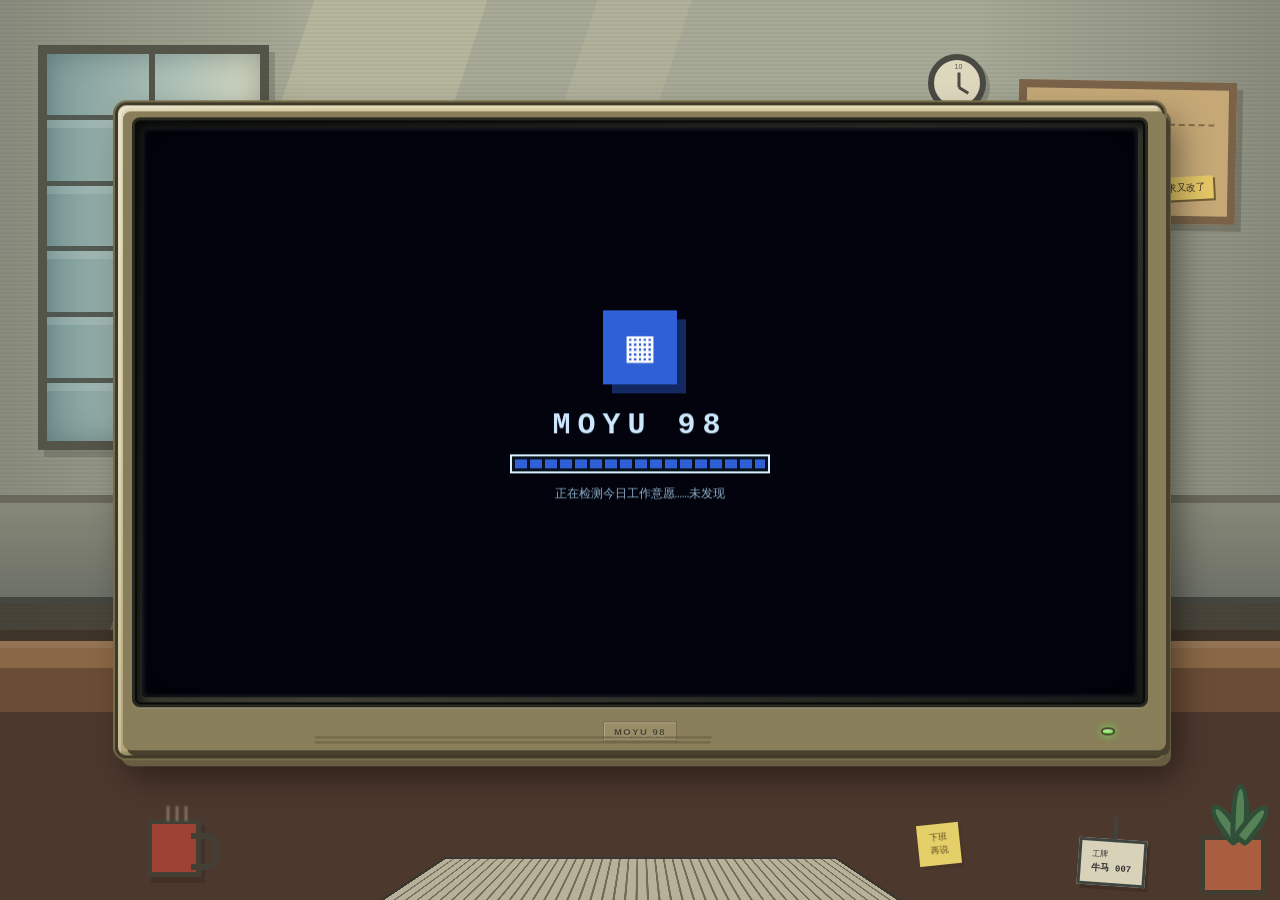
<file: index.html>
<!DOCTYPE html><!--XPNlA7Tbql2imHaYIxSzi--><html lang="zh-CN"><head><meta charSet="utf-8"/><meta name="viewport" content="width=device-width, initial-scale=1"/><link rel="stylesheet" href="./_next/static/css/c7b8a4b1f36f063d.css" data-precedence="next"/><link rel="preload" as="script" fetchPriority="low" href="./_next/static/chunks/webpack-c042ca735a68d6ec.js"/><script src="./_next/static/chunks/4bd1b696-c023c6e3521b1417.js" async=""></script><script src="./_next/static/chunks/255-3a91f01e1c0f613e.js" async=""></script><script src="./_next/static/chunks/main-app-e1e6aab9faa670de.js" async=""></script><script src="./_next/static/chunks/app/page-0497a647db8a2586.js" async=""></script><title>MOYU 98 · 牛马第二人生模拟器</title><meta name="description" content="藏在复古办公电脑里的第二人生：上班种田、偷偷计划旅行、幻想度假，并把生活做成像素回忆。"/><meta property="og:title" content="MOYU 98 · 牛马第二人生模拟器"/><meta property="og:description" content="藏在复古办公电脑里的第二人生：上班种田、偷偷计划旅行、幻想度假，并把生活做成像素回忆。"/><meta property="og:image" content="http://localhost:3000/og.png"/><meta property="og:image:width" content="1536"/><meta property="og:image:height" content="1024"/><meta property="og:image:alt" content="MOYU 98 · 牛马第二人生模拟器"/><meta property="og:type" content="website"/><meta name="twitter:card" content="summary_large_image"/><meta name="twitter:title" content="MOYU 98 · 牛马第二人生模拟器"/><meta name="twitter:description" content="藏在复古办公电脑里的第二人生：上班种田、偷偷计划旅行、幻想度假，并把生活做成像素回忆。"/><meta name="twitter:image" content="http://localhost:3000/og.png"/><link rel="icon" href="./icon.svg?75d29203cb8f8055" type="image/svg+xml" sizes="any"/><script src="./_next/static/chunks/polyfills-42372ed130431b0a.js" noModule=""></script></head><body><div hidden=""><!--$--><!--/$--></div><main class="crt-stage office-mode"><div class="office-scene" aria-hidden="true"><div class="office-wall-light"></div><div class="office-window"><i></i><i></i><i></i><i></i><i></i></div><div class="office-board"><strong>今日事项</strong><span>□ 假装很忙</span><span>□ 准时摸鱼</span><b>需求又改了</b></div><div class="office-clock"><span>10</span><i></i><b></b></div><div class="office-cubicle-line"></div><div class="office-desk"><span class="desk-keyboard"></span><span class="desk-mug"><i></i></span><span class="desk-id-card">工牌<br/><b>牛马 007</b></span><span class="desk-note">下班<br/>再说</span><span class="desk-plant"><i></i><i></i><i></i></span></div></div><section class="crt-monitor " aria-label="MOYU 98 复古电脑"><div class="crt-screen-shell"><div class="crt-glass"><div class="boot-screen"><div class="boot-logo">▦</div><h1>MOYU 98</h1><div class="boot-progress"><i></i></div><p>正在检测今日工作意愿……未发现</p></div></div></div><footer class="crt-body" aria-hidden="true"><span class="crt-speaker"></span><strong>MOYU 98</strong><span class="crt-power-light"></span></footer></section></main><!--$--><!--/$--><script src="./_next/static/chunks/webpack-c042ca735a68d6ec.js" id="_R_" async=""></script><script>(self.__next_f=self.__next_f||[]).push([0])</script><script>self.__next_f.push([1,"1:\"$Sreact.fragment\"\n2:I[9766,[],\"\"]\n3:I[8924,[],\"\"]\n4:I[1959,[],\"ClientPageRoot\"]\n5:I[7544,[\"974\",\"static/chunks/app/page-0497a647db8a2586.js\"],\"default\"]\n8:I[4431,[],\"OutletBoundary\"]\na:I[5278,[],\"AsyncMetadataOutlet\"]\nc:I[4431,[],\"ViewportBoundary\"]\ne:I[4431,[],\"MetadataBoundary\"]\nf:\"$Sreact.suspense\"\n11:I[7150,[],\"\"]\n:HL[\"./_next/static/css/c7b8a4b1f36f063d.css\",\"style\"]\n"])</script><script>self.__next_f.push([1,"0:{\"P\":null,\"b\":\"XPNlA7Tbql2imHaYIxSzi\",\"p\":\"\",\"c\":[\"\",\"\"],\"i\":false,\"f\":[[[\"\",{\"children\":[\"__PAGE__\",{}]},\"$undefined\",\"$undefined\",true],[\"\",[\"$\",\"$1\",\"c\",{\"children\":[[[\"$\",\"link\",\"0\",{\"rel\":\"stylesheet\",\"href\":\"./_next/static/css/c7b8a4b1f36f063d.css\",\"precedence\":\"next\",\"crossOrigin\":\"$undefined\",\"nonce\":\"$undefined\"}]],[\"$\",\"html\",null,{\"lang\":\"zh-CN\",\"children\":[\"$\",\"body\",null,{\"children\":[\"$\",\"$L2\",null,{\"parallelRouterKey\":\"children\",\"error\":\"$undefined\",\"errorStyles\":\"$undefined\",\"errorScripts\":\"$undefined\",\"template\":[\"$\",\"$L3\",null,{}],\"templateStyles\":\"$undefined\",\"templateScripts\":\"$undefined\",\"notFound\":[[[\"$\",\"title\",null,{\"children\":\"404: This page could not be found.\"}],[\"$\",\"div\",null,{\"style\":{\"fontFamily\":\"system-ui,\\\"Segoe UI\\\",Roboto,Helvetica,Arial,sans-serif,\\\"Apple Color Emoji\\\",\\\"Segoe UI Emoji\\\"\",\"height\":\"100vh\",\"textAlign\":\"center\",\"display\":\"flex\",\"flexDirection\":\"column\",\"alignItems\":\"center\",\"justifyContent\":\"center\"},\"children\":[\"$\",\"div\",null,{\"children\":[[\"$\",\"style\",null,{\"dangerouslySetInnerHTML\":{\"__html\":\"body{color:#000;background:#fff;margin:0}.next-error-h1{border-right:1px solid rgba(0,0,0,.3)}@media (prefers-color-scheme:dark){body{color:#fff;background:#000}.next-error-h1{border-right:1px solid rgba(255,255,255,.3)}}\"}}],[\"$\",\"h1\",null,{\"className\":\"next-error-h1\",\"style\":{\"display\":\"inline-block\",\"margin\":\"0 20px 0 0\",\"padding\":\"0 23px 0 0\",\"fontSize\":24,\"fontWeight\":500,\"verticalAlign\":\"top\",\"lineHeight\":\"49px\"},\"children\":404}],[\"$\",\"div\",null,{\"style\":{\"display\":\"inline-block\"},\"children\":[\"$\",\"h2\",null,{\"style\":{\"fontSize\":14,\"fontWeight\":400,\"lineHeight\":\"49px\",\"margin\":0},\"children\":\"This page could not be found.\"}]}]]}]}]],[]],\"forbidden\":\"$undefined\",\"unauthorized\":\"$undefined\"}]}]}]]}],{\"children\":[\"__PAGE__\",[\"$\",\"$1\",\"c\",{\"children\":[[\"$\",\"$L4\",null,{\"Component\":\"$5\",\"searchParams\":{},\"params\":{},\"promises\":[\"$@6\",\"$@7\"]}],null,[\"$\",\"$L8\",null,{\"children\":[\"$L9\",[\"$\",\"$La\",null,{\"promise\":\"$@b\"}]]}]]}],{},null,false]},null,false],[\"$\",\"$1\",\"h\",{\"children\":[null,[[\"$\",\"$Lc\",null,{\"children\":\"$Ld\"}],null],[\"$\",\"$Le\",null,{\"children\":[\"$\",\"div\",null,{\"hidden\":true,\"children\":[\"$\",\"$f\",null,{\"fallback\":null,\"children\":\"$L10\"}]}]}]]}],false]],\"m\":\"$undefined\",\"G\":[\"$11\",[]],\"s\":false,\"S\":true}\n"])</script><script>self.__next_f.push([1,"6:{}\n7:\"$0:f:0:1:2:children:1:props:children:0:props:params\"\n"])</script><script>self.__next_f.push([1,"d:[[\"$\",\"meta\",\"0\",{\"charSet\":\"utf-8\"}],[\"$\",\"meta\",\"1\",{\"name\":\"viewport\",\"content\":\"width=device-width, initial-scale=1\"}]]\n9:null\n"])</script><script>self.__next_f.push([1,"12:I[622,[],\"IconMark\"]\n"])</script><script>self.__next_f.push([1,"b:{\"metadata\":[[\"$\",\"title\",\"0\",{\"children\":\"MOYU 98 · 牛马第二人生模拟器\"}],[\"$\",\"meta\",\"1\",{\"name\":\"description\",\"content\":\"藏在复古办公电脑里的第二人生：上班种田、偷偷计划旅行、幻想度假，并把生活做成像素回忆。\"}],[\"$\",\"meta\",\"2\",{\"property\":\"og:title\",\"content\":\"MOYU 98 · 牛马第二人生模拟器\"}],[\"$\",\"meta\",\"3\",{\"property\":\"og:description\",\"content\":\"藏在复古办公电脑里的第二人生：上班种田、偷偷计划旅行、幻想度假，并把生活做成像素回忆。\"}],[\"$\",\"meta\",\"4\",{\"property\":\"og:image\",\"content\":\"http://localhost:3000/og.png\"}],[\"$\",\"meta\",\"5\",{\"property\":\"og:image:width\",\"content\":\"1536\"}],[\"$\",\"meta\",\"6\",{\"property\":\"og:image:height\",\"content\":\"1024\"}],[\"$\",\"meta\",\"7\",{\"property\":\"og:image:alt\",\"content\":\"MOYU 98 · 牛马第二人生模拟器\"}],[\"$\",\"meta\",\"8\",{\"property\":\"og:type\",\"content\":\"website\"}],[\"$\",\"meta\",\"9\",{\"name\":\"twitter:card\",\"content\":\"summary_large_image\"}],[\"$\",\"meta\",\"10\",{\"name\":\"twitter:title\",\"content\":\"MOYU 98 · 牛马第二人生模拟器\"}],[\"$\",\"meta\",\"11\",{\"name\":\"twitter:description\",\"content\":\"藏在复古办公电脑里的第二人生：上班种田、偷偷计划旅行、幻想度假，并把生活做成像素回忆。\"}],[\"$\",\"meta\",\"12\",{\"name\":\"twitter:image\",\"content\":\"http://localhost:3000/og.png\"}],[\"$\",\"link\",\"13\",{\"rel\":\"icon\",\"href\":\"./icon.svg?75d29203cb8f8055\",\"type\":\"image/svg+xml\",\"sizes\":\"any\"}],[\"$\",\"$L12\",\"14\",{}]],\"error\":null,\"digest\":\"$undefined\"}\n"])</script><script>self.__next_f.push([1,"10:\"$b:metadata\"\n"])</script></body></html>
</file>
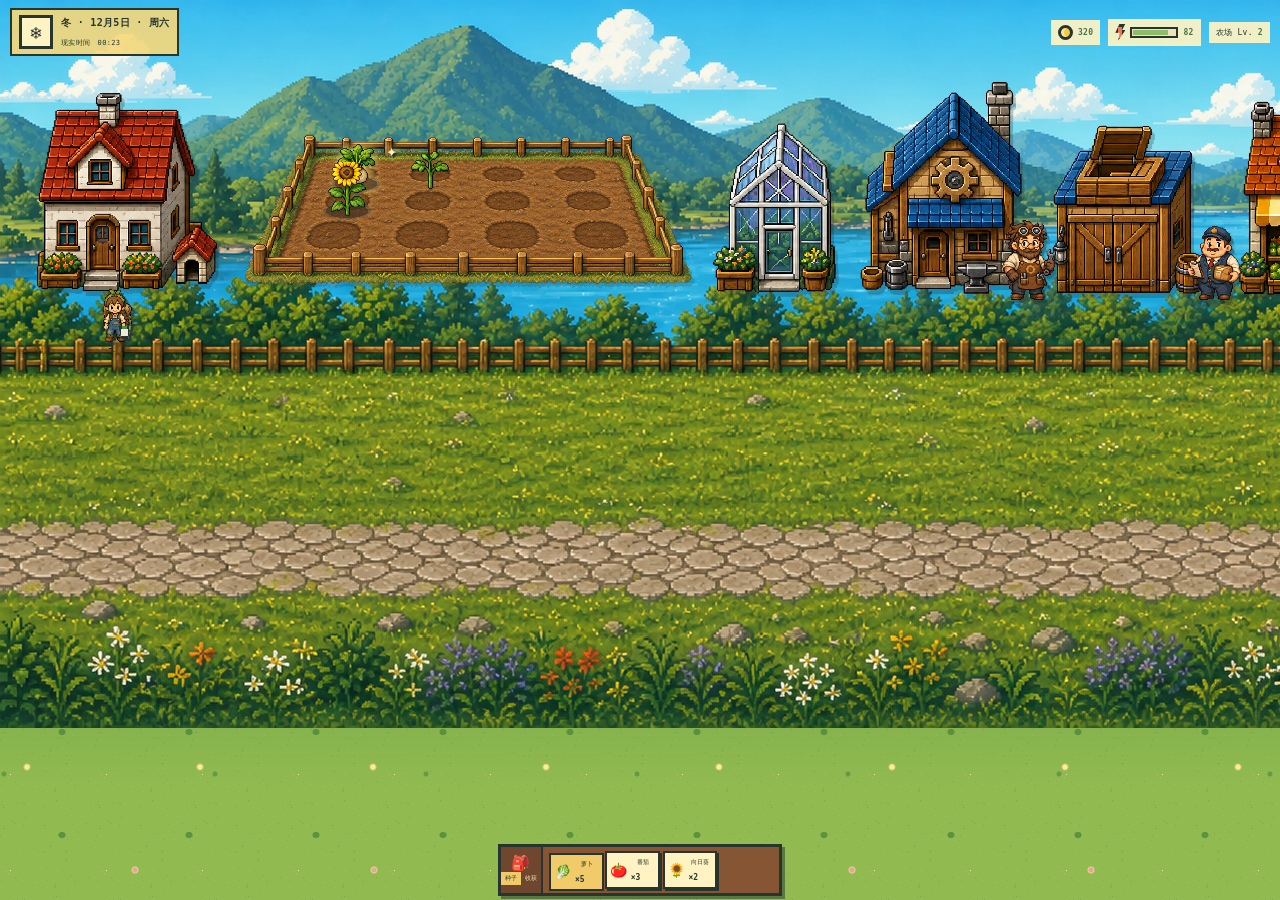
<file: game/index.html>
<!doctype html>
<html lang="zh-CN">
<head>
  <meta charset="utf-8">
  <meta name="viewport" content="width=device-width,initial-scale=1">
  <title>共栖田园 · 像素模拟经营 Demo</title>
  <style>
    :root{
      --ink:#27322e;--muted:#7b8781;--paper:#f6f8f5;--card:#fff;--line:#e6ebe7;
      --sage:#557564;--sage2:#7fa08e;--soft:#eaf2ed;--peach:#f47f6a;--peach2:#fff0ec;
      --blue:#6d9fbd;--blue2:#eaf4f8;--gold:#d5a64b;--gold2:#fff6dc;--purple:#8b7bc0;
      --shadow:0 18px 50px rgba(48,68,58,.09)
    }
    *{box-sizing:border-box}html{background:var(--paper)}body{margin:0;background:var(--paper);color:var(--ink);font-family:"PingFang SC","Microsoft YaHei",system-ui,sans-serif}
    button,textarea{font:inherit}button{color:inherit}.shell{min-height:100vh;display:flex}.side{width:230px;position:fixed;inset:0 auto 0 0;background:#eef2ee;border-right:1px solid var(--line);padding:28px 20px;display:flex;flex-direction:column;z-index:5}
    .brand{display:flex;align-items:center;gap:11px;padding:0 8px}.mark{width:39px;height:39px;display:grid;place-items:center;border-radius:14px 14px 14px 5px;background:var(--sage);color:#fff;font-weight:700}.brand div{display:grid}.brand small{color:var(--muted);font-size:10px;margin-top:2px}
    .nav{display:grid;gap:8px;margin-top:52px}.nav button{border:0;background:transparent;border-radius:14px;padding:13px 15px;text-align:left;cursor:pointer;color:#65716b;display:flex;gap:13px;align-items:center}.nav button.active{background:#fff;color:var(--sage);box-shadow:var(--shadow);font-weight:600}.nav .ico{width:20px;text-align:center}
    .couple{margin-top:auto;padding:12px 7px;display:flex;align-items:center;gap:10px}.avatars{display:flex}.avatars i{font-style:normal;width:31px;height:31px;border-radius:50%;display:grid;place-items:center;background:#ffd5c8;border:2px solid #eef2ee;font-size:11px}.avatars i+i{margin-left:-8px;background:#d8ebf2}.couple div:last-child{display:grid;font-size:11px}.couple small{font-size:9px;color:var(--muted)}
    main{margin-left:230px;width:calc(100% - 230px)}header{height:92px;padding:0 4.5vw;display:flex;justify-content:space-between;align-items:center;position:sticky;top:0;background:rgba(246,248,245,.94);backdrop-filter:blur(12px);z-index:4}header small{font-size:10px;color:var(--muted)}header h1{font-size:22px;margin:4px 0 0}.head-right{display:flex;align-items:center;gap:12px}.bell,.avatar{width:39px;height:39px;border-radius:13px;border:1px solid var(--line);background:white;display:grid;place-items:center}.avatar{border:0;border-radius:50%;background:#ffd5c8;color:#7b4b41;font-weight:700}
    .page{padding:10px 4.5vw 65px;max-width:1280px;margin:0 auto}.view{display:none}.view.active{display:block}
    .hero{min-height:340px;border-radius:27px;background:linear-gradient(130deg,#e5f0e9,#f5eee8);display:grid;grid-template-columns:1fr 1.1fr .7fr;align-items:center;padding:38px 42px;overflow:hidden;position:relative}.hero:before{content:"";position:absolute;width:330px;height:330px;border:1px solid rgba(255,255,255,.75);border-radius:50%;right:11%;top:-150px;box-shadow:0 0 0 48px rgba(255,255,255,.12)}
    .copy,.petbox,.statbox{position:relative;z-index:1}.presence{display:inline-flex;gap:6px;align-items:center;background:rgba(255,255,255,.75);padding:7px 10px;border-radius:99px;color:#637169;font-size:10px}.presence:before{content:"";width:7px;height:7px;border-radius:50%;background:#70ad7a}.copy h2{font-size:clamp(28px,3vw,39px);line-height:1.2;margin:18px 0 8px;letter-spacing:-.04em}.copy p{font-size:12px;color:#6e7b74;margin:0 0 23px}.soft,.primary,.small{border:0;border-radius:12px;padding:11px 15px;cursor:pointer;font-weight:600}.soft{background:rgba(255,255,255,.88)}.primary{background:var(--sage);color:#fff}.small{background:var(--soft);color:var(--sage);padding:8px 11px}
    .petbox{display:grid;place-items:center}.petstage{width:240px;height:210px;position:relative;display:grid;place-items:center}.pet{width:145px;height:120px;background:#fffdf8;border-radius:53% 48% 44% 51%;position:relative;box-shadow:inset -12px -12px 24px rgba(110,140,124,.08),0 18px 34px rgba(60,83,71,.12);animation:breathe 3.2s ease-in-out infinite}.pet:before,.pet:after{content:"";position:absolute;width:41px;height:53px;background:#fffdf8;border-radius:50% 50% 35% 35%;top:-24px;z-index:-1}.pet:before{left:20px;transform:rotate(-21deg)}.pet:after{right:20px;transform:rotate(21deg)}.eyes:before,.eyes:after{content:"";position:absolute;width:9px;height:12px;background:#485750;border-radius:50%;top:52px}.eyes:before{left:44px}.eyes:after{right:44px}.mouth{position:absolute;width:14px;height:8px;border-bottom:2px solid #485750;border-radius:50%;left:calc(50% - 7px);top:67px}.star{position:absolute;top:15px;left:calc(50% - 7px);color:var(--gold)}.shadow{position:absolute;width:115px;height:20px;bottom:21px;border-radius:50%;background:rgba(45,66,55,.11);filter:blur(7px)}.petname{margin-top:-18px;background:rgba(255,255,255,.75);padding:6px 11px;border-radius:99px;color:#65736c;font-size:10px}.petstage.hop .pet{animation:hop .65s ease}.petstage.hop .eyes:before,.petstage.hop .eyes:after{height:7px;background:transparent;border-top:2px solid #485750;border-radius:50% 50% 0 0}
    .statbox{display:grid;justify-items:center;gap:24px}.ring{width:102px;height:102px;border-radius:50%;padding:8px;background:conic-gradient(var(--sage) calc(var(--bond)*3.6deg),rgba(255,255,255,.68) 0)}.ring>div{width:100%;height:100%;border-radius:50%;background:#faf8f2;display:grid;place-content:center;text-align:center}.ring strong{font-size:24px}.ring span{font-size:9px;color:var(--muted)}.energy{width:130px;font-size:10px}.energy strong{float:right}.bar{height:6px;border-radius:99px;background:rgba(255,255,255,.78);margin-top:8px;overflow:hidden}.bar i{display:block;height:100%;width:72%;border-radius:inherit;background:var(--peach);transition:.3s}
    .quick{display:grid;grid-template-columns:repeat(4,1fr);gap:13px;margin:17px 0}.quick button{border:1px solid var(--line);background:white;border-radius:18px;padding:15px;display:grid;grid-template-columns:auto 1fr;gap:2px 11px;text-align:left;cursor:pointer}.quick button:hover{transform:translateY(-2px);box-shadow:var(--shadow)}.action{grid-row:1/3;width:42px;height:42px;border-radius:13px;display:grid;place-items:center;font-size:18px}.a1{background:var(--peach2)}.a2{background:#f1eefb}.a3{background:var(--blue2)}.a4{background:var(--gold2)}.quick strong{font-size:12px;align-self:end}.quick small{font-size:9px;color:var(--muted)}
    .cols{display:grid;grid-template-columns:1.05fr .95fr;gap:17px;margin-bottom:17px}.card{background:white;border:1px solid var(--line);border-radius:20px;padding:23px}.heading{display:flex;justify-content:space-between;gap:10px}.eyebrow{display:block;font-size:9px;color:var(--sage);font-weight:700;letter-spacing:.06em;margin-bottom:5px}.heading h3,.trip h3{margin:0;font-size:16px}.chip{font-size:9px;padding:5px 8px;border-radius:99px;background:var(--gold2);color:#94702c;height:max-content}.question{display:flex;gap:13px;background:var(--paper);border-radius:14px;padding:16px;margin:18px 0;align-items:center}.question b{font-size:28px}.question small{font-size:9px;color:var(--muted)}.question p{font-size:12px;font-weight:600;margin:2px 0 0}.wide{width:100%}.taskline{display:flex;justify-content:center;gap:18px;color:var(--muted);font-size:9px;margin-top:12px}.letter blockquote{font-size:15px;line-height:1.8;margin:31px 4px 25px;font-weight:500}.letterfoot{border-top:1px solid var(--line);padding-top:14px;font-size:9px;color:var(--muted);display:flex;align-items:center}.letterfoot button{margin-left:auto;border:0;background:transparent;color:var(--sage);cursor:pointer}
    .trip{min-height:158px;border-radius:20px;background:#dce9ed;display:grid;grid-template-columns:210px 1fr auto;align-items:center;overflow:hidden;cursor:pointer}.scene{height:100%;position:relative;overflow:hidden}.scene .sun{position:absolute;width:50px;height:50px;border-radius:50%;background:#f0c876;left:32px;top:25px}.hill{position:absolute;width:180px;height:140px;background:#9bbeb0;transform:rotate(45deg);border-radius:35px;bottom:-90px}.hill.h1{left:-10px}.hill.h2{left:90px;background:#78a08f;bottom:-105px}.cloudpet{position:absolute;right:16px;bottom:17px;font-size:38px}.tripcopy{padding:23px 30px}.tripcopy p{font-size:10px;color:#647873}.pills{display:flex;gap:7px}.pills span{font-size:8px;background:rgba(255,255,255,.68);padding:5px 8px;border-radius:99px}.arrow{margin-right:25px;width:40px;height:40px;border-radius:50%;border:0;background:rgba(255,255,255,.75);cursor:pointer}
    .triphero{min-height:245px;border-radius:25px;background:linear-gradient(135deg,#6d9584,#8cb1a3);color:white;padding:35px 40px;position:relative;overflow:hidden}.triphero h2{font-size:32px;margin:8px 0}.triphero p{font-size:11px;opacity:.82}.count strong{font-size:37px}.count span{font-size:10px;margin-left:7px}.bigart{position:absolute;inset:0 0 0 48%;overflow:hidden}.bigart:before{content:"";position:absolute;width:70px;height:70px;border-radius:50%;background:#f4ce88;right:20%;top:24px}.bigart:after{content:"";position:absolute;width:400px;height:270px;border-radius:50%;background:#597f6e;right:-8%;bottom:-190px;transform:rotate(-10deg)}.bigart span{position:absolute;right:25%;bottom:35px;font-size:55px;z-index:2}
    .tabs{display:flex;gap:28px;border-bottom:1px solid var(--line);margin:20px 0 16px}.tabs button{border:0;border-bottom:2px solid transparent;background:transparent;padding:10px 2px;color:var(--muted);font-size:11px;cursor:pointer}.tabs button.active{border-color:var(--sage);color:var(--sage);font-weight:700}.sub{display:none}.sub.active{display:block}.travelgrid{display:grid;grid-template-columns:1fr 300px;gap:16px}.timeline{margin-top:18px}.event{display:grid;grid-template-columns:48px 23px 1fr;min-height:73px;position:relative}.event:not(:last-child):after{content:"";position:absolute;left:58px;top:22px;bottom:-2px;width:1px;background:var(--line)}.event time{font-size:9px;color:var(--muted)}.dot{width:16px;height:16px;border-radius:50%;border:2px solid #b9c4be;background:#fff;z-index:1}.dot.done{background:var(--sage);border-color:var(--sage)}.event strong{font-size:12px}.event p{font-size:9px;color:var(--muted);margin:4px 0}.prep button{width:100%;border:0;border-top:1px solid var(--line);background:transparent;display:flex;justify-content:space-between;padding:12px 0;cursor:pointer;font-size:10px}.tip{margin-top:15px;background:var(--soft);border:0;display:flex;gap:10px;font-size:10px}.tip b{font-size:30px}.tip p{color:#62736b;line-height:1.6}.tip button{border:0;background:transparent;color:var(--sage);padding:0;font-size:9px;font-weight:700;cursor:pointer}
    .wishgrid{display:grid;grid-template-columns:repeat(3,1fr);gap:14px}.wish{min-height:150px;background:white;border:1px solid var(--line);border-radius:18px;padding:18px;position:relative}.wish .emoji{font-size:29px}.wish span:last-of-type{position:absolute;right:12px;top:12px;background:var(--soft);color:var(--sage);font-size:8px;padding:5px 7px;border-radius:99px}.wish h3{font-size:13px;margin:17px 0 4px}.wish p{font-size:9px;color:var(--muted)}.album{text-align:center;min-height:315px;display:grid;place-content:center;justify-items:center}.album .pics{font-size:40px;letter-spacing:-12px;margin-bottom:17px}.album h3{margin:0}.album p{font-size:10px;color:var(--muted);margin:8px 0 17px}
    .memoryhead{display:flex;justify-content:space-between;align-items:end;padding:17px 3px 25px}.memoryhead h2{font-size:30px;margin:4px 0}.memoryhead p{font-size:10px;color:var(--muted);margin:0}.feature{display:none;grid-template-columns:.9fr 1.1fr;background:#6d8077;color:white;border-radius:23px;overflow:hidden;margin-bottom:18px}.feature.show{display:grid}.featureart{min-height:270px;background:linear-gradient(145deg,#b9cbbf,#849e90);display:grid;place-items:center;font-size:80px}.featurecopy{padding:38px}.featurecopy h2{font-size:25px;margin:5px 0 10px}.featurecopy p{font-size:10px;line-height:1.8;color:rgba(255,255,255,.76)}.memorygrid{display:grid;grid-template-columns:1fr 320px;gap:17px}.memlist article{display:grid;grid-template-columns:43px 1fr;gap:13px;min-height:93px}.micon{width:39px;height:39px;border-radius:13px;display:grid;place-items:center;background:var(--blue2)}.memlist small,.memlist p{font-size:9px;color:var(--muted);margin:0}.memlist h3{font-size:12px;margin:2px 0 3px}.summarygrid{display:grid;grid-template-columns:1fr 1fr;gap:9px;margin-top:16px}.summarygrid div{background:var(--paper);border-radius:11px;padding:12px;display:grid}.summarygrid strong{font-size:19px}.summarygrid span{font-size:8px;color:var(--muted)}
    .profilehero{min-height:170px;border-bottom:1px solid var(--line);display:flex;align-items:center;gap:18px}.bigavatar{width:75px;height:75px;border-radius:50%;display:grid;place-items:center;background:#ffd5c8;font-size:22px;font-weight:700}.profilehero h2{margin:3px 0}.profilehero p{font-size:10px;color:var(--muted)}.profilehero button{margin-left:auto}.profilegrid{display:grid;grid-template-columns:.8fr 1.2fr;gap:17px;margin-top:19px}.relationship{text-align:center}.coupleline{font-size:37px;letter-spacing:13px}.relationship p{font-size:9px;color:var(--muted)}.distance{background:var(--paper);border-radius:11px;padding:12px;font-size:10px;display:flex;justify-content:space-between}.settings button{width:100%;border:0;border-bottom:1px solid var(--line);background:transparent;text-align:left;padding:14px 0;cursor:pointer;display:grid;grid-template-columns:36px 1fr auto;align-items:center}.settings button:last-child{border:0}.setico{width:34px;height:34px;border-radius:10px;background:var(--soft);display:grid;place-items:center}.settings strong{font-size:10px}.settings small{font-size:8px;color:var(--muted)}
    .mobilebar{display:none}.modal{position:fixed;inset:0;background:rgba(28,39,33,.48);z-index:20;display:none;place-items:center;padding:20px}.modal.show{display:grid}.sheet{width:min(430px,100%);background:white;border-radius:24px;padding:32px;position:relative;text-align:center}.close{position:absolute;right:15px;top:15px;border:0;background:var(--paper);width:35px;height:35px;border-radius:11px;cursor:pointer}.sheet .petemoji{font-size:46px}.sheet h2{font-size:21px;margin:4px 0 6px}.sheet p{font-size:9px;color:var(--muted)}.sheet textarea{width:100%;min-height:115px;border:1px solid var(--line);background:var(--paper);border-radius:14px;padding:13px;resize:none;margin:12px 0}.toast{position:fixed;left:50%;bottom:27px;transform:translateX(-50%);background:#34443c;color:white;border-radius:99px;padding:11px 15px;font-size:10px;z-index:30;display:none;white-space:nowrap}.toast.show{display:block;animation:toast .2s ease}
    @keyframes breathe{50%{transform:translateY(-5px) rotate(1deg)}}@keyframes hop{30%{transform:translateY(-25px) rotate(-4deg)}65%{transform:translateY(0) rotate(3deg)}}@keyframes toast{from{opacity:0;transform:translate(-50%,10px)}}
    @media(max-width:980px){.side{width:195px}main{margin-left:195px;width:calc(100% - 195px)}.hero{grid-template-columns:1fr 1fr}.statbox{display:none}.travelgrid,.memorygrid{grid-template-columns:1fr}}
    @media(max-width:720px){.side{display:none}main{margin:0;width:100%;padding-bottom:65px}header{height:68px;padding:0 17px}header>div:first-child small{display:none}header h1{font-size:17px;margin:0}header h1:before{content:"共 · ";color:var(--sage)}.avatar{display:none}.page{padding:7px 13px 30px}.hero{min-height:450px;padding:24px 21px;grid-template-columns:1fr;align-content:start}.copy h2{font-size:26px}.copy p{margin-bottom:0}.copy .soft{display:none}.petstage{height:195px}.pet{width:133px;height:109px}.statbox{display:flex;justify-content:center;gap:28px}.ring{width:70px;height:70px}.ring strong{font-size:17px}.quick{gap:7px}.quick button{display:flex;flex-direction:column;align-items:center;text-align:center;padding:10px 4px;gap:4px}.quick small{display:none}.action{width:37px;height:37px}.quick strong{font-size:9px}.cols{grid-template-columns:1fr}.card{padding:18px}.trip{grid-template-columns:105px 1fr}.tripcopy{padding:16px 13px}.pills,.arrow{display:none}.triphero{min-height:220px;padding:26px 23px}.bigart{left:34%;opacity:.72}.travelgrid,.memorygrid{grid-template-columns:1fr}.wishgrid{grid-template-columns:1fr 1fr}.memoryhead{align-items:start}.feature{grid-template-columns:1fr}.featureart{min-height:190px}.featurecopy{padding:25px}.profilehero{flex-wrap:wrap;padding:17px 0}.profilehero button{width:100%;margin:0}.profilegrid{grid-template-columns:1fr}.mobilebar{position:fixed;display:grid;grid-template-columns:repeat(4,1fr);left:0;right:0;bottom:0;height:64px;background:rgba(255,255,255,.95);border-top:1px solid var(--line);z-index:10}.mobilebar button{border:0;background:transparent;color:#949e99;font-size:18px;display:grid;place-content:center;justify-items:center;cursor:pointer}.mobilebar small{font-size:8px}.mobilebar button.active{color:var(--sage)}.toast{bottom:76px}}
    @media(max-width:380px){.wishgrid{grid-template-columns:1fr}}

    /* Pixel game skin */
    :root{
      --ink:#26352e;--muted:#66756e;--paper:#f4f0dc;--card:#fffbed;--line:#26352e;
      --sage:#3f7359;--sage2:#72a06f;--soft:#dce8c4;--peach:#e96852;--peach2:#ffd5bd;
      --blue:#4f86a1;--blue2:#c9e4e7;--gold:#d8953c;--gold2:#ffe69a;--purple:#765f9c;
      --shadow:5px 5px 0 rgba(38,53,46,.9)
    }
    html{
      background-color:var(--paper);
      background-image:linear-gradient(rgba(63,115,89,.05) 1px,transparent 1px),linear-gradient(90deg,rgba(63,115,89,.05) 1px,transparent 1px);
      background-size:8px 8px;
      image-rendering:pixelated
    }
    body{
      font-family:"SimSun","宋体","Microsoft YaHei",monospace;
      background:transparent;
      letter-spacing:.02em
    }
    button{font-family:inherit}
    .side{background:#dce8c4;border-right:4px solid var(--ink);box-shadow:4px 0 0 #7da27a}
    .mark,.brand-mark{border-radius:0;box-shadow:4px 4px 0 var(--ink);border:3px solid var(--ink);background:#66a06f}
    .nav button{border-radius:0;border:3px solid transparent}
    .nav button.active{border-color:var(--ink);box-shadow:4px 4px 0 var(--ink);background:#fffbed}
    .avatars i,.avatar,.bigavatar{border-radius:0;border:3px solid var(--ink);box-shadow:3px 3px 0 var(--ink)}
    header{background:rgba(244,240,220,.96);border-bottom:3px solid var(--ink)}
    .bell{border:3px solid var(--ink);border-radius:0;box-shadow:3px 3px 0 var(--ink);background:#fffbed}
    .hero{
      border:4px solid var(--ink);border-radius:0;box-shadow:7px 7px 0 var(--ink);
      background-color:#cfe1c8;
      background-image:linear-gradient(90deg,rgba(255,255,255,.22) 50%,transparent 50%),linear-gradient(rgba(255,255,255,.22) 50%,transparent 50%);
      background-size:16px 16px
    }
    .hero:before{border-radius:0;border:0;box-shadow:none;width:170px;height:120px;right:5%;top:20px;background:linear-gradient(135deg,transparent 20%,rgba(255,255,255,.38) 21% 42%,transparent 43% 58%,rgba(255,255,255,.28) 59% 78%,transparent 79%);clip-path:polygon(0 66%,16% 66%,16% 47%,33% 47%,33% 28%,67% 28%,67% 47%,84% 47%,84% 66%,100% 66%,100% 82%,0 82%)}
    .presence,.petname,.chip,.pills span,.wish span:last-of-type{border:2px solid var(--ink);border-radius:0;box-shadow:2px 2px 0 var(--ink);background:#fffbed}
    .copy h2,.triphero h2,.memoryhead h2,.featurecopy h2{font-family:"SimSun","宋体",monospace;text-shadow:2px 2px 0 rgba(255,255,255,.6)}
    .petstage{filter:none}
    .pet{
      width:144px;height:112px;border-radius:0;border:4px solid var(--ink);box-shadow:8px 8px 0 rgba(38,53,46,.25);
      background:#fffbed;clip-path:polygon(8% 23%,21% 23%,21% 0,38% 0,38% 17%,62% 17%,62% 0,79% 0,79% 23%,92% 23%,92% 36%,100% 36%,100% 78%,92% 78%,92% 91%,71% 91%,71% 100%,29% 100%,29% 91%,8% 91%,8% 78%,0 78%,0 36%,8% 36%)
    }
    .pet:before,.pet:after{display:none}
    .eyes:before,.eyes:after{width:10px;height:12px;border-radius:0;background:var(--ink);top:50px}
    .eyes:before{left:42px}.eyes:after{right:42px}
    .mouth{width:16px;height:8px;border:0;border-bottom:4px solid var(--ink);border-radius:0;top:68px}
    .star{background:var(--gold);color:var(--gold);width:10px;height:10px;top:19px;left:calc(50% - 5px);font-size:0;clip-path:polygon(40% 0,60% 0,60% 40%,100% 40%,100% 60%,60% 60%,60% 100%,40% 100%,40% 60%,0 60%,0 40%,40% 40%)}
    .shadow{border-radius:0;filter:none;height:12px;background:rgba(38,53,46,.22);clip-path:polygon(9% 0,91% 0,91% 33%,100% 33%,100% 67%,91% 67%,91% 100%,9% 100%,9% 67%,0 67%,0 33%,9% 33%)}
    .ring{border-radius:0;border:4px solid var(--ink);padding:7px;box-shadow:4px 4px 0 var(--ink);clip-path:polygon(14% 0,86% 0,86% 7%,93% 7%,93% 14%,100% 14%,100% 86%,93% 86%,93% 93%,86% 93%,86% 100%,14% 100%,14% 93%,7% 93%,7% 86%,0 86%,0 14%,7% 14%,7% 7%,14% 7%)}
    .ring>div{border-radius:0;background:#fffbed}
    .bar{height:11px;border:3px solid var(--ink);border-radius:0;background:#fffbed}.bar i{border-radius:0}
    .quick button,.card,.wish,.trip,.triphero,.feature,.sheet{
      border:3px solid var(--ink);border-radius:0;box-shadow:5px 5px 0 var(--ink);background:#fffbed
    }
    .quick button:hover{transform:translate(-2px,-2px);box-shadow:7px 7px 0 var(--ink)}
    .quick button:active,.soft:active,.primary:active,.small:active{transform:translate(3px,3px);box-shadow:0 0 0 var(--ink)}
    .action,.question,.summarygrid div,.distance,.setico{border-radius:0;border:2px solid var(--ink);box-shadow:2px 2px 0 var(--ink)}
    .a1{background:var(--peach2)}.a2{background:#ddd3f1}.a3{background:var(--blue2)}.a4{background:var(--gold2)}
    .soft,.primary,.small,.arrow,.close{
      border:3px solid var(--ink);border-radius:0;box-shadow:4px 4px 0 var(--ink)
    }
    .primary{background:#5b9468}.soft{background:#fffbed}.small{background:#dce8c4}
    .question{background:#edf0d3}
    .letter blockquote{border-left:5px solid var(--gold);padding-left:14px}
    .letterfoot,.settings button,.prep button,.tabs{border-color:var(--ink)}
    .trip{background:#c9e4e7}.scene{background:linear-gradient(#9bc9cc 0 55%,#83ac78 55%)}
    .scene .sun{border-radius:0;border:3px solid var(--ink);box-shadow:3px 3px 0 var(--ink);clip-path:polygon(25% 0,75% 0,75% 10%,90% 10%,90% 25%,100% 25%,100% 75%,90% 75%,90% 90%,75% 90%,75% 100%,25% 100%,25% 90%,10% 90%,10% 75%,0 75%,0 25%,10% 25%,10% 10%,25% 10%)}
    .hill{border-radius:0;border:3px solid var(--ink);clip-path:polygon(0 100%,0 75%,20% 75%,20% 50%,40% 50%,40% 25%,60% 25%,60% 50%,80% 50%,80% 75%,100% 75%,100% 100%)}
    .triphero{background:#5d9275}.bigart:before{border-radius:0;border:4px solid var(--ink);box-shadow:5px 5px 0 rgba(38,53,46,.55);clip-path:polygon(20% 0,80% 0,80% 10%,90% 10%,90% 20%,100% 20%,100% 80%,90% 80%,90% 90%,80% 90%,80% 100%,20% 100%,20% 90%,10% 90%,10% 80%,0 80%,0 20%,10% 20%,10% 10%,20% 10%)}
    .bigart:after{border-radius:0;clip-path:polygon(0 100%,0 70%,12% 70%,12% 55%,25% 55%,25% 40%,40% 40%,40% 55%,55% 55%,55% 30%,70% 30%,70% 45%,85% 45%,85% 65%,100% 65%,100% 100%)}
    .tabs button{font-family:inherit}.tabs button.active{background:var(--gold2);border:3px solid var(--ink);border-bottom:3px solid var(--ink);box-shadow:3px -3px 0 var(--ink)}
    .event:not(:last-child):after{width:3px;background:var(--ink)}.dot{border-radius:0;border:3px solid var(--ink)}.dot.done{background:#5b9468}
    .tip{background:#dce8c4}.micon{border-radius:0;border:2px solid var(--ink);box-shadow:2px 2px 0 var(--ink)}
    .featureart{background:repeating-linear-gradient(45deg,#759e78 0 12px,#8eb38d 12px 24px);border-right:3px solid var(--ink)}
    .settings button:hover,.prep button:hover{background:#edf0d3}
    .modal{background:rgba(38,53,46,.68);backdrop-filter:none}.toast{border:3px solid #fffbed;border-radius:0;box-shadow:5px 5px 0 var(--ink);background:var(--ink)}
    .mobilebar{background:#fffbed;border-top:4px solid var(--ink);box-shadow:0 -4px 0 #7da27a}.mobilebar button.active{background:var(--gold2);color:var(--ink)}
    @media(max-width:720px){
      header{border-bottom:3px solid var(--ink)}
      .hero{box-shadow:5px 5px 0 var(--ink)}
      .quick button,.card,.wish,.trip,.triphero,.feature{box-shadow:4px 4px 0 var(--ink)}
      .pet{width:132px;height:104px}
      .featureart{border-right:0;border-bottom:3px solid var(--ink)}
    }
    .profilegrid{grid-template-columns:1fr}
    @media(max-width:720px){.mobilebar{grid-template-columns:repeat(3,1fr)}}
    .rooms-card{text-align:left}
    .rooms-title{display:flex;justify-content:space-between;align-items:flex-end;margin-bottom:14px}
    .rooms-title h3{margin:0}.rooms-title small{color:var(--muted);font-size:9px}
    .home-name-editor{display:grid;grid-template-columns:1fr auto;gap:8px;align-items:end;margin:0 0 12px;padding:10px;background:#eee2b8;border:3px solid var(--ink)}
    .home-name-editor label{display:grid;gap:4px;font-size:9px}.home-name-editor label small{font-size:7px;color:var(--muted)}
    .home-name-editor input{width:100%;min-width:0;border:3px solid var(--ink);background:#fffbed;padding:9px;font-family:inherit;font-size:10px;color:var(--ink)}
    .home-name-editor button{border:3px solid var(--ink);background:#f1ca69;padding:9px 11px;box-shadow:3px 3px 0 var(--ink);font-family:inherit;font-size:9px;cursor:pointer}.home-name-editor button:active{transform:translate(3px,3px);box-shadow:none}
    .room-list{display:grid;gap:10px}
    .room-row{width:100%;display:grid;grid-template-columns:48px 1fr auto;align-items:center;gap:13px;padding:12px;border:3px solid var(--ink);background:#fffbed;text-align:left;cursor:pointer;box-shadow:3px 3px 0 var(--ink)}
    .room-row:hover{transform:translate(-1px,-1px);box-shadow:4px 4px 0 var(--ink)}
    .room-row.active{background:var(--gold2);box-shadow:inset 5px 0 0 var(--sage),3px 3px 0 var(--ink)}
    .room-pixel{width:45px;height:45px;display:grid;place-items:center;border:3px solid var(--ink);background:var(--blue2);font-weight:700}
    .room-row:nth-child(2) .room-pixel{background:#ddd3f1}.room-row:nth-child(3) .room-pixel{background:var(--peach2)}
    .room-copy{display:grid;gap:3px}.room-copy strong{font-size:11px}.room-copy small{font-size:9px;color:var(--muted)}
    .room-meta{display:grid;justify-items:end;gap:4px}.room-meta b{font-size:8px;background:var(--soft);border:2px solid var(--ink);padding:3px 5px}.room-meta small{font-size:8px;color:var(--muted)}
    .create-room{width:100%;margin-top:11px;border:3px dashed var(--ink);background:transparent;padding:11px;cursor:pointer;font-family:inherit;color:var(--sage)}
    .current-room-card{cursor:pointer}.current-room-card:hover{color:var(--sage)}
    @media(max-width:720px){
      .room-row{grid-template-columns:43px 1fr auto;padding:10px}.room-pixel{width:40px;height:40px}
      .profilegrid{grid-template-columns:1fr;gap:14px}
    }
    .game-status{position:absolute;z-index:3;right:18px;top:16px;display:flex;gap:7px}
    .game-status span{border:2px solid var(--ink);background:#fffbed;padding:5px 8px;box-shadow:2px 2px 0 var(--ink);font-size:9px}
    .game-status b{color:var(--sage)}
    .snack-sheet{width:min(520px,100%)}
    .snack-hud{display:flex;justify-content:space-between;margin:12px 0 8px;font-size:11px}
    .snack-hud span{border:2px solid var(--ink);padding:5px 8px;background:var(--gold2)}
    .snack-board{height:260px;position:relative;overflow:hidden;border:4px solid var(--ink);background-color:#c9e4e7;background-image:linear-gradient(90deg,transparent 32%,rgba(38,53,46,.18) 32% 34%,transparent 34% 65%,rgba(38,53,46,.18) 65% 67%,transparent 67%),linear-gradient(#fffbed 1px,transparent 1px);background-size:100% 100%,8px 8px}
    .catcher{position:absolute;bottom:10px;left:50%;transform:translateX(-50%);width:54px;height:40px;border:3px solid var(--ink);background:#fffbed;display:grid;place-items:center;font-size:24px;transition:left .12s steps(2)}
    .snack-item{position:absolute;top:-35px;transform:translateX(-50%);font-size:28px;transition:top .72s linear;filter:drop-shadow(2px 2px 0 var(--ink))}
    .snack-item.fall{top:205px}
    .game-controls{display:grid;grid-template-columns:1fr 1fr;gap:10px;margin:10px 0}
    .game-controls button{min-height:43px}.game-start{width:100%}
    @media(max-width:720px){
      .game-status{right:10px;top:10px}.game-status span{padding:4px 6px;font-size:8px}
      .snack-board{height:230px}.snack-item.fall{top:175px}
    }

    /* 田园模拟经营 */
    :root{--grass:#82ad62;--grass2:#91bd70;--soil:#9d6845;--soil2:#b67b50;--wood:#865634;--cream:#fff3c4;--sky:#8fc9d4;--water:#65a8bb}
    .farm-dashboard{display:grid;gap:16px}
    .farm-hud{display:flex;justify-content:space-between;gap:12px;align-items:center;background:#f7d77b;border:4px solid var(--ink);box-shadow:5px 5px 0 var(--ink);padding:10px 14px}
    .calendar{display:flex;align-items:center;gap:12px}.season-icon{width:45px;height:45px;display:grid;place-items:center;background:#fff3c4;border:3px solid var(--ink);font-size:23px}.calendar strong{display:block;font-size:15px}.calendar small{font-size:9px;color:#5f4b32}
    .resources{display:flex;gap:8px;flex-wrap:wrap;justify-content:flex-end}.resource{min-width:78px;background:#fff3c4;border:3px solid var(--ink);padding:7px 9px;box-shadow:2px 2px 0 var(--ink);font-size:10px}.resource b{float:right;color:#4a7347}
    .farm-layout{display:grid;grid-template-columns:minmax(0,1fr) 292px;gap:16px}
    .pixel-window{border:4px solid var(--ink);box-shadow:6px 6px 0 var(--ink);background:#fff3c4}
    .window-title{min-height:48px;background:#875a38;color:#fff3c4;border-bottom:4px solid var(--ink);display:flex;justify-content:space-between;align-items:center;padding:9px 13px}.window-title h2,.window-title h3{font-size:14px;margin:0}.window-title span{font-size:9px}
    .farm-map{height:405px;position:relative;overflow:hidden;background-color:var(--grass);background-image:linear-gradient(45deg,rgba(255,255,255,.08) 25%,transparent 25% 75%,rgba(255,255,255,.08) 75%),linear-gradient(45deg,rgba(255,255,255,.08) 25%,transparent 25% 75%,rgba(255,255,255,.08) 75%);background-position:0 0,8px 8px;background-size:16px 16px}
    .farm-map:before{content:"";position:absolute;left:0;right:0;bottom:0;height:58px;background:#77a65a;border-top:3px dashed rgba(38,53,46,.34)}
    .farm-house{position:absolute;width:132px;height:112px;left:26px;top:34px;background:#e1a65b;border:4px solid var(--ink);box-shadow:6px 6px 0 rgba(38,53,46,.45);cursor:pointer;padding:0;color:var(--ink)}
    .farm-house:hover{transform:translate(-2px,-2px);box-shadow:8px 8px 0 rgba(38,53,46,.45)}.farm-house:active{transform:translate(4px,4px);box-shadow:2px 2px 0 rgba(38,53,46,.45)}
    .farm-house:before{content:"";position:absolute;left:-15px;top:-34px;width:154px;height:48px;background:#b7553f;border:4px solid var(--ink);clip-path:polygon(10% 35%,45% 35%,45% 0,62% 0,62% 35%,90% 35%,100% 100%,0 100%)}
    .farm-house:after{content:"";position:absolute;width:35px;height:54px;left:47px;bottom:0;background:#72462f;border:4px solid var(--ink)}
    .house-sign{position:absolute;left:17px;top:26px;background:#fff3c4;border:3px solid var(--ink);padding:4px 6px;font-size:9px}
    .pond{position:absolute;width:132px;height:78px;right:25px;bottom:37px;background:var(--water);border:4px solid var(--ink);clip-path:polygon(12% 0,88% 0,88% 8%,100% 8%,100% 85%,88% 85%,88% 100%,12% 100%,12% 92%,0 92%,0 15%,12% 15%)}
    .pond:after{content:"≈  ≈";position:absolute;color:#c7edf0;font-size:18px;left:30px;top:24px;letter-spacing:15px}
    .tree{position:absolute;width:55px;height:65px}.tree:before{content:"";position:absolute;width:51px;height:47px;background:#367447;border:4px solid var(--ink);clip-path:polygon(20% 0,80% 0,80% 12%,100% 12%,100% 75%,82% 75%,82% 92%,18% 92%,18% 75%,0 75%,0 12%,20% 12%)}.tree:after{content:"";position:absolute;width:14px;height:28px;background:#805133;border:3px solid var(--ink);left:19px;bottom:0}.tree.t1{right:38px;top:30px}.tree.t2{left:180px;bottom:25px;transform:scale(.8)}
    .plots{position:absolute;left:190px;top:54px;display:grid;grid-template-columns:repeat(4,58px);gap:7px;padding:10px;background:#74472f;border:4px solid var(--ink);box-shadow:5px 5px 0 rgba(38,53,46,.4)}
    .plot{width:58px;height:58px;border:3px solid #563724;background:var(--soil);cursor:pointer;position:relative;display:grid;place-items:center;font-size:25px;box-shadow:inset 0 5px 0 rgba(255,255,255,.08)}
    .plot:hover{background:var(--soil2)}.plot.watered{background:#704a39}.plot.empty:after{content:"";position:absolute;left:7px;right:7px;top:17px;height:3px;background:#805238;box-shadow:0 10px 0 #805238}.plot.watered:after{background:#513c35;box-shadow:0 10px 0 #513c35}
    .crop{filter:drop-shadow(2px 2px 0 rgba(38,53,46,.65));transform-origin:bottom}.stage-0{transform:scale(.5)}.stage-1{transform:scale(.72)}.stage-2{transform:scale(.9)}.stage-3{animation:crop-ready .8s steps(2) infinite}
    .crop-progress{position:absolute;left:-8px;right:-8px;bottom:-24px;z-index:8;height:18px;background:#fff3c4;border:3px solid var(--ink);box-shadow:3px 3px 0 var(--ink);display:none;padding:3px}.plot.show-progress .crop-progress{display:block}.crop-progress i{display:block;height:100%;background:#8fbd67}.crop-progress b{position:absolute;inset:0;display:grid;place-items:center;font-size:7px;color:var(--ink)}.plot.mature{border-color:#f4d96f;box-shadow:0 0 0 3px var(--ink),0 0 0 7px #f4d96f}.plot.mature:before{content:"✦";position:absolute;z-index:5;right:-8px;top:-12px;color:#fff3c4;text-shadow:2px 2px 0 var(--ink);font-size:18px;animation:harvest-spark .7s steps(2) infinite}.plot.mature .crop{animation:harvest-bounce .55s steps(2) infinite}@keyframes harvest-bounce{50%{transform:translateY(-7px) rotate(3deg)}}@keyframes harvest-spark{50%{transform:translate(-4px,4px) scale(.8);opacity:.55}}
    @keyframes crop-ready{50%{transform:translateY(-3px)}}.rain-drop{position:absolute;top:-10px;color:#e1f6f4;animation:rain .8s linear infinite}@keyframes rain{to{transform:translateY(430px)}}
    .seed-bar{display:flex;align-items:center;gap:8px;padding:11px;background:#e4bd72;border-top:4px solid var(--ink);overflow-x:auto}.seed-bar>span{font-size:9px;font-weight:700;white-space:nowrap}.seed-button{border:3px solid var(--ink);background:#fff3c4;padding:7px 9px;cursor:pointer;box-shadow:2px 2px 0 var(--ink);white-space:nowrap;font-size:10px}.seed-button.active{background:#9bc66d;transform:translate(2px,2px);box-shadow:none}.seed-button b{margin-left:4px}
    .sim-side{display:grid;gap:16px;align-content:start}.sim-card{border:4px solid var(--ink);box-shadow:5px 5px 0 var(--ink);background:#fff3c4}.sim-card .body{padding:13px}.spirit-row{display:grid;grid-template-columns:74px 1fr;gap:12px;align-items:center}.spirit-sprite{height:72px;background:#b9d9a3;border:3px solid var(--ink);display:grid;place-items:center;font-size:38px}.spirit-row h3{font-size:12px;margin:0 0 7px}.mini-meter{font-size:8px;margin-top:6px}.mini-meter span{display:block;height:8px;border:2px solid var(--ink);background:#eee0af;margin-top:3px}.mini-meter i{display:block;height:100%;background:#e46c56}.mini-actions{display:grid;grid-template-columns:1fr 1fr;gap:7px;margin-top:11px}.mini-actions button,.biz-action{border:3px solid var(--ink);background:#dce8c4;padding:8px;cursor:pointer;box-shadow:2px 2px 0 var(--ink);font-size:9px}.mini-actions button:active,.biz-action:active{transform:translate(2px,2px);box-shadow:none}
    .order{border-bottom:2px dashed #8f7150;padding:9px 0}.order:last-child{border:0}.order strong{font-size:10px}.order p{font-size:8px;margin:4px 0;color:#725c43}.order-foot{display:flex;justify-content:space-between;align-items:center;font-size:9px}.order-foot button{border:2px solid var(--ink);background:#f1ca69;padding:4px 7px;cursor:pointer}
    .business-grid{display:grid;grid-template-columns:1.05fr .9fr 1.05fr;gap:16px}.business-card{border:4px solid var(--ink);box-shadow:5px 5px 0 var(--ink);background:#fff3c4}.business-card .body{padding:13px}.business-card h3{font-size:12px;margin:0 0 11px}.action-grid{display:grid;grid-template-columns:1fr 1fr;gap:8px}.action-grid button:first-child{grid-column:1/-1;background:#f1ca69}
    .inventory-grid{display:grid;grid-template-columns:repeat(4,1fr);gap:6px}.slot{min-height:54px;border:3px solid var(--ink);background:#eee2b8;display:grid;place-items:center;position:relative;font-size:24px}.slot b{position:absolute;right:3px;bottom:2px;background:#fff3c4;border:2px solid var(--ink);font-size:8px;padding:1px 3px}.slot.empty{font-size:10px;color:#8f8066}
    .craft-line{display:grid;grid-template-columns:45px 1fr auto;gap:9px;align-items:center}.craft-icon{width:44px;height:44px;border:3px solid var(--ink);display:grid;place-items:center;background:#f1ca69;font-size:23px}.craft-line strong{font-size:10px}.craft-line p{font-size:8px;margin:3px 0;color:#725c43}
    .notice{font-size:9px;padding:9px 11px;border:3px solid var(--ink);background:#d7e7c1;box-shadow:3px 3px 0 var(--ink)}
    .shop-grid{display:grid;gap:9px;margin:14px 0}.shop-item{display:grid;grid-template-columns:42px 1fr auto;gap:10px;align-items:center;border:3px solid var(--ink);background:#eee2b8;padding:8px;text-align:left}.shop-item span:first-child{font-size:25px}.shop-item strong{font-size:10px}.shop-item small{display:block;font-size:8px;color:#725c43}.shop-item button{border:2px solid var(--ink);background:#f1ca69;padding:6px 8px;cursor:pointer;font-size:9px}
    .pet-home-sheet{width:min(560px,100%);padding:0;text-align:left;overflow:hidden}.pet-home-head{background:#875a38;color:#fff3c4;border-bottom:4px solid var(--ink);padding:13px 18px}.pet-home-head h2{margin:0;font-size:15px}.pet-home-head p{margin:4px 0 0;color:#f5d9a5}.pet-room{height:245px;position:relative;background-color:#e7c58b;background-image:linear-gradient(90deg,rgba(119,79,44,.12) 1px,transparent 1px),linear-gradient(rgba(119,79,44,.12) 1px,transparent 1px);background-size:16px 16px;border-bottom:4px solid var(--ink);overflow:hidden}
    .pet-room:after{content:"";position:absolute;left:0;right:0;bottom:0;height:54px;background:#a46d43;border-top:4px solid var(--ink)}
    .pixel-window-view{position:absolute;width:90px;height:75px;left:30px;top:28px;background:#92ced5;border:5px solid var(--ink);box-shadow:inset 0 -25px 0 #82ad62}.pixel-window-view:before{content:"";position:absolute;left:41px;top:0;bottom:0;width:4px;background:var(--ink)}
    .pet-bed{position:absolute;width:110px;height:48px;right:27px;bottom:35px;background:#d76f5d;border:4px solid var(--ink);z-index:2}.pet-bed:before{content:"";position:absolute;width:39px;height:27px;left:8px;top:-14px;background:#fff3c4;border:3px solid var(--ink)}
    .food-bowl{position:absolute;left:34px;bottom:28px;width:48px;height:25px;background:#65a8bb;border:4px solid var(--ink);z-index:2;clip-path:polygon(0 0,100% 0,85% 100%,15% 100%)}.food-bowl:after{content:"•••";position:absolute;left:7px;top:-13px;color:#70452f}
    .home-spirit{position:absolute;left:50%;bottom:39px;transform:translateX(-50%);font-size:65px;z-index:3;filter:drop-shadow(4px 4px 0 rgba(38,53,46,.35));animation:breathe 2.5s steps(2) infinite}.home-spark{position:absolute;left:calc(50% + 46px);bottom:105px;z-index:3;color:#fff3c4;font-size:23px}
    .pet-home-panel{padding:14px 17px 18px}.pet-home-stats{display:grid;grid-template-columns:1fr 1fr;gap:10px;margin-bottom:12px}.home-stat{border:3px solid var(--ink);background:#eee2b8;padding:8px;font-size:9px}.home-stat b{float:right}.pet-home-actions{display:grid;grid-template-columns:repeat(3,1fr);gap:8px}.pet-home-actions button{border:3px solid var(--ink);background:#dce8c4;padding:10px 5px;box-shadow:3px 3px 0 var(--ink);cursor:pointer;font-size:9px}.pet-home-actions button:active{transform:translate(3px,3px);box-shadow:none}
    .indoor-home-board{background:#fff3c4;border:3px solid var(--ink);box-shadow:4px 4px 0 var(--ink);padding:10px;margin-bottom:14px}.indoor-home-board h3{font-size:10px;margin:0 0 8px}.indoor-home-board .scene-home-stats{grid-template-columns:repeat(3,1fr)}.indoor-home-board .scene-home-stats div{padding:7px}.indoor-home-board .chore-row{margin-top:8px}.indoor-home-board .chore-row button{padding:7px 8px}
    .family-strip{display:grid;grid-template-columns:1fr 1.15fr;gap:16px}.family-panel{border:4px solid var(--ink);box-shadow:5px 5px 0 var(--ink);background:#fff3c4;padding:13px}.family-panel h3{font-size:12px;margin:0 0 9px}.family-stats{display:grid;grid-template-columns:repeat(3,1fr);gap:7px}.family-stats div{border:3px solid var(--ink);background:#eee2b8;padding:8px;font-size:8px}.family-stats b{display:block;font-size:13px;margin-top:3px}.chore-row{display:flex;gap:7px;margin-top:9px;flex-wrap:wrap}.chore-row button{border:3px solid var(--ink);background:#dce8c4;padding:7px 9px;box-shadow:2px 2px 0 var(--ink);cursor:pointer;font-size:8px}.chore-row button.done{background:#9bc66d;text-decoration:line-through;box-shadow:none;transform:translate(2px,2px)}
    .russia-card{display:grid;grid-template-columns:74px 1fr auto;align-items:center;gap:12px;background:#c4d9e3}.russia-art{height:70px;border:3px solid var(--ink);display:grid;place-items:center;background:linear-gradient(#d7ecf2 50%,#f4d9c3 50%);font-size:35px}.russia-card h3{margin:0 0 4px}.russia-card p{font-size:8px;margin:0;color:#56686e}.russia-card strong{font-size:10px;display:block;margin-top:7px}.russia-card button{border:3px solid var(--ink);background:#fff3c4;padding:8px;cursor:pointer;box-shadow:2px 2px 0 var(--ink);font-size:8px}
    .office-dashboard{display:none;gap:16px}.office-dashboard.active{display:grid}.office-hud{background:#b8cad0}.office-layout{display:grid;grid-template-columns:minmax(0,1fr) 292px;gap:16px}.office-map{height:430px;position:relative;overflow:hidden;border:4px solid var(--ink);box-shadow:6px 6px 0 var(--ink);background-color:#a9c2c8;background-image:linear-gradient(90deg,rgba(255,255,255,.15) 50%,transparent 50%),linear-gradient(rgba(255,255,255,.15) 50%,transparent 50%);background-size:18px 18px}.office-map:after{content:"";position:absolute;left:0;right:0;bottom:0;height:70px;background:#b98b62;border-top:4px solid var(--ink)}
    .office-window{position:absolute;left:28px;top:27px;width:155px;height:92px;background:#86bdce;border:5px solid var(--ink);box-shadow:inset 0 -25px 0 #b9d7dc}.office-window:after{content:"";position:absolute;left:72px;top:0;bottom:0;width:4px;background:var(--ink)}
    .boss-door{position:absolute;right:28px;top:25px;width:104px;height:145px;background:#886044;border:4px solid var(--ink)}.boss-door:before{content:"老板办公室";position:absolute;left:8px;right:8px;top:14px;background:#fff3c4;border:3px solid var(--ink);padding:5px 2px;text-align:center;font-size:8px}.boss-door:after{content:"●";position:absolute;right:12px;top:75px;color:#f1ca69}
    .desk{position:absolute;width:170px;height:75px;background:#a66d43;border:4px solid var(--ink);z-index:2}.desk:after{content:"";position:absolute;width:70px;height:46px;left:48px;top:-43px;background:#53696e;border:4px solid var(--ink);box-shadow:inset 0 -8px 0 #7c989e}.desk.d1{left:45px;bottom:55px}.desk.d2{right:55px;bottom:55px}.office-worker{position:absolute;z-index:3;font-size:43px;bottom:95px}.office-worker.w1{left:99px}.office-worker.w2{right:111px}.copier{position:absolute;left:242px;top:69px;width:75px;height:82px;background:#e9e4d2;border:4px solid var(--ink)}.copier:before{content:"▤";position:absolute;left:17px;top:12px;font-size:32px}
    .office-banner{position:absolute;left:50%;top:176px;transform:translateX(-50%);background:#fff3c4;border:4px solid var(--ink);box-shadow:4px 4px 0 var(--ink);padding:10px 15px;text-align:center;z-index:4}.office-banner strong{font-size:12px}.office-banner small{display:block;font-size:8px;margin-top:4px;color:#765d48}.office-actions{position:absolute;left:50%;bottom:18px;transform:translateX(-50%);z-index:5;display:flex;gap:8px}.office-actions button{border:3px solid var(--ink);background:#f1ca69;padding:9px 12px;box-shadow:3px 3px 0 var(--ink);cursor:pointer;font-size:9px;white-space:nowrap}
    .alert-meter{margin-top:8px;height:15px;border:3px solid var(--ink);background:#eee2b8}.alert-meter i{display:block;height:100%;background:#e45d4d;transition:width .2s}.office-task{border-bottom:2px dashed #8f7150;padding:9px 0}.office-task:last-child{border:0}.office-task button{width:100%;display:flex;justify-content:space-between;border:0;background:transparent;cursor:pointer;text-align:left;font-size:9px}.office-task button.done{text-decoration:line-through;color:#5c7d56}.office-task small{display:block;color:#806d59;margin-top:4px}
    .slack-sheet{width:min(520px,100%)}.slack-screen{border:4px solid var(--ink);background:#27352f;color:#b9e7b2;padding:15px;text-align:left;margin:12px 0}.slack-screen strong{font-size:15px}.slack-screen p{font-size:9px;color:#b9e7b2;margin:6px 0 0}.slack-game-stats{display:grid;grid-template-columns:repeat(3,1fr);gap:7px}.slack-game-stats span{border:3px solid var(--ink);background:#eee2b8;padding:7px;font-size:9px}.slack-game-actions{display:grid;grid-template-columns:1.2fr .8fr;gap:9px;margin-top:10px}.slack-game-actions button{border:3px solid var(--ink);padding:12px 6px;box-shadow:3px 3px 0 var(--ink);cursor:pointer}.slack-game-actions button:first-child{background:#f1ca69}.slack-game-actions button:last-child{background:#b9d7dc}
    .gossip-launch{border:4px solid var(--ink);background:#e6c6da;box-shadow:5px 5px 0 var(--ink);padding:12px 14px;display:flex;align-items:center;gap:12px;text-align:left;cursor:pointer}.gossip-launch:hover{transform:translate(-2px,-2px);box-shadow:7px 7px 0 var(--ink)}.gossip-launch span:first-child{font-size:30px}.gossip-launch strong{display:block;font-size:11px}.gossip-launch small{font-size:8px;color:#695467}.gossip-launch b{margin-left:auto;border:3px solid var(--ink);background:#fff3c4;padding:6px;font-size:8px}
    .gossip-sheet{width:min(620px,100%);text-align:left}.gossip-compose{display:grid;grid-template-columns:1fr 1.5fr auto;gap:7px;margin:12px 0}.gossip-compose input,.gossip-compose textarea{border:3px solid var(--ink);background:#fffdf0;padding:9px;font-family:inherit;font-size:9px;resize:none}.gossip-compose button{border:3px solid var(--ink);background:#f1ca69;box-shadow:3px 3px 0 var(--ink);cursor:pointer;padding:8px}.gossip-feed{display:grid;gap:9px;max-height:330px;overflow:auto;padding:2px 5px 5px 2px}.gossip-post{border:3px solid var(--ink);background:#eee2b8;padding:10px}.gossip-post header{height:auto;position:static;background:transparent;border:0;padding:0;display:flex}.gossip-post h3{font-size:10px;margin:0}.gossip-post time{margin-left:auto;font-size:8px;color:#786878}.gossip-post p{font-size:9px;line-height:1.6;margin:7px 0}.gossip-post footer{display:flex;align-items:center;font-size:8px;color:#786878}.gossip-post button{margin-left:auto;border:2px solid var(--ink);background:#dce8c4;padding:5px 7px;cursor:pointer;font-size:8px}.gossip-post button:disabled{background:#b7b4a4;color:#6e6b61}
    .decor-layer{position:absolute;inset:0;pointer-events:none;z-index:4}.field-decor{position:absolute;font-size:37px;filter:drop-shadow(3px 3px 0 rgba(38,53,46,.5))}.field-decor.scarecrow{left:145px;bottom:80px}.field-decor.fence{right:15px;top:185px;font-size:28px;writing-mode:vertical-rl}.room-decor{position:absolute;z-index:2;font-size:38px;filter:drop-shadow(3px 3px 0 rgba(38,53,46,.35))}.room-decor.chair{right:145px;top:92px}.room-decor.rug{left:50%;bottom:25px;transform:translateX(-50%);font-size:55px}.room-decor.lamp{left:125px;top:72px}.outfit-badge{position:absolute;z-index:5;font-size:25px;left:50%;top:-18px;transform:translateX(-50%);filter:drop-shadow(2px 2px 0 var(--ink))}.home-spirit-wrap{position:absolute;left:50%;bottom:39px;transform:translateX(-50%);z-index:3}.home-spirit-wrap .home-spirit{position:static;transform:none}.home-spirit-wrap .outfit-badge{top:-14px}
    .store-section{margin:13px 0 5px;border-top:3px dashed var(--ink);padding-top:11px}.store-section h3{font-size:10px;margin:0 0 8px}.decor-grid{display:grid;grid-template-columns:1fr 1fr;gap:8px}.decor-item{border:3px solid var(--ink);background:#eee2b8;padding:8px;display:grid;grid-template-columns:34px 1fr auto;gap:7px;align-items:center}.decor-item>span{font-size:23px}.decor-item strong{font-size:9px}.decor-item small{display:block;font-size:7px;color:#786878}.decor-item button{border:2px solid var(--ink);background:#f1ca69;padding:5px 6px;cursor:pointer;font-size:8px}.decor-item button:disabled{background:#b7b4a4}
    @media(max-width:720px){.gossip-compose{grid-template-columns:1fr}.decor-grid{grid-template-columns:1fr}.gossip-feed{max-height:270px}}
    .spirit-sprite{position:relative}
    .scene-game-hud{position:absolute;left:12px;right:12px;top:10px;z-index:7;display:grid;grid-template-columns:1fr auto;align-items:center;gap:10px;pointer-events:none}.scene-clock{display:flex;align-items:center;gap:8px;background:#f7d77b;border:3px solid var(--ink);box-shadow:3px 3px 0 var(--ink);padding:6px 9px;width:max-content}.scene-clock .season-icon{width:34px;height:34px;font-size:18px}.scene-clock strong{font-size:10px;display:block}.scene-clock small{font-size:7px}.scene-resources{display:flex;gap:6px}.scene-resources .resource{min-width:67px;padding:6px 7px;font-size:8px;box-shadow:2px 2px 0 var(--ink)}
    .scene-home-board{position:absolute;left:15px;bottom:14px;z-index:8;width:255px;background:#fff3c4;border:4px solid var(--ink);box-shadow:5px 5px 0 rgba(38,53,46,.55);padding:9px}.scene-home-board h3{font-size:9px;margin:0 0 7px}.scene-home-stats{display:grid;grid-template-columns:repeat(3,1fr);gap:5px}.scene-home-stats div{border:2px solid var(--ink);background:#eee2b8;padding:5px;font-size:7px}.scene-home-stats b{display:block;font-size:9px;margin-top:2px}.scene-home-board .chore-row{margin-top:6px;gap:5px}.scene-home-board .chore-row button{padding:5px 6px;font-size:7px;border-width:2px;box-shadow:2px 2px 0 var(--ink)}
    #family-mode .farm-map{height:485px}#family-mode .farm-house{top:94px}#family-mode .plots{top:91px}#family-mode .tree.t1{top:92px}#family-mode .tree.t2{display:none}#couple-family-strip{grid-template-columns:1fr}
    @media(max-width:1050px){.farm-layout{grid-template-columns:1fr}.sim-side{grid-template-columns:1fr 1fr}.business-grid{grid-template-columns:1fr 1fr}.business-card:last-child{grid-column:1/-1}.office-layout{grid-template-columns:1fr}.family-strip{grid-template-columns:1fr}.office-layout .sim-side{grid-template-columns:1fr 1fr}}
    @media(max-width:720px){.farm-hud{align-items:flex-start}.resources{gap:5px}.resource{min-width:66px;font-size:8px}.farm-map{height:430px}.farm-house{transform:scale(.82);transform-origin:top left}.plots{left:50%;top:150px;transform:translateX(-50%);grid-template-columns:repeat(4,52px)}.plot{width:52px;height:52px}.tree.t2{display:none}.pond{right:16px;bottom:25px}.sim-side,.business-grid{grid-template-columns:1fr}.business-card:last-child{grid-column:auto}.farm-hud{flex-direction:column}.resources{width:100%;justify-content:stretch}.resource{flex:1}.seed-bar{padding-bottom:13px}.window-title span{display:none}.office-map{height:450px}.office-layout .sim-side{grid-template-columns:1fr}.desk.d1{left:22px}.desk.d2{right:22px}.office-worker.w1{left:75px}.office-worker.w2{right:78px}.copier{left:50%;transform:translateX(-50%)}.office-banner{top:176px}.russia-card{grid-template-columns:64px 1fr}.russia-card button{grid-column:1/-1}.family-stats{grid-template-columns:repeat(3,1fr)}}
    @media(max-width:380px){.plots{grid-template-columns:repeat(4,48px);gap:5px;padding:7px}.plot{width:48px;height:48px}.farm-map{height:405px}}
    @media(max-width:720px){#family-mode .farm-map{height:620px}#family-mode .farm-house{top:105px}#family-mode .plots{top:230px}.scene-game-hud{grid-template-columns:1fr;gap:5px}.scene-clock{width:100%}.scene-resources{width:100%}.scene-resources .resource{flex:1}.scene-home-board{left:12px;right:12px;bottom:12px;width:auto}.pond{bottom:128px}.scene-home-stats{grid-template-columns:repeat(3,1fr)}} 
    /* 竖屏场景模式 */
    #family-mode .farm-layout,#friend-mode .office-layout{display:block}
    #family-mode .pixel-window,#friend-mode .office-map{width:min(560px,100%);margin:0 auto}
    #family-mode .farm-layout>.sim-side,#friend-mode .office-layout>.sim-side,#family-mode>.family-strip,#family-mode>.gossip-launch,#family-mode>.business-grid,#family-mode>#game-tip,#friend-mode>.gossip-launch,#friend-mode>.notice{display:none!important}
    #family-mode .farm-map{height:1040px}#family-mode .farm-house{top:100px;left:35px}#family-mode .plots{top:365px;left:50%;transform:translateX(-50%)}#family-mode .scene-home-board{top:228px;bottom:auto;left:22px;width:250px}#family-mode .tree.t1{top:210px;right:30px}#family-mode .pond{top:620px;bottom:auto;right:28px}#family-mode .seed-bar{position:absolute;z-index:9;left:50%;top:575px;transform:translateX(-50%);width:calc(100% - 28px);border:4px solid var(--ink);box-shadow:4px 4px 0 rgba(38,53,46,.55)}
    .scene-zone-title{position:absolute;z-index:5;background:#fff3c4;border:3px solid var(--ink);box-shadow:3px 3px 0 var(--ink);padding:5px 8px;font-size:8px;pointer-events:none}.field-title{top:330px;left:18px}.village-title{top:700px;left:18px}
    .map-object{position:absolute;z-index:8;border:4px solid var(--ink);box-shadow:5px 5px 0 rgba(38,53,46,.55);cursor:pointer;font-family:inherit;color:var(--ink);display:grid;place-items:center;text-align:center}.map-object:hover{transform:translate(-2px,-2px);box-shadow:7px 7px 0 rgba(38,53,46,.55)}.map-object:active{transform:translate(3px,3px);box-shadow:2px 2px 0 rgba(38,53,46,.55)}.map-object .object-icon{font-size:38px}.map-object strong{display:block;font-size:9px;background:#fff3c4;border:2px solid var(--ink);padding:4px 6px;margin-top:4px}
    .gossip-object{width:112px;height:98px;right:28px;top:245px;background:#e6c6da}.quest-object{width:105px;height:90px;left:30px;top:700px;background:#d9bf78}.workshop-object{width:148px;height:118px;left:50%;top:690px;transform:translateX(-50%);background:#b97949;clip-path:polygon(12% 18%,36% 18%,36% 0,63% 0,63% 18%,88% 18%,100% 43%,100% 100%,0 100%,0 43%)}.workshop-object:hover{transform:translate(calc(-50% - 2px),-2px)}.workshop-object:active{transform:translate(calc(-50% + 3px),3px)}.merchant-object{width:112px;height:100px;right:28px;top:700px;background:#f0c56d}.travel-object{width:145px;height:108px;left:32px;top:855px;background:#a9cbd5}.shipping-bin-object{width:100px;height:88px;right:24px;top:465px;background:#a87542}.scene-player-object{--walk-ms:520ms;position:absolute;z-index:12;left:50%;top:850px;transform:translate(-50%,-50%);border:0;background:transparent;cursor:pointer;padding:5px;transition:left var(--walk-ms) steps(8),top var(--walk-ms) steps(8);filter:drop-shadow(3px 3px 0 rgba(38,53,46,.45))}.scene-player-object small{display:block;white-space:nowrap;background:#fff3c4;border:3px solid var(--ink);font-size:8px;padding:4px;margin-top:3px}.scene-player-object:hover{filter:drop-shadow(4px 4px 0 rgba(38,53,46,.6))}.pixel-person{display:block;position:relative;width:38px;height:50px;margin:0 auto;image-rendering:pixelated}.pixel-person i{position:absolute;display:block}.pixel-hair{left:8px;top:0;width:22px;height:9px;background:#493323;box-shadow:-4px 4px 0 #493323,18px 4px 0 #493323}.pixel-face{left:9px;top:7px;width:20px;height:15px;background:#efb47e;border:3px solid #493323}.pixel-face:after{content:"";position:absolute;left:3px;top:5px;width:3px;height:3px;background:#26352e;box-shadow:8px 0 0 #26352e}.pixel-body{left:7px;top:23px;width:24px;height:17px;background:#6f976f;border:3px solid #26352e}.pixel-arm.left{left:2px;top:25px;width:6px;height:15px;background:#efb47e;border:2px solid #26352e}.pixel-arm.right{right:2px;top:25px;width:6px;height:15px;background:#efb47e;border:2px solid #26352e}.pixel-leg.left{left:9px;top:40px;width:8px;height:10px;background:#5a5f79;border:2px solid #26352e}.pixel-leg.right{right:9px;top:40px;width:8px;height:10px;background:#5a5f79;border:2px solid #26352e}.scene-player-object.walking .pixel-person{animation:pixel-bob .18s steps(2) infinite}.scene-player-object.walking .pixel-leg.left{transform:translateY(-3px)}.scene-player-object.walking .pixel-leg.right{transform:translateY(2px)}@keyframes pixel-bob{50%{transform:translateY(-2px)}}@media(prefers-reduced-motion:reduce){.scene-player-object{transition:none}.scene-player-object.walking .pixel-person{animation:none}}
    .scene-path{position:absolute;z-index:1;background:#d9bd82;border:3px dashed rgba(93,70,42,.45)}.path-a{left:50%;top:605px;width:38px;height:410px;transform:translateX(-50%)}.path-b{left:70px;right:70px;top:805px;height:34px}
    #friend-mode .office-map{height:920px}#friend-mode .office-window{top:92px}#friend-mode .boss-door{top:90px}#friend-mode .copier{top:305px;left:60px}#friend-mode .desk.d1{left:30px;bottom:auto;top:490px}#friend-mode .desk.d2{right:30px;bottom:auto;top:490px}#friend-mode .office-worker{bottom:auto;top:445px}#friend-mode .office-worker.w1{left:84px}#friend-mode .office-worker.w2{right:86px}#friend-mode .office-banner{top:265px}#friend-mode .office-actions{bottom:auto;top:615px}
    .office-scene-hud{position:absolute;left:12px;right:12px;top:10px;z-index:8}.office-scene-hud .farm-hud{padding:7px 9px}.office-gossip-object{left:30px;top:710px;background:#e6c6da;width:118px;height:100px}.office-task-object{left:50%;top:700px;transform:translateX(-50%);background:#d9bf78;width:120px;height:108px}.office-task-object:hover{transform:translate(calc(-50% - 2px),-2px)}.office-task-object:active{transform:translate(calc(-50% + 3px),3px)}.office-tea-object{right:30px;top:710px;background:#c7dfd2;width:112px;height:100px}.office-elevator-object{left:50%;top:830px;transform:translateX(-50%);background:#9eb0b4;width:135px;height:72px}.office-elevator-object:hover{transform:translate(calc(-50% - 2px),-2px)}
    .scene-menu-sheet{width:min(520px,100%);text-align:left}.scene-menu-sheet h2{margin-bottom:12px}.scene-menu-actions{display:grid;grid-template-columns:repeat(2,1fr);gap:8px;margin-top:12px}.scene-menu-actions button{border:3px solid var(--ink);background:#dce8c4;padding:10px 6px;box-shadow:3px 3px 0 var(--ink);cursor:pointer;font-size:9px}.scene-menu-actions button:active{transform:translate(3px,3px);box-shadow:none}.bag-seed-picker{margin:12px 0}.bag-seed-picker h3{font-size:10px;margin:0 0 7px}.bag-seed-grid{display:grid;grid-template-columns:repeat(3,1fr);gap:7px}.bag-seed-grid button{border:3px solid var(--ink);background:#eee2b8;padding:9px 4px;cursor:pointer;font-family:inherit}.bag-seed-grid button.active{background:#f1ca69;box-shadow:3px 3px 0 var(--ink)}.shipping-copy{margin:8px 0 12px}.scene-quest-list{display:grid;gap:9px}.scene-quest{border:3px solid var(--ink);background:#eee2b8;padding:10px}.scene-quest strong{font-size:10px}.scene-quest p{font-size:8px}.scene-quest button{border:2px solid var(--ink);background:#f1ca69;padding:5px 8px;cursor:pointer;float:right}
    @media(max-width:720px){#family-mode .farm-map{height:1040px}#family-mode .farm-house{top:142px;left:20px}#family-mode .scene-home-board{top:278px;left:14px;right:14px;width:auto}#family-mode .plots{top:420px}#family-mode .tree.t1{top:250px}#family-mode .pond{top:684px;right:16px}.field-title{top:385px}.village-title{top:755px}.gossip-object{top:142px;right:18px}.shipping-bin-object{top:655px;right:18px}.quest-object{top:760px;left:18px}.workshop-object{top:750px}.merchant-object{top:760px;right:18px}.travel-object{top:895px;left:18px}.scene-player-object{top:870px}.path-a{top:660px;height:360px}.path-b{top:850px;left:45px;right:45px}.scene-game-hud{grid-template-columns:1fr}.scene-menu-actions,.bag-seed-grid{grid-template-columns:1fr}#friend-mode .office-map{height:930px}.office-scene-hud .resources{display:flex}.office-gossip-object{left:18px}.office-tea-object{right:18px}}

    /* 像素村庄视觉升级 */
    #family-mode .pixel-window>.window-title{display:none}
    #family-mode .level-resource{display:none}
    #family-mode .farm-map{background-color:#82b85f;background-image:linear-gradient(90deg,rgba(255,255,255,.07) 1px,transparent 1px),linear-gradient(rgba(255,255,255,.07) 1px,transparent 1px),radial-gradient(circle at 14% 31%,#f3dd79 0 2px,transparent 3px),radial-gradient(circle at 82% 58%,#f2b0a0 0 2px,transparent 3px);background-size:16px 16px,16px 16px,74px 74px,93px 93px}
    #family-mode .scene-path{background:#d4b57b;border:0;box-shadow:inset 4px 0 rgba(255,243,196,.28),inset -4px 0 rgba(112,82,48,.16)}
    #family-mode .path-a{width:44px}
    #family-mode .path-b{height:38px;box-shadow:inset 0 4px rgba(255,243,196,.28),inset 0 -4px rgba(112,82,48,.16)}
    #family-mode .scene-zone-title{background:#8b5d38;color:#fff3c4;border-width:3px;box-shadow:3px 3px 0 rgba(38,53,46,.45);padding:5px 7px}
    #family-mode .farm-house{box-shadow:0 7px 0 #6c4935,6px 11px 0 rgba(38,53,46,.35)}
    #family-mode .farm-house .house-sign{left:50%;top:auto;bottom:-31px;transform:translateX(-50%);white-space:nowrap;opacity:0;pointer-events:none;transition:opacity .15s}
    #family-mode .farm-house:hover .house-sign,#family-mode .farm-house:focus-visible .house-sign{opacity:1}
    .house-smoke{position:absolute;z-index:4;left:73px;top:-56px;width:9px;height:9px;background:#e9e1d1;box-shadow:9px -8px 0 #f5efe3,13px -19px 0 rgba(245,239,227,.75);animation:chimney-puff 2.4s steps(3) infinite}
    @keyframes chimney-puff{50%{transform:translate(4px,-5px);opacity:.55}}
    .map-object.village-building{border:0;background:transparent;box-shadow:none;clip-path:none;overflow:visible;padding:0;display:block}
    .map-object.village-building:hover,.map-object.village-building:active{box-shadow:none}
    .map-object.village-building:hover .pixel-structure,.map-object.village-building:focus-visible .pixel-structure{transform:translateY(-3px);filter:brightness(1.06)}
    .map-object.village-building strong{position:absolute;left:50%;top:calc(100% + 5px);transform:translateX(-50%);z-index:20;margin:0;white-space:nowrap;background:#fff3c4;border:3px solid var(--ink);box-shadow:3px 3px 0 var(--ink);padding:4px 6px;font-size:8px;opacity:0;pointer-events:none;transition:opacity .15s}
    .map-object.village-building:hover strong,.map-object.village-building:focus-visible strong{opacity:1}
    .pixel-structure{position:relative;display:block;width:100%;height:100%;transition:transform .15s;image-rendering:pixelated;filter:drop-shadow(4px 5px 0 rgba(38,53,46,.35))}
    .pixel-structure i{position:absolute;display:block}

    .gossip-object{background:transparent}.gossip-tree .tree-crown{left:13px;top:4px;width:82px;height:58px;background:#3e7d45;border:4px solid var(--ink);clip-path:polygon(16% 0,84% 0,84% 10%,100% 10%,100% 77%,86% 77%,86% 92%,14% 92%,14% 79%,0 79%,0 13%,16% 13%);box-shadow:inset 0 -12px #31693a}.gossip-tree .tree-trunk{left:46px;top:54px;width:22px;height:40px;background:#875636;border:4px solid var(--ink)}.gossip-tree .chat-bubble{right:4px;top:0;background:#fff3c4;border:3px solid var(--ink);padding:2px 5px;font-style:normal;font-size:10px;animation:bubble-wiggle 1.8s steps(2) infinite}
    @keyframes bubble-wiggle{50%{transform:translateY(-3px)}}
    .pixel-shipping-bin .bin-body{left:12px;top:25px;width:76px;height:55px;background:#a96f3e;border:4px solid var(--ink);box-shadow:inset 0 -10px #89552f}.pixel-shipping-bin .bin-body:after{content:"";position:absolute;left:13px;right:13px;top:16px;height:4px;background:#d89a58;box-shadow:0 12px #d89a58}.pixel-shipping-bin .bin-lid{left:5px;top:11px;width:90px;height:20px;background:#c68b4e;border:4px solid var(--ink);transform:skewX(-8deg);transform-origin:left bottom}.pixel-shipping-bin .bin-arrow{z-index:2;left:42px;top:38px;color:#fff3c4;background:#875636;border:2px solid var(--ink);font-style:normal;font-size:14px;padding:1px 4px}
    .notice-board .notice-roof{left:4px;top:2px;width:96px;height:17px;background:#8c5636;border:4px solid var(--ink)}.notice-board:before{content:"";position:absolute;left:12px;top:18px;width:82px;height:55px;background:#d3a963;border:4px solid var(--ink);box-shadow:inset 0 0 0 5px #b87945}.notice-board .notice-paper{z-index:2;background:#fff3c4;border:2px solid var(--ink)}.notice-board .notice-paper.p1{left:26px;top:29px;width:25px;height:27px;transform:rotate(-3deg)}.notice-board .notice-paper.p2{right:20px;top:34px;width:24px;height:21px;transform:rotate(4deg)}.notice-board .notice-post{top:70px;width:10px;height:24px;background:#875636;border:3px solid var(--ink)}.notice-board .notice-post.left{left:22px}.notice-board .notice-post.right{right:18px}.notice-board .notice-alert{z-index:3;right:3px;top:-5px;width:22px;height:22px;background:#e36d55;border:3px solid var(--ink);color:#fff3c4;font-style:normal;font-size:13px;animation:notice-flash 1.2s steps(2) infinite}
    @keyframes notice-flash{50%{transform:scale(1.12)}}
    .pixel-workshop .workshop-wall{left:12px;top:38px;width:124px;height:72px;background:#c98650;border:4px solid var(--ink)}.pixel-workshop .workshop-roof{z-index:2;left:2px;top:17px;width:144px;height:36px;background:#9d4f3f;border:4px solid var(--ink);clip-path:polygon(12% 0,88% 0,100% 100%,0 100%)}.pixel-workshop .workshop-door{z-index:3;left:56px;top:66px;width:34px;height:44px;background:#70452f;border:4px solid var(--ink)}.pixel-workshop .workshop-window{z-index:3;left:21px;top:61px;width:25px;height:25px;background:#8fcbd0;border:4px solid var(--ink)}.pixel-workshop .workshop-chimney{z-index:1;right:24px;top:0;width:18px;height:34px;background:#7f5540;border:4px solid var(--ink)}.pixel-workshop .workshop-smoke{right:18px;top:-10px;width:9px;height:9px;background:#ede5d7;box-shadow:8px -8px #ede5d7;animation:chimney-puff 2s steps(3) infinite}
    .merchant-cart .cart-body{left:9px;top:36px;width:94px;height:42px;background:#d59a53;border:4px solid var(--ink)}.merchant-cart .cart-awning{z-index:2;left:2px;top:19px;width:108px;height:24px;border:4px solid var(--ink);background:repeating-linear-gradient(90deg,#e9d58e 0 15px,#bd654f 15px 30px)}.merchant-cart .cart-wheel{top:72px;width:23px;height:23px;border-radius:50%;background:#6b4734;border:4px solid var(--ink);box-shadow:inset 0 0 0 5px #bd8a56}.merchant-cart .cart-wheel.w1{left:15px}.merchant-cart .cart-wheel.w2{right:8px}.merchant-cart .cart-flag{right:5px;top:-5px;width:5px;height:28px;background:var(--ink)}.merchant-cart .cart-flag:after{content:"";position:absolute;left:5px;top:0;border-top:9px solid #f1ca69;border-right:20px solid transparent;border-bottom:9px solid #f1ca69;animation:flag-wave 1s steps(2) infinite}@keyframes flag-wave{50%{transform:skewY(8deg)}}
    .travel-station .station-wall{left:10px;top:35px;width:124px;height:57px;background:#87b1bd;border:4px solid var(--ink)}.travel-station .station-roof{z-index:2;left:2px;top:19px;width:140px;height:25px;background:#6c7183;border:4px solid var(--ink)}.travel-station .station-clock{z-index:3;left:58px;top:23px;width:26px;height:26px;border-radius:50%;background:#fff3c4;border:4px solid var(--ink)}.travel-station .station-clock:after{content:"";position:absolute;left:11px;top:4px;width:3px;height:9px;background:var(--ink);box-shadow:4px 7px 0 var(--ink)}.travel-station .station-door{left:55px;top:58px;width:36px;height:34px;background:#5d7080;border:4px solid var(--ink)}.travel-station .station-track{left:0;right:0;bottom:2px;height:7px;background:#69564c;box-shadow:0 8px #69564c}.travel-station .station-sign{z-index:3;left:15px;top:51px;background:#c64f43;color:#fff3c4;border:3px solid var(--ink);font-style:normal;font-size:8px;padding:3px}
    .rest-tent-object{width:116px;height:92px;left:24px;top:600px}.rest-tent .tent-outer{left:3px;top:8px;width:108px;height:76px;background:var(--ink);clip-path:polygon(50% 0,100% 100%,0 100%)}.rest-tent .tent-inner{left:10px;top:15px;width:94px;height:64px;background:#d87955;clip-path:polygon(50% 0,100% 100%,0 100%)}.rest-tent .tent-door{z-index:2;left:43px;top:39px;width:31px;height:40px;background:#714832;border:3px solid var(--ink);clip-path:polygon(50% 0,100% 100%,0 100%)}.rest-tent .tent-flag{left:56px;top:1px;width:4px;height:25px;background:var(--ink)}.rest-tent .tent-flag:after{content:"";position:absolute;left:4px;top:0;width:25px;height:13px;background:#f1ca69;clip-path:polygon(0 0,100% 50%,0 100%)}.rest-tent .tent-zzz{z-index:4;right:1px;top:0;color:#fff3c4;background:#6c7183;border:3px solid var(--ink);font-style:normal;font-size:9px;padding:3px;opacity:0}.rest-tent-object.resting .tent-zzz,.rest-tent-object.needs-rest .tent-zzz{opacity:1;animation:tent-zzz 1s steps(2) infinite}.rest-tent-object.needs-rest .pixel-structure{animation:tent-nudge .8s steps(2) infinite}.rest-tent-object.needs-rest strong{opacity:1}.scene-player-object.is-resting{opacity:0;pointer-events:none}.scene-resources.low-stamina .resource:nth-child(2){background:#e88968;animation:low-energy .8s steps(2) infinite}@keyframes tent-zzz{50%{transform:translateY(-5px)}}@keyframes tent-nudge{50%{transform:translateY(-3px)}}@keyframes low-energy{50%{filter:brightness(1.25)}}
    .rest-status{border:3px solid var(--ink);background:#eee2b8;padding:11px;margin:12px 0}.rest-status strong{display:block;font-size:11px}.rest-status p{margin:5px 0 8px}.rest-meter{height:18px;border:3px solid var(--ink);background:#fff3c4;padding:2px}.rest-meter i{display:block;height:100%;width:0;background:#8fbd67;transition:width .3s}.rest-options{display:grid;grid-template-columns:repeat(3,1fr);gap:8px}.rest-options button{border:3px solid var(--ink);background:#dce8c4;padding:10px 6px;box-shadow:3px 3px 0 var(--ink);cursor:pointer;font-family:inherit}.rest-options button strong{display:block;font-size:9px}.rest-options button small{display:block;font-size:7px;margin-top:4px}.rest-options button:disabled{filter:grayscale(1);opacity:.5;cursor:not-allowed}.rest-leave{margin-top:12px}

    /* 场景角色与随身信息可视化 */
    #family-mode .scene-clock{border-width:2px;box-shadow:none;background:rgba(247,215,123,.9);padding:5px 7px}
    #family-mode .scene-resources{align-items:center;gap:8px}
    #family-mode .scene-resources .resource{min-width:0;border:0;box-shadow:none;background:rgba(255,243,196,.92);padding:5px 7px;display:flex;align-items:center;gap:5px}
    .hud-coin{width:15px;height:15px;background:#f2c94c;border:3px solid var(--ink);border-radius:50%;box-shadow:inset 3px 0 #ffe98a}.hud-energy{width:10px;height:17px;background:#e97858;border:3px solid var(--ink);clip-path:polygon(43% 0,100% 0,67% 38%,100% 38%,28% 100%,43% 55%,0 55%)}.hud-stamina-track{width:48px;height:11px;border:2px solid var(--ink);background:#eee2b8;padding:1px}.hud-stamina-track i{display:block;height:100%;width:82%;background:#8fbd67;transition:width .25s}.stamina-resource b,.coin-resource b{font-size:8px}
    .scene-player-object{width:66px;height:76px}.scene-player-object:after{content:"打开背包";position:absolute;left:50%;top:68px;transform:translateX(-50%);white-space:nowrap;background:#fff3c4;border:3px solid var(--ink);padding:3px 5px;font-size:7px;opacity:0;pointer-events:none}.scene-player-object:hover:after,.scene-player-object:focus-visible:after{opacity:1}.player-backpack{position:absolute;z-index:-1;left:9px;top:28px;width:22px;height:27px;background:#ad7044;border:3px solid var(--ink);box-shadow:inset 0 5px #d49a5b}.player-backpack:before{content:"";position:absolute;left:3px;right:3px;top:-8px;height:10px;border:3px solid var(--ink);border-bottom:0}.player-held-crop{position:absolute;z-index:4;right:5px;top:31px;width:21px;height:25px;filter:drop-shadow(2px 2px 0 rgba(38,53,46,.55))}.player-held-crop i,.player-held-crop i:before,.player-held-crop i:after{position:absolute;display:block;content:""}.held-turnip i{left:5px;top:9px;width:13px;height:13px;background:#f0ead7;border:3px solid var(--ink);clip-path:polygon(0 0,100% 0,78% 100%,25% 100%)}.held-turnip i:before{left:1px;top:-10px;width:5px;height:10px;background:#4f8a4f;box-shadow:7px 1px #6da85d}.held-tomato i{left:4px;top:8px;width:16px;height:15px;background:#d95745;border:3px solid var(--ink)}.held-tomato i:before{left:3px;top:-7px;width:8px;height:7px;background:#4f8a4f;clip-path:polygon(50% 0,100% 100%,50% 70%,0 100%)}.held-sunflower i{left:3px;top:3px;width:18px;height:18px;background:#efc743;border:3px solid var(--ink);clip-path:polygon(30% 0,70% 0,70% 20%,100% 20%,100% 70%,75% 70%,75% 100%,25% 100%,25% 75%,0 75%,0 25%,30% 25%)}.held-sunflower i:before{left:4px;top:4px;width:7px;height:7px;background:#795039;border:2px solid var(--ink)}
    .player-backpack,.pixel-person{display:none}.player-sprite{--sprite-x:0%;--idle-y:66.667%;--walk-y:100%;display:block;width:66px;height:66px;margin:-5px auto 0;background-image:url("assets/sprites/farmers-spritesheet.png");background-size:400% 400%;background-repeat:no-repeat;background-position:var(--sprite-x) var(--idle-y);image-rendering:pixelated;filter:drop-shadow(2px 3px 0 rgba(38,53,46,.35))}.scene-player-object[data-avatar="male"] .player-sprite{--idle-y:0%;--walk-y:33.333%}.scene-player-object[data-dir="back"] .player-sprite{--sprite-x:33.333%}.scene-player-object[data-dir="left"] .player-sprite{--sprite-x:66.667%}.scene-player-object[data-dir="right"] .player-sprite{--sprite-x:100%}.scene-player-object.walking .player-sprite{animation:player-sprite-step .28s steps(1) infinite}@keyframes player-sprite-step{0%,49%{background-position:var(--sprite-x) var(--idle-y)}50%,100%{background-position:var(--sprite-x) var(--walk-y)}}
    .player-held-crop{right:-1px;top:37px}.avatar-picker{margin:12px 0}.avatar-picker h3{font-size:10px;margin:0 0 7px}.avatar-grid{display:grid;grid-template-columns:1fr 1fr;gap:8px}.avatar-grid button{display:flex;align-items:center;justify-content:center;gap:8px;border:3px solid var(--ink);background:#eee2b8;padding:7px;cursor:pointer;font-family:inherit;font-size:9px}.avatar-grid button.active{background:#f1ca69;box-shadow:3px 3px 0 var(--ink)}.avatar-preview{display:block;width:42px;height:42px;background-image:url("assets/sprites/farmers-spritesheet.png");background-size:400% 400%;background-repeat:no-repeat;background-position:0 0;image-rendering:pixelated}.avatar-preview.female{background-position:0 66.667%}
    .pet-art.cat-sprite,.home-spirit.cat-sprite{display:block;background-image:url("assets/sprites/loaf-cat-spritesheet.png");background-size:400% 200%;background-repeat:no-repeat;background-position:0 0;image-rendering:pixelated;font-size:0;filter:drop-shadow(2px 3px 0 rgba(38,53,46,.3));animation:cat-idle 1.8s steps(2) infinite}.spirit-sprite .cat-sprite{width:68px;height:68px}.home-spirit-wrap .home-spirit.cat-sprite{width:112px;height:112px}.home-spirit-wrap{bottom:20px}.pet-art.pet-emoji{font-size:38px}.home-spirit.pet-emoji{font-size:65px}@keyframes cat-idle{50%{transform:translateY(-2px)}}
    @media(prefers-reduced-motion:reduce){.scene-player-object.walking .player-sprite,.pet-art.cat-sprite,.home-spirit.cat-sprite{animation:none}}
    /* Generated scene sprite sheets */
    #family-mode .farm-house,#family-mode .village-building{background-color:transparent;background-image:url("assets/sprites/farm-buildings-spritesheet.png");background-size:400% 200%;background-repeat:no-repeat;border:0;box-shadow:none;clip-path:none;image-rendering:pixelated;filter:drop-shadow(4px 5px 0 rgba(38,53,46,.32))}
    #family-mode .farm-house{width:142px;height:142px;background-position:0 0}#family-mode .farm-house:before,#family-mode .farm-house:after,#family-mode .farm-house .house-smoke{display:none}#family-mode .farm-house .house-sign{position:absolute;left:50%;bottom:-7px;transform:translateX(-50%);white-space:nowrap;z-index:4;background:#fff3c4;border:2px solid var(--ink);padding:3px 5px;font-size:7px}
    #family-mode .village-building .pixel-structure{display:none}#family-mode .village-building strong{position:absolute;left:50%;bottom:-7px;transform:translateX(-50%);white-space:nowrap;z-index:4;margin:0}
    #family-mode .gossip-object{width:118px;height:118px;background-position:100% 0}#family-mode .shipping-bin-object{width:106px;height:106px;background-position:0 100%}#family-mode .rest-tent-object{width:120px;height:120px;background-position:33.333% 100%}#family-mode .quest-object{width:116px;height:116px;background-position:66.667% 100%}#family-mode .workshop-object{width:148px;height:148px;background-position:33.333% 0}#family-mode .merchant-object{width:122px;height:122px;background-position:100% 100%}#family-mode .travel-object{width:144px;height:144px;background-position:66.667% 0}
    #family-mode .farm-house:hover,#family-mode .village-building:hover{filter:drop-shadow(6px 7px 0 rgba(38,53,46,.4));box-shadow:none}#family-mode .farm-house:active,#family-mode .village-building:active{filter:drop-shadow(2px 3px 0 rgba(38,53,46,.3));box-shadow:none}
    #family-mode .tree,#family-mode .pond,#family-mode .scene-decor,#family-mode .field-decor.fence{background-image:url("assets/sprites/farm-environment-spritesheet.png");background-size:400% 200%;background-repeat:no-repeat;border:0;clip-path:none;image-rendering:pixelated;filter:drop-shadow(3px 4px 0 rgba(38,53,46,.25))}#family-mode .tree:before,#family-mode .tree:after,#family-mode .pond:before,#family-mode .pond:after{display:none}
    #family-mode .tree{width:105px;height:105px}#family-mode .tree.t1{background-position:0 0}#family-mode .tree.t2{width:90px;height:90px;background-position:33.333% 0}#family-mode .pond{width:148px;height:112px;background-position:66.667% 0;background-color:transparent}
    #family-mode .scene-decor{position:absolute;z-index:2;width:72px;height:72px;pointer-events:none}.scene-decor.flowers{left:12px;top:620px;background-position:0 100%}.scene-decor.rocks{right:18px;top:580px;background-position:33.333% 100%}.scene-decor.stump{right:165px;top:625px;background-position:66.667% 100%}.scene-decor.campfire{left:132px;top:690px;background-position:100% 100%}
    #family-mode .field-decor.fence{width:96px;height:68px;font-size:0;writing-mode:initial;background-position:100% 0}
    #family-mode .travel-object[data-stage="1"]:after,#family-mode .travel-object[data-stage="2"]:after,#family-mode .travel-object[data-stage="3"]:after,#family-mode .travel-object[data-stage="4"]:after,#family-mode .travel-object[data-stage="5"]:after{content:"🧳";position:absolute;z-index:8;right:4px;bottom:10px;font-size:18px}#family-mode .travel-object[data-stage="3"]:after{content:"🧳 🧳"}#family-mode .travel-object[data-stage="5"]:after{content:"🚂";font-size:24px;animation:train-ready .8s steps(2) infinite}
    .pixel-npc{--shirt:#789b6d;position:absolute;z-index:12;width:29px;height:42px;filter:drop-shadow(2px 3px 0 rgba(38,53,46,.45));animation:npc-idle 1.8s steps(2) infinite;pointer-events:none}.pixel-npc:before{content:"";position:absolute;left:6px;top:2px;width:15px;height:14px;background:#efb47e;border:3px solid var(--ink);box-shadow:-3px -4px 0 #4b3426,3px -4px 0 #4b3426}.pixel-npc:after{content:"";position:absolute;left:4px;top:18px;width:21px;height:21px;border:3px solid var(--ink);background:linear-gradient(to bottom,var(--shirt) 0 65%,#5b6079 65% 100%);box-shadow:-3px 19px 0 -1px var(--ink),7px 19px 0 -1px var(--ink)}.npc-gossip{--shirt:#b16f9d;left:-8px;bottom:-3px}.npc-clerk{--shirt:#6f9270;right:-10px;bottom:-7px}.npc-maker{--shirt:#c67946;right:4px;bottom:-8px}.npc-maker:before{box-shadow:-3px -5px 0 #eee2b8,3px -5px 0 #eee2b8,0 -9px 0 #8b5d38}.npc-merchant{--shirt:#b65f4e;left:-12px;bottom:-5px}.npc-merchant:before{box-shadow:-5px -5px 0 #694632,5px -5px 0 #694632,0 -9px 0 #f1ca69}.npc-conductor{--shirt:#4f7183;right:-4px;bottom:-7px}.npc-conductor:before{box-shadow:-4px -5px 0 #44525a,4px -5px 0 #44525a,0 -10px 0 #4f7183}@keyframes npc-idle{50%{transform:translateY(-2px)}}
    .partner-helper{display:none;position:absolute;z-index:10;left:158px;top:214px;width:46px;height:48px;border:0;background:transparent;cursor:pointer}.partner-helper .pixel-npc{--shirt:#8c78a4;left:7px;top:0}.partner-helper small{position:absolute;left:50%;top:43px;transform:translateX(-50%);white-space:nowrap;background:#fff3c4;border:2px solid var(--ink);font-size:7px;padding:2px 4px;opacity:0}.partner-helper:hover small,.partner-helper:focus-visible small{opacity:1}.partner-helper.active{display:block}.partner-helper.done{filter:grayscale(.8);opacity:.65}
    .travel-object[data-stage="1"] .travel-station:after,.travel-object[data-stage="2"] .travel-station:after,.travel-object[data-stage="3"] .travel-station:after,.travel-object[data-stage="4"] .travel-station:after,.travel-object[data-stage="5"] .travel-station:after{content:"🧳";position:absolute;z-index:8;right:5px;bottom:5px;font-size:18px}.travel-object[data-stage="3"] .travel-station:after{content:"🧳 🧳"}.travel-object[data-stage="5"] .travel-station:after{content:"🚂";font-size:24px;animation:train-ready .8s steps(2) infinite}@keyframes train-ready{50%{transform:translateX(-4px)}}
    .trip-project{margin:16px 0;border:4px solid var(--ink);box-shadow:5px 5px 0 var(--ink);background:#fff3c4;padding:16px}.trip-project-head{display:flex;align-items:end;justify-content:space-between;gap:12px}.trip-project-head h3{font-size:15px;margin:4px 0}.trip-project-head>strong{font-size:11px}.trip-fund-meter{height:20px;border:3px solid var(--ink);background:#eee2b8;padding:2px;margin:10px 0}.trip-fund-meter i{display:block;width:0;height:100%;background:#87b1bd;transition:width .35s}.trip-stages{display:grid;grid-template-columns:repeat(5,1fr);gap:5px}.trip-stages span{border:2px solid var(--ink);background:#eee2b8;padding:6px 3px;text-align:center;font-size:7px}.trip-stages span.done{background:#8fbd67}.trip-stages span.current{background:#f1ca69;animation:notice-flash 1.2s steps(2) infinite}.travel-orders{display:grid;grid-template-columns:repeat(3,1fr);gap:8px;margin-top:13px}.travel-orders button{border:3px solid var(--ink);background:#dce8c4;padding:9px;text-align:left;cursor:pointer;box-shadow:3px 3px 0 var(--ink);font-family:inherit}.travel-orders button strong{display:block;font-size:9px}.travel-orders button small{display:block;font-size:7px;margin-top:4px}.travel-orders button.done{background:#8fbd67;text-decoration:line-through;box-shadow:none;transform:translate(3px,3px)}.travel-share{display:flex;align-items:center;gap:8px;border:3px solid var(--ink);background:#dce8c4;padding:9px;margin-top:10px;font-size:8px}.travel-share input{accent-color:#789b6d}.invite-code{border:3px solid var(--ink);background:#eee2b8;padding:14px;margin:14px 0;text-align:center}.invite-code small{display:block}.invite-code strong{display:block;font-size:16px;margin-top:6px;letter-spacing:2px}
    @media(max-width:720px){.map-object.village-building strong{opacity:0}.map-object.village-building:focus strong{opacity:1}.workshop-object{width:132px}.pixel-workshop .workshop-wall{width:108px}.pixel-workshop .workshop-roof{width:128px}.travel-object{width:132px}.travel-station .station-wall{width:112px}.travel-station .station-roof{width:128px}.rest-tent-object{left:18px;top:650px;width:108px}.rest-options{grid-template-columns:1fr}.rest-tent-object.needs-rest strong{opacity:1}.partner-helper{left:135px;top:260px}.trip-stages{grid-template-columns:1fr}.travel-orders{grid-template-columns:1fr}#family-mode .workshop-object{height:132px}#family-mode .travel-object{height:132px}#family-mode .rest-tent-object{height:108px}#family-mode .farm-house{width:132px;height:132px}#family-mode .tree.t1{width:92px;height:92px}#family-mode .pond{width:132px;height:102px}#family-mode .scene-decor{width:62px;height:62px}.scene-decor.stump{right:112px}.scene-decor.campfire{left:118px}}
    @media(prefers-reduced-motion:reduce){.house-smoke,.gossip-tree .chat-bubble,.notice-board .notice-alert,.pixel-workshop .workshop-smoke,.merchant-cart .cart-flag:after,.plot.mature:before,.plot.mature .crop,.rest-tent-object .tent-zzz,.rest-tent-object.needs-rest .pixel-structure,.scene-resources.low-stamina .resource:nth-child(2),.pixel-npc{animation:none}}
    /* Generated terrain tiles: grass, stone paths, stream and bridge */
    #family-mode .farm-map{
      height:1190px;
      background-color:#91bd45;
      background-image:url("assets/sprites/farm-ground-grass.png");
      background-size:128px 128px;
      background-repeat:repeat;
      image-rendering:pixelated;
    }
    #family-mode .farm-map:before{display:none}
    #family-mode .scene-path{
      border:0;
      box-shadow:none;
      background-color:transparent;
      image-rendering:pixelated;
      pointer-events:none;
    }
    #family-mode .path-a{
      z-index:1;
      left:50%;top:600px;width:72px;height:555px;
      transform:translateX(-50%);
      background-image:url("assets/sprites/farm-path-vertical.png");
      background-size:72px 72px;
      background-repeat:repeat-y;
    }
    #family-mode .path-b{
      z-index:1;
      left:35px;right:35px;top:930px;height:72px;
      background-image:url("assets/sprites/farm-path-horizontal.png");
      background-size:72px 72px;
      background-repeat:repeat-x;
    }
    .farm-stream{
      position:absolute;z-index:2;left:0;right:0;top:720px;height:112px;
      background-image:url("assets/sprites/farm-stream-horizontal.png");
      background-size:112px 112px;
      background-repeat:repeat-x;
      image-rendering:pixelated;
      pointer-events:none;
    }
    .farm-bridge{
      position:absolute;z-index:4;left:50%;top:712px;width:128px;height:128px;
      transform:translateX(-50%);
      background:url("assets/sprites/farm-bridge-stream.png") center/128px 128px no-repeat;
      image-rendering:pixelated;
      filter:drop-shadow(2px 4px 0 rgba(38,53,46,.25));
      pointer-events:none;
    }
    #family-mode .pond{top:685px;right:3px;z-index:3}
    #family-mode .village-title{top:845px}
    #family-mode .quest-object{top:855px}
    #family-mode .workshop-object{top:845px}
    #family-mode .merchant-object{top:855px}
    #family-mode .travel-object{top:1020px}
    #family-mode .scene-player-object{top:1040px}
    #family-mode .rest-tent-object{top:605px}
    #family-mode .scene-decor.flowers{top:620px}
    #family-mode .scene-decor.rocks{top:625px}
    #family-mode .scene-decor.stump{top:645px}
    #family-mode .scene-decor.campfire{top:660px}
    @media(max-width:720px){
      #family-mode .farm-map{height:1190px}
      #family-mode .village-title{top:845px}
      #family-mode .quest-object{top:855px;left:18px}
      #family-mode .workshop-object{top:845px}
      #family-mode .merchant-object{top:855px;right:18px}
      #family-mode .travel-object{top:1025px;left:18px}
      #family-mode .scene-player-object{top:1035px}
      #family-mode .path-a{top:650px;height:510px}
      #family-mode .path-b{top:930px;left:24px;right:24px}
      #family-mode .rest-tent-object{top:620px;left:15px}
      #family-mode .pond{top:690px;right:-8px}
    }
    /* Clean standalone building sprites and seamless terrain repeats */
    #family-mode .farm-house,#family-mode .village-building{
      background-size:100% 100%;
      background-position:center;
      background-repeat:no-repeat;
    }
    #family-mode .farm-house{background-image:url("assets/sprites/farm-building-house.png")}
    #family-mode .workshop-object{background-image:url("assets/sprites/farm-building-workshop.png")}
    #family-mode .travel-object{background-image:url("assets/sprites/farm-building-travel.png")}
    #family-mode .gossip-object{background-image:url("assets/sprites/farm-building-gossip.png")}
    #family-mode .shipping-bin-object{background-image:url("assets/sprites/farm-building-shipping.png")}
    #family-mode .rest-tent-object{background-image:url("assets/sprites/farm-building-tent.png")}
    #family-mode .quest-object{background-image:url("assets/sprites/farm-building-notice.png")}
    #family-mode .merchant-object{background-image:url("assets/sprites/farm-building-merchant.png")}
    #family-mode .farm-map{
      background-image:url("assets/sprites/farm-ground-grass-seamless.png");
      background-size:256px 256px;
    }
    #family-mode .path-a{
      background-image:url("assets/sprites/farm-path-vertical-seamless.png");
      background-size:72px 144px;
    }
    #family-mode .path-b{
      background-image:url("assets/sprites/farm-path-horizontal-seamless.png");
      background-size:144px 72px;
    }
    .farm-stream{
      background-image:url("assets/sprites/farm-stream-seamless.png");
      background-size:203px 112px;
    }
    .farm-bridge{
      background-image:url("assets/sprites/farm-bridge-overlay.png");
      background-color:transparent;
    }
    /* Transparent ground decals over the seamless lawn */
    #family-mode .ground-decal{
      position:absolute;z-index:0;width:52px;height:52px;
      background-position:center bottom;background-size:contain;background-repeat:no-repeat;
      image-rendering:pixelated;pointer-events:none;opacity:.9;
    }
    #family-mode .ground-decal.short-grass{background-image:url("assets/sprites/ground-decal-short-grass.png");height:38px}
    #family-mode .ground-decal.tall-grass{background-image:url("assets/sprites/ground-decal-tall-grass.png");width:48px;height:58px}
    #family-mode .ground-decal.clover{background-image:url("assets/sprites/ground-decal-clover.png");width:42px;height:42px}
    #family-mode .ground-decal.daisies{background-image:url("assets/sprites/ground-decal-daisies.png");width:48px;height:48px}
    #family-mode .ground-decal.pink-flowers{background-image:url("assets/sprites/ground-decal-pink-flowers.png");width:44px;height:44px}
    #family-mode .ground-decal.fern-leaves{background-image:url("assets/sprites/ground-decal-fern-leaves.png");width:50px;height:50px}
    #family-mode .gd01{left:4%;top:78px}#family-mode .gd02{left:72%;top:92px}#family-mode .gd03{right:3%;top:360px}
    #family-mode .gd04{left:3%;top:345px;transform:scaleX(-1)}#family-mode .gd05{left:9%;top:525px}#family-mode .gd06{right:18%;top:520px;transform:scaleX(-1)}
    #family-mode .gd07{left:42%;top:620px}#family-mode .gd08{right:4%;top:625px;transform:scaleX(-1)}#family-mode .gd09{left:2%;top:825px}
    #family-mode .gd10{left:43%;top:838px}#family-mode .gd11{right:10%;top:828px}#family-mode .gd12{left:7%;top:980px}
    #family-mode .gd13{right:26%;top:1005px}#family-mode .gd14{right:4%;top:1070px}#family-mode .gd15{left:35%;top:1120px;transform:scaleX(-1)}#family-mode .gd16{right:20%;top:1135px}
    /* Field visuals are supplied by the V2 perspective field component. */
    #family-mode .plot.mature{border:0;box-shadow:none;filter:drop-shadow(0 0 4px #f4d96f)}
    @media(max-width:420px){
      #family-mode .ground-decal{transform:scale(.86)}
      #family-mode .gd04,#family-mode .gd06,#family-mode .gd08,#family-mode .gd15{transform:scale(-.86,.86)}
    }
    /* 390 x 844 portrait-first scene layout */
    #family-mode .farm-map{height:1320px}
    #family-mode .farm-stream{top:780px}
    #family-mode .farm-bridge{top:772px}
    #family-mode .pond{top:755px;right:-8px}
    #family-mode .path-a{top:620px;width:48px;height:680px;background-size:48px 96px}
    #family-mode .path-b{top:1062px;left:14px;right:14px;height:48px;background-size:96px 48px}
    #family-mode .village-title{top:900px}
    #family-mode .rest-tent-object{left:clamp(12px,4vw,22px);top:640px}
    #family-mode .shipping-bin-object{left:auto;right:clamp(12px,4vw,22px);top:640px}
    #family-mode .quest-object{left:clamp(12px,4vw,22px);top:925px}
    #family-mode .merchant-object{left:auto;right:clamp(12px,4vw,22px);top:925px}
    #family-mode .workshop-object{left:clamp(8px,3vw,22px);right:auto;top:1120px;transform:none}
    #family-mode .workshop-object:hover{transform:translateY(-2px)}
    #family-mode .workshop-object:active{transform:translate(3px,3px)}
    #family-mode .travel-object{left:auto;right:clamp(8px,3vw,22px);top:1120px}
    #family-mode .scene-player-object{top:1086px}
    #family-mode .scene-decor.flowers,#family-mode .scene-decor.rocks,#family-mode .scene-decor.stump{display:none}
    #family-mode .scene-decor.campfire{left:155px;top:690px;width:50px;height:50px}
    #family-mode .tree.t1{top:370px;right:12px}
    @media(max-width:720px){
      #family-mode .farm-map{height:1320px}
      #family-mode .rest-tent-object{left:16px;top:640px}
      #family-mode .shipping-bin-object{left:auto;right:16px;top:640px}
      #family-mode .quest-object{left:16px;top:925px}
      #family-mode .merchant-object{left:auto;right:16px;top:925px}
      #family-mode .workshop-object{left:8px;right:auto;top:1120px;transform:none}
      #family-mode .travel-object{left:auto;right:8px;top:1120px}
      #family-mode .tree.t1{display:none}
      #family-mode .scene-decor.campfire{left:128px;top:700px;width:24px;height:24px}
      #family-mode .gd07{left:32%;top:625px}
      #family-mode .gd08,#family-mode .gd12,#family-mode .gd13,#family-mode .gd16{display:none}
      #family-mode .gd14{right:10px;top:1262px}
      #family-mode .gd15{left:10px;top:1262px}
    }
    /* Organic stepping-stone paths and long-press building layout mode */
    #family-mode .path-a,#family-mode .path-b{display:none}
    #family-mode .path-piece{position:absolute;z-index:1;display:block;pointer-events:none;background-position:center;background-size:contain;background-repeat:no-repeat;image-rendering:pixelated;filter:drop-shadow(1px 2px 0 rgba(38,53,46,.13));transform-origin:center}
    #family-mode .stone-single{background-image:url("assets/sprites/path-decal-single-stone.png")}
    #family-mode .stone-pair{background-image:url("assets/sprites/path-decal-pair.png")}
    #family-mode .stone-straight{background-image:url("assets/sprites/path-decal-straight-three.png")}
    #family-mode .stone-curve{background-image:url("assets/sprites/path-decal-curve-three.png")}
    #family-mode .stone-loose{background-image:url("assets/sprites/path-decal-loose-four.png")}
    #family-mode .stone-door{background-image:url("assets/sprites/path-decal-door-pad.png")}
    #family-mode .path-piece-01{left:50%;top:620px;width:62px;height:94px;transform:translateX(-50%)}
    #family-mode .path-piece-02{left:50%;top:686px;width:66px;height:92px;transform:translateX(-50%) scaleX(-1)}
    #family-mode .path-piece-03{left:50%;top:742px;width:70px;height:52px;transform:translateX(-50%)}
    #family-mode .path-piece-04{left:50%;top:850px;width:62px;height:94px;transform:translateX(-50%)}
    #family-mode .path-piece-05{left:50%;top:920px;width:62px;height:96px;transform:translateX(-50%)}
    #family-mode .path-piece-06{left:38px;top:1020px;width:72px;height:54px}
    #family-mode .path-piece-07{right:38px;top:1028px;width:72px;height:54px;transform:scaleX(-1)}
    #family-mode .path-piece-08{left:50%;top:1034px;width:62px;height:92px;transform:translateX(-50%)}
    #family-mode .path-piece-09{left:48px;top:1252px;width:48px;height:48px}
    #family-mode .path-piece-10{right:48px;top:1254px;width:66px;height:62px;transform:scaleX(-1)}
    /* Generated shop owners and village NPCs */
    #family-mode .village-building .pixel-npc{width:64px;height:64px;background-position:center bottom;background-size:contain;background-repeat:no-repeat;image-rendering:pixelated;filter:drop-shadow(2px 3px 0 rgba(38,53,46,.35))}
    #family-mode .village-building .pixel-npc:before,#family-mode .village-building .pixel-npc:after{display:none}
    #family-mode .npc-merchant{left:-24px;bottom:-7px;background-image:url("assets/sprites/npc-owner-merchant.png")}
    #family-mode .npc-maker{right:-18px;bottom:-8px;background-image:url("assets/sprites/npc-owner-workshop.png")}
    #family-mode .npc-conductor{right:-18px;bottom:-8px;background-image:url("assets/sprites/npc-owner-conductor.png")}
    #family-mode .npc-clerk{right:-22px;bottom:-7px;background-image:url("assets/sprites/npc-owner-clerk.png")}
    #family-mode .npc-gossip{left:-22px;bottom:-7px;background-image:url("assets/sprites/npc-owner-gossip.png")}
    #family-mode .npc-shipping{right:-24px;bottom:-7px;background-image:url("assets/sprites/npc-owner-shipping.png")}
    #family-mode .farm-house,#family-mode .village-building{touch-action:none;-webkit-user-select:none;user-select:none}
    .layout-toolbar{position:fixed;z-index:100;left:50%;bottom:76px;transform:translateX(-50%);display:none;align-items:center;gap:12px;width:min(360px,calc(100vw - 24px));padding:9px 10px;background:#fff3c4;border:4px solid var(--ink);box-shadow:5px 5px 0 rgba(38,53,46,.55);font-family:inherit;color:var(--ink)}
    .layout-toolbar.show{display:flex}.layout-toolbar span{display:grid;gap:2px;flex:1}.layout-toolbar b{font-size:10px}.layout-toolbar small{font-size:7px}.layout-toolbar button{border:3px solid var(--ink);background:#f1ca69;padding:8px 10px;box-shadow:3px 3px 0 var(--ink);font-family:inherit;font-size:8px;cursor:pointer}.layout-toolbar button:active{transform:translate(3px,3px);box-shadow:none}
    #family-mode .farm-map.layout-mode:after{content:"长按并拖动建筑 · 松手保存";position:absolute;z-index:30;left:50%;top:92px;transform:translateX(-50%);white-space:nowrap;background:#fff3c4;border:3px solid var(--ink);box-shadow:3px 3px 0 var(--ink);padding:6px 8px;font-size:8px;pointer-events:none}
    #family-mode .farm-map.layout-mode .farm-house,#family-mode .farm-map.layout-mode .village-building{cursor:grab;animation:building-edit-wiggle .55s steps(2) infinite;outline:2px dashed rgba(255,243,196,.9);outline-offset:2px}
    #family-mode .farm-map.layout-mode .layout-dragging{animation:none!important;cursor:grabbing;transform:none!important;z-index:40!important}
    #family-mode .layout-valid{outline:5px solid #58a84f!important;outline-offset:3px;filter:drop-shadow(0 0 5px rgba(88,168,79,.8))!important}
    #family-mode .layout-invalid{outline:5px solid #d95745!important;outline-offset:3px;filter:drop-shadow(0 0 5px rgba(217,87,69,.75)) grayscale(.25)!important}
    @keyframes building-edit-wiggle{0%{translate:-1px 0}50%{translate:1px -1px}100%{translate:-1px 0}}
    @media(max-width:720px){#family-mode .farm-house{transform:none}.layout-toolbar{bottom:68px}}
    @media(prefers-reduced-motion:reduce){#family-mode .farm-map.layout-mode .farm-house,#family-mode .farm-map.layout-mode .village-building{animation:none}}

    /* Phase 1: landscape game shell, camera viewport and safer interactions */
    body.gameplay-active{overflow:hidden;overscroll-behavior:none;background:#26352e}
    body.gameplay-active .shell{height:100dvh;min-height:0;overflow:hidden}
    body.gameplay-active .side,body.gameplay-active main>header{display:none}
    body.gameplay-active main{margin:0;width:100%;height:100dvh;padding:0;overflow:hidden}
    body.gameplay-active .page{max-width:none;height:100%;margin:0;padding:0}
    body.gameplay-active #home{height:100%}
    body.gameplay-active #family-mode{height:100%;display:block}
    body.gameplay-active #family-mode>.family-strip,
    body.gameplay-active #family-mode>.gossip-launch,
    body.gameplay-active #family-mode>.business-grid{display:none}
    body.gameplay-active #family-mode .farm-layout{display:block;height:100%}
    body.gameplay-active #family-mode .farm-layout>.pixel-window{width:100%!important;height:100%;margin:0;border:0;box-shadow:none;background:#26352e;overflow:hidden}
    body.gameplay-active #family-mode .farm-layout>.pixel-window>.window-title,
    body.gameplay-active #family-mode .sim-side{display:none}
    .farm-viewport{position:relative;width:100%;height:calc(100dvh - 58px);overflow:hidden;background:#91bd45;touch-action:none;isolation:isolate}
    body.gameplay-active #family-mode .farm-map{position:absolute;left:0;top:0;width:max(100%,960px);height:1320px;overflow:visible;will-change:transform;transition:transform 180ms linear}
    body.gameplay-active #family-mode .farm-map.camera-moving{transition:none}
    body.gameplay-active .scene-game-hud{position:absolute;left:10px;right:10px;top:max(8px,env(safe-area-inset-top));z-index:70;grid-template-columns:1fr auto;pointer-events:none}
    body.gameplay-active .scene-game-hud .scene-clock{max-width:46vw}
    body.gameplay-active .mobilebar{position:fixed;display:grid;grid-template-columns:repeat(3,1fr);left:0;right:0;bottom:0;height:58px;padding-bottom:env(safe-area-inset-bottom);background:#fffbed;border-top:4px solid var(--ink);z-index:90}
    body.gameplay-active .mobilebar button{min-width:56px;border:0;background:transparent;color:#76817b;font-family:inherit;font-size:17px;display:grid;place-content:center;justify-items:center;cursor:pointer}
    body.gameplay-active .mobilebar button.active{background:var(--gold2);color:var(--ink)}
    body.gameplay-active .mobilebar small{font-size:8px}
    .rotate-hint{display:none}
    .interaction-prompt{position:absolute;z-index:80;left:50%;bottom:14px;transform:translate(-50%,18px);width:min(420px,calc(100% - 24px));display:flex;align-items:center;gap:12px;padding:10px 11px;background:#fff3c4;border:4px solid var(--ink);box-shadow:5px 5px 0 rgba(38,53,46,.55);opacity:0;pointer-events:none;transition:opacity .15s,transform .15s}
    .interaction-prompt.show{opacity:1;transform:translate(-50%,0);pointer-events:auto}
    .interaction-prompt span{display:grid;gap:2px;min-width:0;flex:1}
    .interaction-prompt strong{font-size:11px;white-space:nowrap;overflow:hidden;text-overflow:ellipsis}
    .interaction-prompt small{font-size:8px;color:#6e5b45}
    .interaction-prompt button{min-width:94px;min-height:46px;border:3px solid var(--ink);background:#f1ca69;box-shadow:3px 3px 0 var(--ink);font-family:inherit;font-size:10px;cursor:pointer}
    .interaction-prompt button:active{transform:translate(3px,3px);box-shadow:none}
    body.gameplay-active #family-mode .village-building strong,
    body.gameplay-active #family-mode .farm-house .house-sign{display:block;opacity:1!important;visibility:visible;z-index:30;max-width:150px;white-space:normal;text-align:center;line-height:1.3;font-size:9px;text-shadow:none}
    body.gameplay-active #family-mode .village-building strong{top:calc(100% + 3px);bottom:auto;padding:4px 6px;background:#fff3c4;border:3px solid var(--ink);box-shadow:3px 3px 0 var(--ink)}
    body.gameplay-active #family-mode .village-building.nearby strong{background:#f1ca69;transform:translateX(-50%) translateY(-2px)}
    body.gameplay-active #family-mode .scene-player-object{top:330px;transition:none;cursor:pointer}
    body.gameplay-active #family-mode .scene-player-object.walking .player-sprite{animation-duration:.36s}
    .modal{overscroll-behavior:contain}
    .modal .sheet{max-height:min(86dvh,680px);overflow:auto;padding-top:58px}
    .modal .close{position:absolute;z-index:12;right:10px;top:10px;width:50px;height:50px;min-width:50px;min-height:50px;display:grid;place-items:center;font-size:28px;line-height:1;border:3px solid var(--ink);background:#fff3c4;box-shadow:3px 3px 0 var(--ink);touch-action:manipulation}
    .modal .close:active{transform:translate(3px,3px);box-shadow:none}
    @keyframes portraitTip{0%,72%{opacity:1;transform:translate(-50%,0)}100%{opacity:0;transform:translate(-50%,-8px);visibility:hidden}}
    @media(orientation:portrait) and (max-width:720px){
      body.gameplay-active .rotate-hint{display:flex;position:fixed;z-index:90;left:50%;top:82px;align-items:center;gap:7px;width:max-content;max-width:calc(100% - 28px);padding:7px 10px;background:#fff3c4;color:#26352e;border:3px solid var(--ink);box-shadow:3px 3px 0 var(--ink);text-align:center;font-size:9px;line-height:1.4;pointer-events:none;animation:portraitTip 4.2s forwards}
      body.gameplay-active .rotate-hint:before{content:"↔";display:inline;font-size:15px;margin:0}
      body.gameplay-active .scene-game-hud{grid-template-columns:minmax(0,1fr) auto;gap:5px;align-items:start}
      body.gameplay-active .scene-game-hud .scene-clock{width:auto;max-width:54vw;padding:5px 7px}
      body.gameplay-active .scene-game-hud .scene-resources{width:auto;display:grid;grid-template-columns:repeat(3,auto);gap:3px}
      body.gameplay-active .scene-game-hud .resource{min-width:0;padding:5px 6px}
    }
    @media(max-height:430px){
      body.gameplay-active .scene-game-hud{grid-template-columns:1fr auto}
      body.gameplay-active .scene-clock{padding:4px 7px}.scene-clock .season-icon{width:29px;height:29px}
      body.gameplay-active .scene-resources .resource{padding:4px 6px;min-width:61px}
      .interaction-prompt{bottom:8px}
    }
    @media(prefers-reduced-motion:reduce){body.gameplay-active #family-mode .farm-map,.interaction-prompt{transition:none}}

    /* MOYU 98 compact landscape farm */
    body.gameplay-active .mobilebar{display:none!important}
    body.gameplay-active #family-mode .farm-viewport{height:100dvh;cursor:grab}
    body.gameplay-active #family-mode .farm-viewport.camera-dragging{cursor:grabbing}
    body.gameplay-active #family-mode .farm-map{width:max(100%,1120px)!important;height:680px!important;min-height:680px;overflow:hidden}
    body.gameplay-active #family-mode .farm-house{left:55px;right:auto;top:118px;transform:none;z-index:13}
    body.gameplay-active #family-mode .plots{left:325px!important;right:auto!important;top:158px!important;transform:none!important;z-index:10}
    body.gameplay-active #family-mode .plot{width:58px;height:58px;touch-action:manipulation}
    body.gameplay-active #family-mode .plot.empty{filter:brightness(1.03)}
    body.gameplay-active #family-mode .plot.empty:hover,body.gameplay-active #family-mode .plot.empty:focus-visible{filter:brightness(1.18) drop-shadow(0 0 3px #fff0a8)}
    body.gameplay-active #family-mode .rest-tent-object{left:72px;right:auto;top:374px}
    body.gameplay-active #family-mode .shipping-bin-object{left:615px;right:auto;top:350px}
    body.gameplay-active #family-mode .quest-object{left:760px;right:auto;top:115px}
    body.gameplay-active #family-mode .workshop-object{left:770px;right:auto;top:285px;transform:none}
    body.gameplay-active #family-mode .workshop-object:hover{transform:translateY(-2px)!important}
    body.gameplay-active #family-mode .merchant-object{left:970px;right:auto;top:430px}
    body.gameplay-active #family-mode .travel-object,body.gameplay-active #family-mode .gossip-object,body.gameplay-active #family-mode .partner-helper{display:none!important}
    body.gameplay-active #family-mode .scene-player-object{left:240px;top:455px;transform:translate(-50%,-50%)}
    body.gameplay-active #family-mode .tree.t1{display:block;left:250px;right:auto;top:92px}
    body.gameplay-active #family-mode .tree.t2{display:block;left:1045px;right:auto;top:95px}
    body.gameplay-active #family-mode .pond{left:930px;right:auto;top:190px}
    body.gameplay-active #family-mode .farm-stream{top:590px;height:90px;box-shadow:inset 0 8px 0 rgba(255,255,255,.18)}
    body.gameplay-active #family-mode .farm-stream:before{content:"";position:absolute;left:0;right:0;top:-15px;height:18px;background:repeating-linear-gradient(90deg,#3f803e 0 7px,#76ad4f 7px 13px,#4b8b42 13px 19px);clip-path:polygon(0 45%,4% 15%,8% 55%,13% 20%,18% 60%,24% 10%,30% 50%,36% 18%,43% 58%,50% 12%,58% 52%,65% 18%,73% 60%,80% 12%,88% 55%,95% 20%,100% 50%,100% 100%,0 100%)}
    body.gameplay-active #family-mode .farm-stream:after{content:"";position:absolute;left:7%;right:5%;top:-10px;height:12px;background:radial-gradient(circle at 8% 50%,#8d8564 0 3px,transparent 4px),radial-gradient(circle at 31% 30%,#c2b78a 0 2px,transparent 3px),radial-gradient(circle at 68% 60%,#81795c 0 3px,transparent 4px),radial-gradient(circle at 91% 20%,#b6aa82 0 2px,transparent 3px)}
    body.gameplay-active #family-mode .farm-bridge{display:none!important}
    body.gameplay-active #family-mode .scene-decor.campfire{left:205px;top:530px}
    body.gameplay-active #family-mode .scene-zone-title{display:none}
    body.gameplay-active #family-mode .path-piece-01{left:250px;top:260px}
    body.gameplay-active #family-mode .path-piece-02{left:276px;top:325px}
    body.gameplay-active #family-mode .path-piece-03{left:145px;top:315px}
    body.gameplay-active #family-mode .path-piece-04{left:705px;top:270px}
    body.gameplay-active #family-mode .path-piece-05{left:720px;top:365px}
    body.gameplay-active #family-mode .path-piece-06{left:870px;top:250px}
    body.gameplay-active #family-mode .path-piece-07{left:915px;top:392px;right:auto}
    body.gameplay-active #family-mode .path-piece-08,body.gameplay-active #family-mode .path-piece-09,body.gameplay-active #family-mode .path-piece-10{display:none}
    body.gameplay-active #family-mode .ground-decal{display:block!important;opacity:.82}
    body.gameplay-active #family-mode .gd01{left:18px;top:72px}body.gameplay-active #family-mode .gd02{left:305px;top:88px}body.gameplay-active #family-mode .gd03{left:690px;right:auto;top:82px}body.gameplay-active #family-mode .gd04{left:1020px;top:80px}
    body.gameplay-active #family-mode .gd05{left:24px;top:325px}body.gameplay-active #family-mode .gd06{left:280px;right:auto;top:505px}body.gameplay-active #family-mode .gd07{left:560px;top:95px}body.gameplay-active #family-mode .gd08{left:700px;right:auto;top:505px}
    body.gameplay-active #family-mode .gd09{left:900px;top:82px}body.gameplay-active #family-mode .gd10{left:1060px;top:330px}body.gameplay-active #family-mode .gd11{left:510px;right:auto;top:500px}body.gameplay-active #family-mode .gd12{left:860px;top:515px}
    body.gameplay-active #family-mode .gd13{left:175px;right:auto;top:330px}body.gameplay-active #family-mode .gd14{left:430px;right:auto;top:95px}body.gameplay-active #family-mode .gd15{left:655px;top:320px}body.gameplay-active #family-mode .gd16{left:1080px;right:auto;top:505px}
    body.gameplay-active .interaction-prompt{bottom:82px}
    body.gameplay-active .interaction-prompt.show + .field-seed-dock{opacity:0;pointer-events:none;transform:translate(-50%,10px)}
    body.gameplay-active .toast{top:105px;bottom:auto;max-width:min(390px,calc(100% - 32px));text-align:center;white-space:normal}
    .crop-sprite{display:block;width:54px;height:54px;background-position:center bottom;background-size:contain;background-repeat:no-repeat;image-rendering:pixelated;filter:drop-shadow(1px 2px 0 rgba(61,43,27,.22))}
    .pet-room{background-color:#e7c58b;background-image:linear-gradient(180deg,rgba(255,255,255,.16),transparent 55%),repeating-linear-gradient(90deg,rgba(119,79,44,.1) 0 2px,transparent 2px 34px)}.pet-room:after{height:62px;background:repeating-linear-gradient(90deg,#a46d43 0 46px,#8f5c3d 46px 49px)}
    .home-spirit-wrap{position:absolute;left:50%;bottom:21px;width:116px;height:116px;transform:translateX(-50%);z-index:5;border:0;background:transparent;padding:0;cursor:pointer;transition:left .38s steps(4),transform .18s}.home-spirit-wrap .home-spirit{position:static!important;transform:none!important;margin:0}.home-spirit-wrap:focus-visible{outline:3px dashed #fff3c4}.home-spirit-wrap.eating{left:118px}.home-spirit-wrap.eating .home-spirit{animation:pet-eat .32s steps(2) 4!important}.home-spirit-wrap.petted .home-spirit{animation:pet-squish .42s steps(3) 2!important}.home-spirit-wrap.playing .home-spirit{animation:pet-play .3s steps(2) 4!important}
    .pet-reaction{position:absolute;z-index:8;left:50%;top:20px;transform:translate(-50%,-5px);max-width:230px;padding:7px 9px;border:3px solid var(--ink);background:#fff3c4;box-shadow:3px 3px 0 var(--ink);font-size:8px;opacity:0;transition:opacity .15s,transform .15s;pointer-events:none}.pet-reaction.show{opacity:1;transform:translate(-50%,0)}.pet-food-effect{position:absolute;z-index:7;left:75px;bottom:68px;color:#795039;font-size:17px;opacity:0}.pet-food-effect.show{opacity:1;animation:food-crumbs .45s steps(3) 3}.food-bowl.full:after{content:"●●●";color:#bd7043}.food-bowl.empty:after{content:""}
    @keyframes pet-eat{50%{transform:translateY(5px) rotate(-3deg)}}@keyframes pet-squish{50%{transform:scale(1.08,.88) translateY(5px)}}@keyframes pet-play{50%{transform:translateY(-10px) rotate(5deg)}}@keyframes food-crumbs{50%{transform:translateY(-8px);opacity:.5}}
    .field-seed-dock{position:absolute;z-index:82;left:50%;bottom:14px;transform:translateX(-50%);width:min(390px,calc(100% - 24px));display:grid;grid-template-columns:76px minmax(0,1fr);background:#865634;border:4px solid var(--ink);box-shadow:5px 5px 0 rgba(38,53,46,.55);transition:opacity .15s,transform .15s}
    .field-bag-tabs{display:grid;grid-template-columns:1fr 1fr;align-content:center;border-right:3px solid var(--ink);background:#6f472f}.field-bag-tabs .seed-basket{grid-column:1/-1;text-align:center;font-size:20px;line-height:22px}.field-bag-tabs .bag-tab{border:0;background:transparent;color:#f8e8b7;font-family:inherit;font-size:7px;padding:4px 2px;cursor:pointer}.field-bag-tabs .bag-tab.active{background:#f1ca69;color:var(--ink)}
    .field-bag-panel{display:none;grid-template-columns:repeat(4,minmax(0,1fr));gap:5px;padding:6px}.field-bag-panel.active{display:grid}.field-bag-slot,.field-bag-item{position:relative;min-width:0;height:50px;display:grid;grid-template-columns:auto 1fr;grid-template-rows:1fr 1fr;align-items:center;gap:0 4px;border:3px solid var(--ink);background:#fff3c4;padding:3px 5px;font-family:inherit}.field-bag-slot{cursor:pointer;box-shadow:2px 2px 0 var(--ink)}.field-bag-slot.active{background:#f1ca69;transform:translate(2px,2px);box-shadow:none}.field-bag-slot>span,.field-bag-item>i{grid-row:1/3;font-size:18px;font-style:normal}.field-bag-slot small,.field-bag-item small{font-size:6px;white-space:nowrap}.field-bag-slot b,.field-bag-item b{font-size:8px;text-align:left}.field-bag-slot b:before,.field-bag-item b:before{content:"×"}.field-bag-item.empty{filter:grayscale(.8);opacity:.62}
    .scene-player-object.working .player-sprite{animation:field-work .34s steps(2) 2}.plot.plot-working{animation:plot-work-pulse .34s steps(2) 2}.farm-fly-item{position:absolute;z-index:120;width:38px;height:38px;pointer-events:none;filter:drop-shadow(2px 3px 0 rgba(38,53,46,.45))}.farm-action-spark{position:absolute;z-index:119;font-size:19px;color:#fff3c4;text-shadow:2px 2px 0 var(--ink);pointer-events:none;animation:action-spark .55s steps(3) forwards}.scene-player-object.entering-building{animation:enter-house .32s steps(3) forwards}.scene-player-object.inside-building{visibility:hidden;pointer-events:none}
    .field-bag-tabs .bag-tab.bag-pulse{animation:bag-pulse .3s steps(2) 2;background:#8fbd67;color:var(--ink)}
    @keyframes field-work{50%{transform:translateY(4px) rotate(-3deg)}}@keyframes plot-work-pulse{50%{filter:brightness(1.25)}}@keyframes action-spark{to{transform:translateY(-20px) scale(.6);opacity:0}}@keyframes enter-house{to{transform:translate(-50%,-75%) scale(.72);opacity:0}}@keyframes bag-pulse{50%{transform:translateY(-2px)}}
    /* Cozy pet room: warm wallpaper, wood floor and a small feeding corner. */
    .pet-home-sheet{background:#f7e7bd}.pet-home-head{background:#8b573b}.pet-room{height:278px;background-color:#eecf99;background-image:repeating-linear-gradient(90deg,transparent 0 27px,rgba(143,91,58,.09) 27px 29px),linear-gradient(#f7e4b9,#e6bc7d 68%);box-shadow:inset 0 -96px #ad7449}.pet-room:before{content:"";position:absolute;z-index:1;left:0;right:0;bottom:91px;height:8px;background:#6f472f;box-shadow:0 5px #d49b61}.pet-room:after{height:90px;border:0;background:repeating-linear-gradient(90deg,#b77b4e 0 54px,#9f6844 54px 58px);transform:perspective(120px) rotateX(4deg);transform-origin:bottom}
    .warm-string-lights{position:absolute;z-index:4;left:17px;right:17px;top:10px;color:#fff0a2;font-size:15px;letter-spacing:18px;white-space:nowrap;text-shadow:0 0 7px #ffd66e,2px 2px #865634}.warm-string-lights:before{content:"";position:absolute;left:-6px;right:0;top:2px;height:18px;border-top:3px solid #72503b;border-radius:50%}
    .pixel-window-view{left:30px;top:47px;width:92px;height:82px;background:linear-gradient(#96cad4 0 58%,#86aa69 58%);border-color:#6c4532;box-shadow:6px 6px 0 rgba(91,58,38,.25),inset 0 0 0 3px #f4d99f;z-index:3}.pixel-window-view:before{background:#6c4532}.pixel-window-view:after{content:"";position:absolute;left:-16px;right:-16px;top:-10px;height:92px;border-left:14px solid #d67b67;border-right:14px solid #d67b67;filter:drop-shadow(2px 2px #774936)}.pixel-window-view i{position:absolute;left:-20px;right:-20px;top:-17px;height:13px;background:#835238;border:3px solid var(--ink)}
    .wall-shelf{position:absolute;z-index:3;right:34px;top:55px;width:130px;height:42px;border-bottom:8px solid #73472f;display:flex;justify-content:space-around;align-items:flex-end;color:#74543c}.wall-shelf:after{content:"";position:absolute;left:8px;right:8px;bottom:-14px;height:8px;border-left:7px solid #73472f;border-right:7px solid #73472f}.wall-shelf i{font-style:normal;font-size:22px;color:#b96450;text-shadow:2px 2px #f5d49a}.house-plant{position:absolute;z-index:4;right:37px;bottom:72px;color:#58794f;font-size:45px;text-shadow:3px 3px #31543e}.house-plant:after{content:"";position:absolute;left:11px;top:31px;width:28px;height:27px;background:#ba7246;border:4px solid var(--ink);clip-path:polygon(8% 0,92% 0,78% 100%,22% 100%)}
    .food-mat{position:absolute;z-index:3;left:25px;bottom:19px;width:126px;height:53px;background:#dba969;border:4px solid #72503b;border-radius:48%;box-shadow:inset 0 0 0 4px #f2cf91}.food-bowl,.water-bowl{position:absolute;z-index:5;bottom:42px;width:50px;height:26px;border:4px solid var(--ink);clip-path:polygon(0 0,100% 0,84% 100%,16% 100%)}.food-bowl{left:39px;background:#d4775f}.food-bowl i{position:absolute;left:4px;top:4px;font-size:6px;font-style:normal;color:#fff4c2}.food-bowl:before{content:"";position:absolute;left:6px;right:6px;top:-8px;height:7px;background:#80533b;border:2px solid var(--ink)}.water-bowl{left:96px;background:#79b4bd}.water-bowl:after{content:"≈";position:absolute;left:13px;top:-7px;color:#e4fbff;font-size:15px}.pet-bed{right:24px;bottom:28px;width:128px;height:62px;background:#c9675c;border-color:#714531;border-radius:36% 36% 12px 12px;box-shadow:inset 0 0 0 7px #e89b78}.pet-bed:before{width:53px;height:30px;left:12px;top:-7px;background:#ffe3ad;border-color:#714531}.pet-bed i{position:absolute;right:16px;top:15px;font-size:8px;font-style:normal;color:#7f4939}.pet-home-panel{background:#f8eac8}.indoor-home-board{background:#fff5d4}.home-spirit-wrap{bottom:28px}.home-spirit-wrap.eating{left:108px}.pet-food-effect{left:59px;bottom:82px}
    /* The shop is a scene first; information appears only for the selected item. */
    .shop-scene-sheet{width:min(610px,100%);padding:0;overflow:auto;max-height:min(92vh,720px);text-align:left;background:#f8e9bd}.merchant-scene{position:relative;height:126px;background:linear-gradient(#99cbd0 0 54%,#bd996a 54%);border-bottom:4px solid var(--ink);overflow:hidden}.merchant-awning{position:absolute;left:0;right:0;top:0;height:27px;background:repeating-linear-gradient(90deg,#d66e58 0 42px,#f6dc9f 42px 84px);border-bottom:4px solid var(--ink)}.merchant-shelves{position:absolute;left:28px;top:50px;padding:7px 11px;background:#8e5d3d;color:#f4d691;border:4px solid var(--ink);font-size:17px}.merchant-character{position:absolute;right:57px;bottom:25px;width:61px;height:65px;padding-top:12px;background:#d59b65;border:4px solid var(--ink);border-radius:36px 36px 4px 4px;text-align:center;font-size:7px}.merchant-character:before{content:"";position:absolute;left:13px;top:-20px;width:31px;height:26px;background:#604333;border:4px solid var(--ink);box-shadow:-8px 7px #604333}.merchant-character b{font-size:9px}.merchant-counter{position:absolute;left:45%;right:15px;bottom:6px;height:31px;background:#8d593b;border:4px solid var(--ink)}.merchant-talk{position:absolute;right:133px;top:40px;background:#fff6d8;border:3px solid var(--ink);box-shadow:3px 3px var(--ink);padding:6px 8px;font-size:7px}.shop-toolbar,.shop-tabs,.shop-panel,.shop-product-detail,.shop-scene-sheet>#shop-upgrade{margin-left:16px;margin-right:16px}.shop-toolbar{display:flex;justify-content:space-between;align-items:center;padding-top:13px}.shop-toolbar h2{margin:3px 0 0}.shop-toolbar>strong{border:3px solid var(--ink);background:#f5cf71;padding:7px 9px;font-size:10px}.shop-tabs{display:grid;grid-template-columns:repeat(3,1fr);gap:6px;margin-top:12px}.shop-tabs button{border:3px solid var(--ink);background:#d6c99f;padding:8px;font-family:inherit;font-size:8px;cursor:pointer}.shop-tabs button.active{background:#f2ca69;box-shadow:3px 3px var(--ink);transform:translate(-2px,-2px)}.shop-panel{display:none}.shop-panel.active{display:block}.shop-grid,.decor-grid{grid-template-columns:repeat(2,minmax(0,1fr));gap:7px;margin:10px 0}.shop-item,.decor-item{grid-template-columns:36px minmax(0,1fr) auto;min-height:58px;padding:7px;background:#f0e1b4;box-shadow:none;cursor:pointer}.shop-item.active,.decor-item.active{background:#fff5d1;box-shadow:3px 3px var(--ink);transform:translate(-1px,-1px)}.shop-item button,.decor-item button{white-space:nowrap}.shop-product-detail{display:grid;grid-template-columns:42px 1fr;gap:9px;align-items:center;min-height:60px;margin-top:10px;margin-bottom:10px;border:3px solid var(--ink);background:#fff7d8;padding:8px}.shop-product-detail>span{font-size:28px;text-align:center}.shop-product-detail strong{font-size:9px}.shop-product-detail small{display:block;margin-top:4px;font-size:7px;line-height:1.5;color:#725c43}.shop-scene-sheet>#shop-upgrade{width:calc(100% - 32px);margin-bottom:16px}
    /* Shipping is reduced to one readable scene and one decisive action. */
    .shipping-scene-sheet{padding:0;overflow:hidden;background:#f8e9bd}.shipping-scene{position:relative;height:230px;overflow:hidden;background:#8dbd72;border-bottom:4px solid var(--ink)}.shipping-sky{position:absolute;left:0;right:0;top:0;height:88px;background:#9dced4;border-bottom:4px solid #609378}.shipping-sky:after{content:"☁";position:absolute;right:45px;top:20px;color:#eef6db;font-size:46px}.shipping-fence{position:absolute;left:0;right:0;bottom:42px;height:32px;border-top:8px solid #795139;border-bottom:8px solid #795139;background:repeating-linear-gradient(90deg,transparent 0 38px,#795139 38px 46px)}.shipping-crate{position:absolute;z-index:4;left:50%;bottom:14px;width:132px;height:91px;transform:translateX(-50%);background:#a86c3d;border:5px solid var(--ink);box-shadow:inset 0 -16px #865130,6px 6px rgba(38,53,46,.35)}.shipping-lid{position:absolute;left:-10px;right:-10px;top:-18px;height:24px;background:#c2864b;border:5px solid var(--ink);transform-origin:left bottom}.shipping-crate.ready .shipping-lid{animation:crate-peek .7s steps(2) infinite}.shipping-mark{position:absolute;left:51px;top:26px;background:#7f4c30;color:#fff0b1;border:3px solid var(--ink);font-style:normal;padding:3px 8px}.shipping-items{position:absolute;z-index:6;left:12px;right:12px;top:24px;display:flex;justify-content:center;gap:8px;pointer-events:none}.shipping-item{min-width:61px;padding:6px;border:3px solid var(--ink);background:#fff3c4;text-align:center;box-shadow:3px 3px var(--ink);animation:shipping-hover 1.1s steps(2) infinite}.shipping-item i{display:block;font-style:normal;font-size:22px}.shipping-item b{font-size:7px}.shipping-item.empty{filter:grayscale(1);opacity:.55}.shipping-note{position:absolute;z-index:5;right:15px;bottom:18px;background:#fff3c4;border:3px solid var(--ink);padding:5px;font-size:7px;transform:rotate(-2deg)}.shipping-summary{display:flex;justify-content:space-between;align-items:center;gap:12px;padding:13px 16px 4px}.shipping-summary h2{margin:3px 0}.shipping-summary small{font-size:7px}.shipping-summary>strong{white-space:nowrap;border:3px solid var(--ink);background:#f2ca69;padding:9px;font-size:10px}.shipping-scene-sheet .scene-menu-actions{padding:0 16px 16px}.shipping-scene-sheet #shipping-sell{grid-column:1/-1;background:#d79254}.shipping-scene-sheet.selling .shipping-item{animation:shipping-drop .48s steps(4) forwards}.shipping-scene-sheet.selling .shipping-lid{animation:crate-open .55s steps(3)}
    @keyframes shipping-hover{50%{transform:translateY(-4px)}}@keyframes shipping-drop{to{transform:translate(0,130px) scale(.4);opacity:0}}@keyframes crate-open{50%{transform:rotate(-38deg)}}@keyframes crate-peek{50%{transform:rotate(-8deg)}}
    /* Selective shipping: keep the scene visible and choose each quantity explicitly. */
    .shipping-scene-sheet{width:min(880px,calc(100vw - 24px));max-height:min(92vh,660px);overflow:auto;text-align:left}
    .shipping-layout{display:grid;grid-template-columns:minmax(330px,1.05fr) minmax(330px,.95fr);min-height:430px}
    .shipping-layout .shipping-scene{height:auto;min-height:430px;border:0;border-right:4px solid var(--ink);background:linear-gradient(#9bcbd0 0 31%,#84b568 31% 70%,#a67d55 70%)}
    .shipping-layout .shipping-sky{height:132px;background:linear-gradient(#8dc6d1,#c7dfc4);border-bottom:5px solid #68986f}
    .shipping-layout .shipping-sky:after{content:"☁";right:auto;left:44px;top:28px;font-size:54px}
    .shipping-layout .shipping-fence{bottom:94px}
    .shipping-player,.shipping-clerk{position:absolute;z-index:5;background-position:center bottom;background-size:contain;background-repeat:no-repeat;image-rendering:pixelated;filter:drop-shadow(3px 4px 0 rgba(38,53,46,.3))}
    .shipping-player{left:34px;bottom:38px;width:76px;height:145px;background-image:url("assets/village-v2/npcs/shipping-player.png")}
    .shipping-clerk{right:24px;bottom:104px;width:78px;height:116px;background-image:url("assets/village-v2/npcs/shipping-clerk.png")}
    .shipping-clerk-talk{position:absolute;z-index:7;right:13px;bottom:224px;max-width:155px;padding:7px 9px;border:3px solid var(--ink);background:#fff5cf;box-shadow:3px 3px var(--ink);font-size:7px;line-height:1.45}
    .shipping-clerk-talk:after{content:"";position:absolute;right:30px;bottom:-12px;border:6px solid transparent;border-top-color:var(--ink)}
    .shipping-layout .shipping-crate{left:55%;bottom:44px;width:142px;height:100px}
    .shipping-layout .shipping-note{right:15px;bottom:17px}
    .shipping-handcart{position:absolute;z-index:3;right:20px;bottom:37px;width:84px;height:38px;border:5px solid var(--ink);background:#93613f;transform:skewX(-8deg)}
    .shipping-handcart:before,.shipping-handcart:after{content:"";position:absolute;bottom:-19px;width:22px;height:22px;border:5px solid var(--ink);border-radius:50%;background:#655342}
    .shipping-handcart:before{left:3px}.shipping-handcart:after{right:3px}
    .shipping-layout .shipping-items{left:115px;right:95px;top:176px;gap:5px}
    .shipping-layout .shipping-item{min-width:46px;padding:4px}.shipping-layout .shipping-item i{font-size:18px}
    .shipping-picker-panel{display:flex;min-width:0;flex-direction:column;padding:22px 18px 16px;background:#f8e9bd}
    .shipping-picker-panel .shipping-summary{padding:0 0 12px;border-bottom:3px solid #b48a55}
    .shipping-picker-panel .shipping-summary h2{font-size:16px;margin:4px 0}.shipping-picker-panel .shipping-summary small{line-height:1.45}
    .shipping-picker{display:grid;flex:1;min-height:0;align-content:start;gap:7px;margin:12px 0;overflow:auto}
    .shipping-pick-row{display:grid;grid-template-columns:42px minmax(72px,1fr) 31px 32px 31px 54px;align-items:center;gap:5px;min-height:58px;padding:6px;border:3px solid #876343;background:#fff4cf;box-shadow:2px 2px #876343}
    .shipping-pick-row.selected{background:#f7df9a}.shipping-pick-row.empty{filter:grayscale(.65);opacity:.58}
    .shipping-pick-row>i{font-style:normal;font-size:25px;text-align:center}.shipping-pick-row>span{display:grid;gap:3px}.shipping-pick-row strong{font-size:8px}.shipping-pick-row small{font-size:6px;color:#755b42}
    .shipping-pick-row button{width:31px;height:31px;border:3px solid var(--ink);background:#d2b47a;font-family:inherit;font-size:12px;cursor:pointer;box-shadow:2px 2px var(--ink)}
    .shipping-pick-row button:last-of-type{background:#8eb568}.shipping-pick-row button:disabled{opacity:.35;cursor:default;box-shadow:none}
    .shipping-pick-row>output{height:31px;display:grid;place-items:center;border:3px solid var(--ink);background:#fff9df;font-size:9px}
    .shipping-pick-row>em{font-style:normal;text-align:right;font-size:7px;color:#765338}
    .shipping-capacity{display:grid;grid-template-columns:auto 1fr auto;align-items:center;gap:8px;margin-top:auto;padding:9px;border:3px solid #876343;background:#f2ddb0;font-size:7px}
    .shipping-capacity>i{height:14px;padding:2px;border:2px solid var(--ink);background:#d7c59b}.shipping-capacity>i>b{display:block;height:100%;width:0;background:#779d56;transition:width .18s steps(4)}
    .shipping-actions{display:grid;grid-template-columns:1fr 1.25fr;gap:8px;margin-top:9px}.shipping-actions button{min-height:42px;border:3px solid var(--ink);background:#d8bd88;font-family:inherit;font-size:8px;cursor:pointer;box-shadow:3px 3px var(--ink)}
    .shipping-actions #shipping-sell{background:#7fa55a;color:#fff8d2}.shipping-actions #shipping-sell:disabled{filter:grayscale(.7);opacity:.5;cursor:default}
    @media(max-width:720px){
      .shipping-layout{grid-template-columns:1fr}.shipping-layout .shipping-scene{min-height:220px;border-right:0;border-bottom:4px solid var(--ink)}
      .shipping-layout .shipping-sky{height:72px}.shipping-layout .shipping-fence{bottom:46px}.shipping-player{left:18px;bottom:13px;width:52px;height:103px}.shipping-clerk{right:20px;bottom:53px;width:52px;height:78px}.shipping-clerk-talk{display:none}
      .shipping-layout .shipping-crate{left:51%;bottom:18px;width:104px;height:73px}.shipping-handcart{right:14px;bottom:16px;transform:scale(.7) skewX(-8deg);transform-origin:bottom right}.shipping-layout .shipping-note{display:none}.shipping-layout .shipping-items{left:74px;right:72px;top:90px}
      .shipping-picker-panel{padding:12px}.shipping-pick-row{grid-template-columns:36px minmax(60px,1fr) 29px 30px 29px 48px;gap:3px}.shipping-pick-row button{width:29px;height:29px}.shipping-pick-row>i{font-size:21px}
    }
    .shipping-station-sprite{
      position:absolute;z-index:2;right:-12px;top:20px;width:355px;height:252px;
      background:url("assets/shipping-v1/shipping-station-v1.png") center bottom/contain no-repeat;
      image-rendering:pixelated;filter:drop-shadow(4px 5px 0 rgba(38,53,46,.3))
    }
    .shipping-clerk{
      right:117px;top:108px;bottom:auto;width:48px;height:104px;
      background-image:url("assets/shipping-v1/shipping-clerk-v1.png");clip-path:inset(0 0 27% 0);z-index:4
    }
    .shipping-clerk-talk{right:16px;bottom:auto;top:56px;z-index:7}
    .shipping-layout .shipping-crate{
      left:51%;bottom:35px;width:150px;height:132px;border:0;box-shadow:none;
      background:transparent url("assets/shipping-v1/crate-closed-v1.png") center bottom/contain no-repeat;
      image-rendering:pixelated;filter:drop-shadow(5px 6px 0 rgba(38,53,46,.32));transition:none
    }
    .shipping-layout .shipping-crate.ready{background-image:url("assets/shipping-v1/crate-open-v1.png")}
    .shipping-layout .shipping-crate .shipping-lid,.shipping-layout .shipping-crate .shipping-mark{display:none}
    .shipping-handcart{
      right:4px;bottom:24px;width:120px;height:108px;border:0;background:transparent url("assets/shipping-v1/shipping-handcart-v1.png") center bottom/contain no-repeat;
      transform:none;image-rendering:pixelated;filter:drop-shadow(3px 4px 0 rgba(38,53,46,.3))
    }
    .shipping-handcart:before,.shipping-handcart:after{display:none}
    .shipping-scene-sheet.selling .shipping-crate{animation:shipping-crate-receive .52s steps(3)}
    @keyframes shipping-crate-receive{50%{transform:translateX(-50%) translateY(4px) scale(.97)}}
    @media(max-width:720px){
      .shipping-station-sprite{right:-5px;top:5px;width:238px;height:168px}
      .shipping-clerk{right:74px;top:62px;width:33px;height:72px}
      .shipping-layout .shipping-crate{left:49%;bottom:10px;width:104px;height:92px}
      .shipping-handcart{right:1px;bottom:5px;width:82px;height:75px;transform:none}
    }
    #travel,#profile,#friend-mode,[data-view="travel"],[data-view="profile"],.travel-share,#gossip-modal{display:none!important}
    @media(max-width:720px){body.gameplay-active #family-mode .farm-map{width:1040px!important;height:660px!important;min-height:660px}.field-seed-dock{bottom:9px;width:min(360px,calc(100% - 18px));grid-template-columns:62px minmax(0,1fr)}.field-bag-tabs .seed-basket{font-size:17px}.field-bag-slot,.field-bag-item{padding:3px;gap:2px}.field-bag-slot>span,.field-bag-item>i{font-size:16px}body.gameplay-active .rotate-hint{display:none!important}.shop-grid,.decor-grid{grid-template-columns:1fr}.merchant-talk{display:none}.shipping-item{min-width:50px}.shipping-scene{height:210px}.pet-room{height:265px}.wall-shelf{right:20px;width:105px}.pet-bed{right:15px;width:112px}.home-spirit-wrap{left:52%}}

    /* One illustrated lake-side village street; gameplay remains layered above it. */
    #layout-toolbar{display:none!important}
    body.gameplay-active #family-mode .farm-map{
      width:max(100%,1850px)!important;height:100%!important;min-height:400px;
      background:#83b866 url("assets/street/garden-street-panorama-v1.png") center -150px/1850px 620px no-repeat!important;
      image-rendering:pixelated
    }
    body.gameplay-active #family-mode .farm-map:before,
    body.gameplay-active #family-mode .farm-map:after,
    body.gameplay-active #family-mode .farm-stream,
    body.gameplay-active #family-mode .farm-bridge,
    body.gameplay-active #family-mode .pond,
    body.gameplay-active #family-mode .tree,
    body.gameplay-active #family-mode .scene-decor,
    body.gameplay-active #family-mode .ground-decal,
    body.gameplay-active #family-mode .path-piece,
    body.gameplay-active #family-mode .scene-path{display:none!important}
    body.gameplay-active #family-mode .gossip-object,
    body.gameplay-active #family-mode .travel-object{display:none!important}
    body.gameplay-active #family-mode .farm-house,
    body.gameplay-active #family-mode .village-building{
      background:none!important;border:0!important;box-shadow:none!important;clip-path:none!important;
      filter:none!important;outline:0;transform:none!important
    }
    body.gameplay-active #family-mode .farm-house:before,
    body.gameplay-active #family-mode .farm-house:after,
    body.gameplay-active #family-mode .village-building .pixel-structure{display:none!important}
    body.gameplay-active #family-mode .farm-house{left:48px!important;right:auto!important;top:20px!important;width:205px!important;height:275px!important}
    body.gameplay-active #family-mode .plots{left:372px!important;right:auto!important;top:140px!important;gap:3px!important;padding:5px!important}
    body.gameplay-active #family-mode .plot{width:48px!important;height:48px!important}
    body.gameplay-active #family-mode .workshop-object{left:835px!important;right:auto!important;top:55px!important;width:195px!important;height:245px!important}
    body.gameplay-active #family-mode .shipping-bin-object{left:1046px!important;right:auto!important;top:142px!important;width:92px!important;height:160px!important}
    body.gameplay-active #family-mode .quest-object{left:1144px!important;right:auto!important;top:137px!important;width:102px!important;height:165px!important}
    body.gameplay-active #family-mode .merchant-object{left:1240px!important;right:auto!important;top:70px!important;width:175px!important;height:235px!important}
    body.gameplay-active #family-mode .rest-tent-object{left:1625px!important;right:auto!important;top:55px!important;width:190px!important;height:250px!important}
    body.gameplay-active #family-mode .scene-player-object{left:300px;top:350px}
    body.gameplay-active #family-mode .farm-house .house-sign,
    body.gameplay-active #family-mode .village-building strong{
      display:block!important;opacity:0!important;visibility:hidden;bottom:-3px!important;
      padding:5px 7px!important;background:#fff3c4!important;border:3px solid var(--ink)!important;
      box-shadow:3px 3px 0 rgba(38,53,46,.55);font-size:8px!important;transition:opacity .12s
    }
    body.gameplay-active #family-mode .farm-house:hover .house-sign,
    body.gameplay-active #family-mode .farm-house:focus-visible .house-sign,
    body.gameplay-active #family-mode .farm-house.nearby .house-sign,
    body.gameplay-active #family-mode .village-building:hover strong,
    body.gameplay-active #family-mode .village-building:focus-visible strong,
    body.gameplay-active #family-mode .village-building.nearby strong{opacity:1!important;visibility:visible}
    body.gameplay-active #family-mode .farm-house:hover,
    body.gameplay-active #family-mode .farm-house:focus-visible,
    body.gameplay-active #family-mode .village-building:hover,
    body.gameplay-active #family-mode .village-building:focus-visible{
      outline:3px dashed rgba(255,243,196,.9);outline-offset:-7px
    }
    body.gameplay-active #family-mode .pixel-npc{z-index:4}
    body.gameplay-active .field-seed-dock{
      bottom:6px;width:min(315px,calc(100% - 18px));grid-template-columns:48px minmax(0,1fr);
      border-width:3px;box-shadow:3px 3px 0 rgba(38,53,46,.5)
    }
    body.gameplay-active .field-bag-tabs{border-right-width:2px}
    body.gameplay-active .field-bag-tabs .seed-basket{font-size:15px;line-height:17px}
    body.gameplay-active .field-bag-tabs .bag-tab{font-size:6px;padding:2px 1px}
    body.gameplay-active .field-bag-panel{gap:3px;padding:4px}
    body.gameplay-active .field-bag-slot,
    body.gameplay-active .field-bag-item{height:38px;border-width:2px;padding:2px 3px}
    body.gameplay-active .field-bag-slot>span,
    body.gameplay-active .field-bag-item>i{font-size:14px}
    @media(max-width:720px){
      body.gameplay-active #family-mode .farm-map{width:1790px!important;height:100%!important;min-height:400px;background-position:center -145px!important;background-size:1790px 600px!important}
      body.gameplay-active #family-mode .plots{left:360px!important;top:135px!important}
      body.gameplay-active #family-mode .plot{width:46px!important;height:46px!important}
      .interaction-prompt{bottom:74px}
    }

    /* Village V2: every gameplay object is an independent sprite node. */
    body.gameplay-active #family-mode .farm-map{
      width:max(100%,2176px)!important;height:100%!important;min-height:400px;
      background-color:#78ad56!important;
      background-image:url("assets/village-v2/lakeside-street-backplate.png"),url("assets/sprites/farm-ground-grass-seamless.png")!important;
      background-position:center clamp(-180px,calc(100dvh - 728px),0px),0 0!important;
      background-size:2176px 728px,96px 96px!important;
      background-repeat:no-repeat,repeat!important
    }
    body.gameplay-active #family-mode .farm-map:after{
      content:""!important;display:block!important;position:absolute;z-index:2;
      left:0;right:0;top:clamp(548px,100dvh,728px);bottom:0;pointer-events:none;
      background-image:
        radial-gradient(circle at 18px 22px,#fff4ba 0 2px,#f0c85d 3px,transparent 4px),
        radial-gradient(circle at 74px 54px,#f0a3a8 0 2px,#f7d49a 3px,transparent 4px),
        radial-gradient(ellipse at 42px 76px,rgba(62,122,54,.72) 0 3px,transparent 4px),
        radial-gradient(ellipse at 112px 34px,rgba(67,131,57,.64) 0 2px,transparent 3px),
        linear-gradient(180deg,rgba(52,111,52,.12),transparent 34%);
      background-size:173px 137px,239px 181px,127px 103px,211px 149px,100% 100%;
      background-position:9px 17px,61px 88px,20px 31px,103px 12px,0 0;
      opacity:.88
    }
    body.gameplay-active #family-mode .farm-house,
    body.gameplay-active #family-mode .village-building,
    body.gameplay-active #family-mode .scene-building{
      position:absolute;background-color:transparent!important;background-position:center bottom!important;
      background-size:contain!important;background-repeat:no-repeat!important;border:0!important;
      box-shadow:none!important;filter:drop-shadow(3px 5px 0 rgba(38,53,46,.27))!important;
      outline:0!important;clip-path:none!important;image-rendering:pixelated
    }
    body.gameplay-active #family-mode .farm-house{left:32px!important;top:88px!important;width:190px!important;height:208px!important;background-image:url("assets/village-v2/buildings/farmhouse.png")!important}
    body.gameplay-active #family-mode .greenhouse-object{left:708px;top:118px;width:132px;height:180px;background-image:url("assets/village-v2/buildings/greenhouse.png")!important;pointer-events:none;z-index:5}
    body.gameplay-active #family-mode .workshop-object{left:856px!important;top:76px!important;width:170px!important;height:222px!important;background-image:url("assets/village-v2/buildings/workshop.png")!important}
    body.gameplay-active #family-mode .shipping-bin-object{left:1048px!important;top:120px!important;width:160px!important;height:178px!important;background-image:url("assets/village-v2/buildings/shipping-depot.png")!important}
    body.gameplay-active #family-mode .merchant-object{left:1234px!important;top:96px!important;width:170px!important;height:203px!important;background-image:url("assets/village-v2/buildings/produce-shop.png")!important}
    body.gameplay-active #family-mode .pet-house-object{left:1432px!important;top:130px!important;width:126px!important;height:170px!important;background-image:url("assets/village-v2/buildings/pet-house.png")!important}
    body.gameplay-active #family-mode .cafe-object{left:1582px!important;top:75px!important;width:178px!important;height:226px!important;background-image:url("assets/village-v2/buildings/cafe.png")!important}
    body.gameplay-active #family-mode .rest-tent-object{left:1810px!important;top:119px!important;width:162px!important;height:180px!important;background-image:url("assets/village-v2/buildings/rest-tent.png")!important}
    body.gameplay-active #family-mode .quest-object{display:none!important}
    body.gameplay-active #family-mode .plots{
      left:242px!important;top:132px!important;width:452px!important;height:155px!important;
      box-sizing:border-box;display:block!important;padding:0!important;
      border:0!important;outline:0!important;box-shadow:none!important;
      background:transparent url("assets/village-v2/field-base.png") center/100% 100% no-repeat!important;
      filter:drop-shadow(3px 4px 0 rgba(38,53,46,.2));z-index:7!important;overflow:visible
    }
    body.gameplay-active #family-mode .plot{
      position:absolute!important;width:66px!important;height:42px!important;border:0!important;
      background:none!important;box-shadow:none!important;transform-origin:center bottom;overflow:visible
    }
    body.gameplay-active #family-mode .plot:nth-child(1){left:81px;top:20px}
    body.gameplay-active #family-mode .plot:nth-child(2){left:155px;top:20px}
    body.gameplay-active #family-mode .plot:nth-child(3){left:227px;top:20px}
    body.gameplay-active #family-mode .plot:nth-child(4){left:300px;top:20px}
    body.gameplay-active #family-mode .plot:nth-child(5){left:72px;top:47px}
    body.gameplay-active #family-mode .plot:nth-child(6){left:152px;top:47px}
    body.gameplay-active #family-mode .plot:nth-child(7){left:232px;top:47px}
    body.gameplay-active #family-mode .plot:nth-child(8){left:312px;top:47px}
    body.gameplay-active #family-mode .plot:nth-child(9){left:59px;top:80px}
    body.gameplay-active #family-mode .plot:nth-child(10){left:147px;top:80px}
    body.gameplay-active #family-mode .plot:nth-child(11){left:235px;top:80px}
    body.gameplay-active #family-mode .plot:nth-child(12){left:324px;top:80px}
    body.gameplay-active #family-mode .plot:nth-child(-n+4){transform:none;z-index:1}
    body.gameplay-active #family-mode .plot:nth-child(n+5):nth-child(-n+8){transform:none;z-index:2}
    body.gameplay-active #family-mode .plot:nth-child(n+9){transform:none;z-index:3}
    body.gameplay-active #family-mode .plot.watered:after{
      content:"";display:block!important;position:absolute;left:50%;bottom:2px;width:48px;height:16px;
      transform:translateX(-50%);border-radius:50%;
      background:radial-gradient(ellipse at center,rgba(66,45,31,.72) 0 62%,rgba(46,76,100,.35) 63% 72%,transparent 74%);
      box-shadow:none!important;z-index:0;pointer-events:none
    }
    body.gameplay-active #family-mode .plot.empty:after{display:none!important}
    body.gameplay-active #family-mode .plot.empty:hover,
    body.gameplay-active #family-mode .plot.empty:focus-visible{filter:none!important;outline:0!important}
    body.gameplay-active #family-mode .plot.empty:hover:before,
    body.gameplay-active #family-mode .plot.empty:focus-visible:before{
      content:"";position:absolute;left:7px;right:7px;bottom:2px;height:19px;border:2px dashed rgba(255,243,196,.82);
      border-radius:50%;box-shadow:0 0 0 2px rgba(71,57,34,.18);pointer-events:none
    }
    body.gameplay-active #family-mode .crop-sprite{
      position:absolute;left:50%;bottom:3px;width:54px;height:62px;margin:0!important;
      transform:translateX(-50%)!important;background-position:center bottom;background-size:contain;z-index:2
    }
    body.gameplay-active #family-mode .plot:nth-child(-n+4) .crop-sprite{width:42px;height:48px}
    body.gameplay-active #family-mode .plot:nth-child(n+5):nth-child(-n+8) .crop-sprite{width:48px;height:56px}
    body.gameplay-active #family-mode .plot .crop-progress{z-index:12}
    body.gameplay-active #family-mode .plots:after{
      content:"";position:absolute;left:0;right:0;bottom:0;height:45px;
      background:url("assets/village-v2/field-front-fence.png") center/100% 100% no-repeat;
      image-rendering:pixelated;z-index:9;pointer-events:none
    }
    body.gameplay-active #family-mode .crop-sprite.crop-turnip.stage-0{background-image:url("assets/village-v2/crops/turnip-0.png")}
    body.gameplay-active #family-mode .crop-sprite.crop-turnip.stage-1{background-image:url("assets/village-v2/crops/turnip-1.png")}
    body.gameplay-active #family-mode .crop-sprite.crop-turnip.stage-2{background-image:url("assets/village-v2/crops/turnip-2.png")}
    body.gameplay-active #family-mode .crop-sprite.crop-turnip.stage-3{background-image:url("assets/village-v2/crops/turnip-3.png")}
    body.gameplay-active #family-mode .crop-sprite.crop-tomato.stage-0{background-image:url("assets/village-v2/crops/tomato-0.png")}
    body.gameplay-active #family-mode .crop-sprite.crop-tomato.stage-1{background-image:url("assets/village-v2/crops/tomato-1.png")}
    body.gameplay-active #family-mode .crop-sprite.crop-tomato.stage-2{background-image:url("assets/village-v2/crops/tomato-2.png")}
    body.gameplay-active #family-mode .crop-sprite.crop-tomato.stage-3{background-image:url("assets/village-v2/crops/tomato-3.png")}
    body.gameplay-active #family-mode .crop-sprite.crop-sunflower.stage-0{background-image:url("assets/village-v2/crops/sunflower-0.png")}
    body.gameplay-active #family-mode .crop-sprite.crop-sunflower.stage-1{background-image:url("assets/village-v2/crops/sunflower-1.png")}
    body.gameplay-active #family-mode .crop-sprite.crop-sunflower.stage-2{background-image:url("assets/village-v2/crops/sunflower-2.png")}
    body.gameplay-active #family-mode .crop-sprite.crop-sunflower.stage-3{background-image:url("assets/village-v2/crops/sunflower-3.png")}
    body.gameplay-active #family-mode .pixel-npc{
      width:58px;height:88px;background-position:center bottom;background-size:contain;background-repeat:no-repeat;
      image-rendering:pixelated;filter:drop-shadow(2px 3px 0 rgba(38,53,46,.3));animation:npc-idle 1.8s steps(2) infinite
    }
    body.gameplay-active #family-mode .pixel-npc:before,
    body.gameplay-active #family-mode .pixel-npc:after{display:none}
    body.gameplay-active #family-mode .npc-partner{background-image:url("assets/village-v2/npcs/farm-resident.png")}
    body.gameplay-active #family-mode .npc-maker{right:-32px;bottom:-4px;background-image:url("assets/village-v2/npcs/workshop-maker.png")}
    body.gameplay-active #family-mode .npc-shipping{right:-35px;bottom:-4px;background-image:url("assets/village-v2/npcs/shipping-clerk.png")}
    body.gameplay-active #family-mode .npc-merchant{left:auto;right:38px;bottom:-4px;background-image:url("assets/village-v2/npcs/produce-owner.png")}
    body.gameplay-active #family-mode .npc-cafe{right:-30px;bottom:-4px;background-image:url("assets/village-v2/npcs/barista.png")}
    body.gameplay-active #family-mode .npc-pet{right:-34px;bottom:-4px;background-image:url("assets/village-v2/npcs/pet-keeper.png")}
    body.gameplay-active #family-mode .npc-camp{right:-33px;bottom:-4px;background-image:url("assets/village-v2/npcs/camp-caretaker.png")}
    body.gameplay-active #family-mode .partner-helper{left:160px!important;top:238px!important;width:58px;height:88px}
    body.gameplay-active #family-mode .partner-helper .pixel-npc{left:0;top:0}
    body.gameplay-active #family-mode .farm-house:hover,
    body.gameplay-active #family-mode .farm-house:focus-visible,
    body.gameplay-active #family-mode .village-building:hover,
    body.gameplay-active #family-mode .village-building:focus-visible{
      outline:0!important;filter:drop-shadow(0 0 5px rgba(255,243,196,.95)) drop-shadow(3px 5px 0 rgba(38,53,46,.27))!important
    }
    body.gameplay-active #family-mode .farm-house .house-sign,
    body.gameplay-active #family-mode .village-building strong{bottom:-18px!important}
    body.gameplay-active #family-mode .scene-player-object{left:100px;top:318px;z-index:18}
    body.gameplay-active #family-mode #farm-decor-layer{display:none!important}
    body.gameplay-active .field-seed-dock{bottom:4px;width:min(284px,calc(100% - 16px));grid-template-columns:42px minmax(0,1fr)}
    @media(max-width:720px){
      body.gameplay-active #family-mode .farm-map{width:2176px!important;min-height:400px}
      body.gameplay-active #family-mode .plots{left:242px!important;top:132px!important;width:452px!important;height:155px!important}
      body.gameplay-active #family-mode .plot{width:66px!important;height:42px!important}
    }
  </style>
</head>
<body>
<div class="shell" id="gongqi">
  <aside class="side">
    <div class="brand"><span class="mark">共</span><div><strong>共栖田园</strong><small>远程合伙开农场</small></div></div>
    <nav class="nav">
      <button class="active" data-view="home"><span class="ico">🌱</span>农场</button>
      <button data-view="travel"><span class="ico">🗺</span>远行</button>
      <button data-view="profile"><span class="ico">▦</span>空间</button>
    </nav>
    <div class="couple current-room-card" id="sidebar-room"><div class="avatars"><i>朱</i><i>林</i></div><div><strong id="sidebar-room-name">朱朱的家园</strong><small id="sidebar-room-members">朱朱 · 1人</small></div></div>
  </aside>
  <main>
    <header><div><small id="real-date">共同农场经营中</small><h1 id="page-title">朱朱的家园</h1></div><div class="head-right"><button class="bell" id="room-switch" aria-label="切换房间">▦</button><span class="avatar">朱</span></div></header>
    <div class="page">
      <section class="view active" id="home">
        <div class="farm-dashboard" id="family-mode">
          <div class="farm-layout">
            <section class="pixel-window">
              <div class="window-title"><h2 id="farm-name">朱朱的家园农场</h2><span id="presence-note">面包负责盯着出货箱发呆</span></div>
              <div class="farm-viewport" id="farm-viewport">
                <div class="scene-game-hud">
                  <div class="scene-clock"><span class="season-icon" id="season-icon">🌸</span><div><strong id="season-day">夏 · 7月20日 · 周一</strong><small id="weather-text">现实时间 16:00</small></div></div>
                  <div class="scene-resources"><span class="resource coin-resource" aria-label="金币"><i class="hud-coin" aria-hidden="true"></i><b id="coin-value">320</b></span><span class="resource stamina-resource" aria-label="体力"><i class="hud-energy" aria-hidden="true"></i><span class="hud-stamina-track"><i id="stamina-mini-fill"></i></span><b id="stamina-value">82</b></span><span class="resource level-resource">农场 Lv.<b id="level-value">2</b></span></div>
                </div>
                <div class="farm-map" id="farm-map">
                <button class="farm-house" id="open-pet-home" aria-label="进入共同小屋"><span class="house-smoke" aria-hidden="true"></span><span class="house-sign">进入共同小屋</span></button>
                <button class="partner-helper" id="partner-helper" aria-label="共同居民今日帮忙"><span class="pixel-npc npc-partner" aria-hidden="true"></span><small>今日帮忙</small></button>
                <span class="scene-building greenhouse-object" aria-label="湖畔温室"></span>
                <span class="tree t1"></span><span class="tree t2"></span><span class="pond"></span><span class="scene-decor flowers"></span><span class="scene-decor rocks"></span><span class="scene-decor stump"></span><span class="scene-decor campfire"></span><span class="decor-layer" id="farm-decor-layer"></span>
                <span class="ground-decal short-grass gd01" aria-hidden="true"></span><span class="ground-decal clover gd02" aria-hidden="true"></span><span class="ground-decal daisies gd03" aria-hidden="true"></span><span class="ground-decal short-grass gd04" aria-hidden="true"></span><span class="ground-decal pink-flowers gd05" aria-hidden="true"></span><span class="ground-decal tall-grass gd06" aria-hidden="true"></span><span class="ground-decal clover gd07" aria-hidden="true"></span><span class="ground-decal daisies gd08" aria-hidden="true"></span><span class="ground-decal fern-leaves gd09" aria-hidden="true"></span><span class="ground-decal short-grass gd10" aria-hidden="true"></span><span class="ground-decal pink-flowers gd11" aria-hidden="true"></span><span class="ground-decal clover gd12" aria-hidden="true"></span><span class="ground-decal daisies gd13" aria-hidden="true"></span><span class="ground-decal tall-grass gd14" aria-hidden="true"></span><span class="ground-decal short-grass gd15" aria-hidden="true"></span><span class="ground-decal fern-leaves gd16" aria-hidden="true"></span>
                <div class="plots" id="plots" aria-label="农田"></div>
                <span class="scene-path path-a"></span><span class="scene-path path-b"></span>
                <span class="path-piece path-piece-01 stone-straight" aria-hidden="true"></span><span class="path-piece path-piece-02 stone-curve" aria-hidden="true"></span><span class="path-piece path-piece-03 stone-door" aria-hidden="true"></span><span class="path-piece path-piece-04 stone-straight" aria-hidden="true"></span><span class="path-piece path-piece-05 stone-loose" aria-hidden="true"></span><span class="path-piece path-piece-06 stone-door" aria-hidden="true"></span><span class="path-piece path-piece-07 stone-door" aria-hidden="true"></span><span class="path-piece path-piece-08 stone-curve" aria-hidden="true"></span><span class="path-piece path-piece-09 stone-single" aria-hidden="true"></span><span class="path-piece path-piece-10 stone-pair" aria-hidden="true"></span>
                <span class="farm-stream" aria-hidden="true"></span><span class="farm-bridge" aria-hidden="true"></span>
                <button class="map-object village-building gossip-object" data-open-gossip aria-label="打开瓜田夜话"><span class="pixel-structure gossip-tree" aria-hidden="true"><i class="tree-crown"></i><i class="tree-trunk"></i><i class="chat-bubble">···</i></span><span class="pixel-npc npc-gossip" aria-hidden="true"></span><strong>瓜田夜话</strong></button>
                <button class="map-object village-building shipping-bin-object" id="open-shipping-bin" aria-label="打开出货仓"><span class="pixel-structure pixel-shipping-bin" aria-hidden="true"><i class="bin-lid"></i><i class="bin-body"></i><i class="bin-arrow">↑</i></span><span class="pixel-npc npc-shipping" aria-hidden="true"></span><strong>出货仓</strong></button>
                <button class="map-object village-building rest-tent-object" id="open-rest-tent" aria-label="进入休息帐篷"><span class="pixel-structure rest-tent" aria-hidden="true"><i class="tent-outer"></i><i class="tent-inner"></i><i class="tent-door"></i><i class="tent-flag"></i><i class="tent-zzz">Zzz</i></span><span class="pixel-npc npc-camp" aria-hidden="true"></span><strong id="tent-label">休息帐篷</strong></button>
                <button class="map-object village-building quest-object" id="open-scene-quests" aria-label="查看村民委托"><span class="pixel-structure notice-board" aria-hidden="true"><i class="notice-roof"></i><i class="notice-paper p1"></i><i class="notice-paper p2"></i><i class="notice-post left"></i><i class="notice-post right"></i><i class="notice-alert">!</i></span><span class="pixel-npc npc-clerk" aria-hidden="true"></span><strong>村民委托栏</strong></button>
                <button class="map-object village-building workshop-object" id="open-scene-workshop" aria-label="进入加工小工坊"><span class="pixel-structure pixel-workshop" aria-hidden="true"><i class="workshop-roof"></i><i class="workshop-wall"></i><i class="workshop-door"></i><i class="workshop-window"></i><i class="workshop-chimney"></i><i class="workshop-smoke"></i></span><span class="pixel-npc npc-maker" aria-hidden="true"></span><strong>加工小工坊</strong></button>
                <button class="map-object village-building merchant-object" id="open-scene-merchant" aria-label="进入蔬果商店"><span class="pixel-structure merchant-cart" aria-hidden="true"><i class="cart-awning"></i><i class="cart-body"></i><i class="cart-wheel w1"></i><i class="cart-wheel w2"></i><i class="cart-flag"></i></span><span class="pixel-npc npc-merchant" aria-hidden="true"></span><strong>蔬果商店</strong></button>
                <button class="map-object village-building pet-house-object" id="open-pet-house" aria-label="进入宠物屋"><span class="pixel-npc npc-pet" aria-hidden="true"></span><strong>宠物屋</strong></button>
                <button class="map-object village-building cafe-object" id="open-cafe" aria-label="进入湖畔咖啡馆休息"><span class="pixel-npc npc-cafe" aria-hidden="true"></span><strong>湖畔咖啡馆</strong></button>
                <button class="map-object village-building travel-object" id="open-scene-travel" aria-label="打开俄罗斯旅行筹备"><span class="pixel-structure travel-station" aria-hidden="true"><i class="station-roof"></i><i class="station-wall"></i><i class="station-clock"></i><i class="station-door"></i><i class="station-track"></i><i class="station-sign">RUS</i></span><span class="pixel-npc npc-conductor" aria-hidden="true"></span><strong>俄罗斯旅行站</strong></button>
                <button class="scene-player-object" id="open-scene-player" data-avatar="female" data-dir="front" aria-label="查看角色背包">
                  <span class="player-backpack" aria-hidden="true"></span>
                  <span class="player-sprite" aria-hidden="true"></span>
                  <span class="player-held-crop held-turnip" id="player-held-crop" aria-hidden="true"><i></i></span>
                </button>
                <div class="layout-toolbar" id="layout-toolbar" aria-live="polite"><span><b>布置模式</b><small id="layout-status">拖动建筑，绿色可放置</small></span><button type="button" id="layout-finish">完成布置</button></div>
                </div>
                <div class="interaction-prompt" id="interaction-prompt" aria-live="polite"><span><strong id="interaction-name">走近看看</strong><small>角色到达后再确认互动，避免误触</small></span><button type="button" id="interaction-confirm">互动</button></div>
                <div class="field-seed-dock" id="field-seed-dock" aria-label="分类背包栏">
                  <div class="field-bag-tabs"><span class="seed-basket" aria-hidden="true">🎒</span><button class="bag-tab active" data-field-bag-tab="seeds">种子</button><button class="bag-tab" data-field-bag-tab="harvest">收获</button></div>
                  <div class="field-bag-panel active" data-field-bag-panel="seeds">
                    <button class="field-bag-slot active" data-quick-seed="turnip"><span>🥬</span><small>萝卜</small><b data-quick-count="turnip">5</b></button>
                    <button class="field-bag-slot" data-quick-seed="tomato"><span>🍅</span><small>番茄</small><b data-quick-count="tomato">3</b></button>
                    <button class="field-bag-slot" data-quick-seed="sunflower"><span>🌻</span><small>向日葵</small><b data-quick-count="sunflower">2</b></button>
                  </div>
                  <div class="field-bag-panel" data-field-bag-panel="harvest">
                    <span class="field-bag-item"><i>🥬</i><small>萝卜</small><b data-harvest-count="turnip">0</b></span>
                    <span class="field-bag-item"><i>🍅</i><small>番茄</small><b data-harvest-count="tomato">0</b></span>
                    <span class="field-bag-item"><i>🌻</i><small>向日葵</small><b data-harvest-count="sunflower">0</b></span>
                    <span class="field-bag-item"><i>🥫</i><small>酱料</small><b data-harvest-count="jam">0</b></span>
                  </div>
                </div>
              </div>
            </section>

            <aside class="sim-side">
              <section class="sim-card">
                <div class="window-title"><h3>农场搭档</h3><span>一起养着</span></div>
                <div class="body">
                  <div class="spirit-row"><div class="spirit-sprite" id="spirit-sprite"><span id="spirit-icon" class="pet-art cat-sprite"></span><span class="outfit-badge" id="pet-outfit"></span></div><div><h3 id="spirit-name">面包 · Lv. 8</h3><div class="mini-meter">饱食<span><i id="hunger-bar" style="width:68%"></i></span></div><div class="mini-meter">心情<span><i id="mood-bar" style="width:76%;background:#eaa847"></i></span></div></div></div>
                  <div class="mini-actions"><button id="feed-spirit">🥕 投喂</button><button id="play-spirit">🪶 逗它</button></div>
                </div>
              </section>
              <section class="sim-card">
                <div class="window-title"><h3>村民委托板</h3><span>每日刷新</span></div>
                <div class="body">
                  <div class="order"><strong>🥬 食堂缺菜</strong><p>提交 3 个萝卜，别问食堂为什么只吃萝卜。</p><div class="order-foot"><span>奖励 180 金币</span><button id="deliver-order">交付</button></div></div>
                  <div class="order"><strong>🌻 镇长的面子工程</strong><p>农场达到 Lv.3 后解锁广场花坛。</p><div class="order-foot"><span id="level-progress">经验 45 / 100</span><button data-toast="镇长让你先把田种明白">查看</button></div></div>
                </div>
              </section>
            </aside>
          </div>
          <div class="family-strip" id="couple-family-strip">
            <section class="family-panel russia-card">
              <div class="russia-art">🏰</div><div><h3>十月 · 俄罗斯之旅</h3><p>莫斯科＋圣彼得堡 · 具体日期待定</p><strong id="russia-countdown">距离十月还有 — 天</strong></div><button id="open-russia-trip">打开旅行筹备</button>
            </section>
          </div>
          <button class="gossip-launch" data-open-gossip><span>🍉</span><span><strong>情侣瓜田夜话</strong><small>贴旅行见闻、邻居八卦和今天遇到的离谱小事</small></span><b id="family-gossip-count">2 帖</b></button>

          <div class="business-grid">
            <section class="business-card"><div class="window-title"><h3>今日经营</h3><span>体力用完就睡</span></div><div class="body action-grid">
              <button class="biz-action" id="next-day">💾 保存今日进度</button>
              <button class="biz-action" id="sell-all">🧑‍🌾 商人收购</button>
              <button class="biz-action" id="forage">🌲 林边采集</button>
            </div></section>
            <section class="business-card"><div class="window-title"><h3>背包</h3><span>收获会放这里</span></div><div class="body inventory-grid" id="inventory"></div></section>
            <section class="business-card"><div class="window-title"><h3>小工坊</h3><span>加工品更值钱</span></div><div class="body"><div class="craft-line"><span class="craft-icon">🥫</span><div><strong>番茄酱</strong><p>需要番茄 ×2 · 售价 130</p></div><button class="biz-action" id="craft-jam">制作</button></div></div></section>
          </div>
          <div class="notice" id="game-tip">操作提示：选择种子后点击空地播种；再次点击浇水，成熟后点击收获。</div>
        </div>

        <div class="office-dashboard" id="friend-mode">
          <div class="office-layout">
            <section class="office-map" aria-label="共享摸鱼办公室">
              <div class="office-scene-hud">
                <div class="farm-hud office-hud">
                  <div class="calendar"><span class="season-icon">💼</span><div><strong>摸鱼研究所 · 今日值班</strong><small id="office-clock">现实时间</small></div></div>
                  <div class="resources"><span class="resource">摸鱼值 <b id="slack-value">0</b></span><span class="resource">老板警觉 <b id="boss-value">22%</b></span><span class="resource">废话币 <b id="salary-value">420</b></span></div>
                </div>
              </div>
              <span class="office-window"></span><span class="boss-door"></span><span class="copier"></span>
              <span class="desk d1"></span><span class="desk d2"></span><span class="office-worker w1">🧑‍💻</span><span class="office-worker w2">🧑‍💻</span>
              <div class="office-banner"><strong>团子正在假装整理表格</strong><small>实际上表格里全是午饭选项</small></div>
              <button class="map-object office-gossip-object" data-open-gossip><span>🍉</span><strong>八卦墙</strong><small id="office-gossip-scene-count">2 帖</small></button>
              <button class="map-object office-task-object" id="open-office-tasks"><span>📋</span><strong>摸鱼清单</strong><small>今日 KPI</small></button>
              <button class="map-object office-tea-object" id="scene-office-tea"><span>☕</span><strong>茶水间</strong><small>恢复一下</small></button>
              <button class="map-object office-elevator-object" id="scene-office-elevator"><span>🛗</span><strong>换房间</strong><small>准点下班</small></button>
              <div class="office-actions"><button id="open-slack-game">🎮 开始摸鱼</button><button id="office-snack">☕ 去茶水间</button></div>
            </section>
            <aside class="sim-side">
              <section class="sim-card"><div class="window-title"><h3>老板雷达</h3><span>超过 100 就会被抓</span></div><div class="body"><strong id="boss-comment" style="font-size:10px">老板正在开会，暂时安全</strong><div class="alert-meter"><i id="boss-bar" style="width:22%"></i></div><div class="mini-actions"><button id="fake-work">⌨ 假装很忙</button><button id="send-meme">🖼 群发梗图</button></div></div></section>
              <section class="sim-card"><div class="window-title"><h3>今日摸鱼清单</h3><span id="office-task-count">0 / 3</span></div><div class="body">
                <div class="office-task"><button data-office-task="meeting"><span>逃掉一场无效会议</span><b>＋12</b></button><small>理由：打印机需要情绪安抚</small></div>
                <div class="office-task"><button data-office-task="lunch"><span>研究午饭超过 20 分钟</span><b>＋8</b></button><small>属于重要的战略决策</small></div>
                <div class="office-task"><button data-office-task="meme"><span>投递一张精准梗图</span><b>＋10</b></button><small>让群聊短暂恢复生命</small></div>
              </div></section>
            </aside>
          </div>
          <button class="gossip-launch" data-open-gossip><span>🍉</span><span><strong>办公室匿名瓜田</strong><small>刷同事投稿、项目怪谈与“听说但不保真”的消息可以获得经验</small></span><b id="office-gossip-count">2 帖</b></button>
          <div class="notice">友情房规则：不谈想念，只统计谁最会装忙、谁最爱甩锅，以及今天成功摸了多少鱼。</div>
        </div>
      </section>

      <section class="view" id="travel">
        <div class="triphero"><span class="eyebrow" style="color:rgba(255,255,255,.72)">单人可筹备 · 可邀请共同居民</span><h2>十月俄罗斯之旅</h2><p>⌖ 莫斯科＋圣彼得堡　▣ 2026年10月 · 日期待定</p><div class="count"><strong id="travel-countdown">—</strong><span>天后进入十月</span></div><div class="bigart"><span>🏰</span></div></div>
        <section class="trip-project">
          <div class="trip-project-head"><div><span class="eyebrow">农场长期项目</span><h3>俄罗斯旅行基金</h3></div><strong><b id="travel-fund-value">480</b> / 5,000</strong></div>
          <div class="trip-fund-meter"><i id="travel-fund-bar"></i></div>
          <div class="trip-stages" id="trip-stages"><span>存下第一笔</span><span>材料准备</span><span>双城路线</span><span>保暖行李</span><span>等待出发</span></div>
          <div class="travel-orders">
            <button data-travel-order="snack"><strong>🥫 火车零食</strong><small>提交番茄酱 ×1 · 基金＋180</small></button>
            <button data-travel-order="flower"><strong>🌻 拍照花束</strong><small>提交向日葵 ×2 · 基金＋240</small></button>
            <button data-travel-order="budget"><strong>🎫 交通储备</strong><small>投入金币 300 · 基金＋300</small></button>
          </div>
        </section>
        <div class="tabs"><button class="active" data-sub="plan">行程计划</button><button data-sub="wish">心愿清单</button><button data-sub="album">共享相册</button></div>
        <div class="sub active" id="plan">
          <div class="travelgrid">
            <article class="card"><div class="heading"><div><span class="eyebrow">十月 · 日期待定</span><h3>莫斯科与圣彼得堡</h3></div><button class="small" id="add-plan">＋ 添加</button></div>
              <div class="timeline" id="timeline">
                <div class="event"><time>DAY 1</time><span class="dot done"></span><div><strong>红场与圣瓦西里大教堂</strong><p>先收藏路线与最佳拍照时间 · 必须去</p></div></div>
                <div class="event"><time>DAY 3</time><span class="dot"></span><div><strong>冬宫博物馆</strong><p>预留大半天，并提前研究门票 · 想看</p></div></div>
                <div class="event"><time>DAY 4</time><span class="dot"></span><div><strong>涅瓦河与城市散步</strong><p>十月注意保暖与日落时间 · 想拍照</p></div></div>
              </div>
            </article>
            <aside><article class="card prep"><div class="heading"><h3>出发准备</h3><small>3/8</small></div><button>🛂 护照与签证材料 <span>›</span></button><button>🎫 双城交通方案 <span>›</span></button><button>🧥 十月保暖清单 <span>✓</span></button><button>💳 卢布与旅行预算 <span>›</span></button></article><article class="card tip"><b>🐈</b><div><strong>面包的严肃提醒</strong><p>具体日期确定后，再联动机票、住宿和每日倒计时。</p><button data-toast="已建立“俄罗斯旅行待确认事项”">先记进筹备清单</button></div></article></aside>
          </div>
        </div>
        <div class="sub" id="wish"><div class="wishgrid">
          <article class="wish"><span class="emoji">🏰</span><span>想拍照</span><h3>圣瓦西里大教堂</h3><p>朱朱、小林</p></article>
          <article class="wish"><span class="emoji">🖼️</span><span>必须去</span><h3>冬宫博物馆</h3><p>两个人都想去</p></article>
          <article class="wish"><span class="emoji">🥟</span><span>想吃</span><h3>俄式饺子与红菜汤</h3><p>小林添加</p></article>
          <article class="wish"><span class="emoji">🚆</span><span>待确认</span><h3>双城交通</h3><p>比较夜车与高铁</p></article>
          <article class="wish"><span class="emoji">🌆</span><span>想拍照</span><h3>涅瓦河日落</h3><p>共同心愿</p></article>
          <article class="wish"><span class="emoji">🪆</span><span>小惊喜</span><h3>给面包带套娃</h3><p>猫拒绝承诺不会推下桌</p></article>
        </div></div>
        <div class="sub" id="album"><article class="card album"><div class="pics">🏔️ 📷 ☁️</div><h3>这趟旅行还没开始</h3><p>旅行照片会按日期和地点整理在这里。</p><button class="primary" id="preview-memory">旅行结束后生成回忆</button></article></div>
      </section>

      <section class="view" id="profile">
        <div class="profilehero"><span class="bigavatar">朱</span><div><span class="eyebrow">玩家档案</span><h2>朱朱</h2><p id="profile-mode-copy">当前独自经营家园，共同居民可以稍后加入</p></div><button class="soft" id="open-invite">邀请共同居民</button></div>
        <div class="profilegrid"><article class="card rooms-card"><div class="rooms-title"><div><span class="eyebrow">当前可玩内容</span><h3>选择要进入的空间</h3></div><small>2 个空间</small></div>
          <form class="home-name-editor" id="home-name-form"><label for="home-name-input">家园名字<small>最多 12 个字，只保存在当前设备</small><input id="home-name-input" maxlength="12" autocomplete="off" value="朱朱的家园"></label><button type="submit">保存名字</button></form>
          <div class="room-list">
            <button class="room-row active" data-room="couple"><span class="room-pixel">猫</span><span class="room-copy"><strong id="solo-room-name">朱朱的家园</strong><small id="solo-room-members">单人家园 · 可邀请共同居民</small></span><span class="room-meta"><b id="solo-room-mode">单人经营</b><small id="solo-room-count">1 人</small></span></button>
            <button class="room-row" data-room="friends"><span class="room-pixel">团</span><span class="room-copy"><strong>摸鱼研究所</strong><small>办公室基地 · 朱朱、阿橘、小夏</small></span><span class="room-meta"><b>摸鱼游戏</b><small>3 人</small></span></button>
          </div>
        </article>
        </div>
      </section>
    </div>
  </main>
  <nav class="mobilebar"><button class="active" data-view="home">🌱<small>农场</small></button><button data-view="travel">🗺<small>远行</small></button><button data-view="profile">▦<small>空间</small></button></nav>
  <div class="rotate-hint">当前为竖屏试玩，横屏时视野会更完整</div>
  <div class="modal" id="modal"><div class="sheet"><button class="close" id="close">×</button><div class="petemoji">🎲</div><span class="eyebrow">面包整活中心</span><h2>把哪口锅甩给小林？</h2><p>任务没什么意义，主要是防止聊天只剩“吃了吗”。</p><div class="question" style="text-align:left"><b>⚡</b><div><small>随机任务</small><p id="challenge-text">三分钟内，用一张表情包总结今天。</p></div></div><button class="soft wide" id="reroll" style="margin-bottom:9px">换一个更离谱的</button><button class="primary wide" id="send">就这个，甩给小林</button></div></div>
  <div class="modal" id="snack-modal">
    <div class="sheet snack-sheet">
      <button class="close" id="snack-close">×</button>
      <span class="eyebrow">房间小游戏</span>
      <h2>面包接零食</h2>
      <p>移动橘猫接住掉下来的食物，接得越多奖励越多。</p>
      <div class="snack-hud"><span>得分 <b id="snack-score">0</b></span><span>时间 <b id="snack-time">12</b>s</span></div>
      <div class="snack-board" id="snack-board"><div class="catcher" id="catcher">☁️</div></div>
      <div class="game-controls"><button class="soft" id="move-left">◀ 向左</button><button class="soft" id="move-right">向右 ▶</button></div>
      <button class="primary game-start" id="game-start">开始游戏</button>
    </div>
  </div>
  <div class="modal" id="shop-modal">
    <div class="sheet shop-scene-sheet">
      <button class="close" id="shop-close">×</button>
      <div class="merchant-scene" aria-hidden="true"><span class="merchant-awning"></span><span class="merchant-shelves">▣　▣　▣</span><span class="merchant-character">老板<br><b>阿满</b></span><span class="merchant-counter"></span><span class="merchant-talk">今天不讲价，但允许挑很久。</span></div>
      <div class="shop-toolbar"><div><span class="eyebrow">流动商车 · 今日现货</span><h2>阿满的杂货摊</h2></div><strong>🪙 <span id="shop-coin-count">0</span></strong></div>
      <div class="shop-tabs" role="tablist"><button class="active" data-shop-tab="seeds">种子</button><button data-shop-tab="home">家具</button><button data-shop-tab="outfit">装扮</button></div>
      <div class="shop-panel active" data-shop-panel="seeds"><div class="shop-grid">
        <div class="shop-item active" data-product-name="萝卜种子 ×3" data-product-desc="10 秒左右成熟，适合快速周转。" data-product-icon="🥬"><span>🥬</span><div><strong>萝卜种子 ×3</strong><small>新手友好 · 快速成熟</small></div><button data-buy="turnip" data-price="45">🪙45</button></div>
        <div class="shop-item" data-product-name="番茄种子 ×3" data-product-desc="成熟稍慢，可以拿去工坊制作番茄酱。" data-product-icon="🍅"><span>🍅</span><div><strong>番茄种子 ×3</strong><small>可加工 · 收益稳定</small></div><button data-buy="tomato" data-price="70">🪙70</button></div>
        <div class="shop-item" data-product-name="向日葵种子 ×3" data-product-desc="生长最慢，但直接出售的价格更高。" data-product-icon="🌻"><span>🌻</span><div><strong>向日葵种子 ×3</strong><small>慢生长 · 高售价</small></div><button data-buy="sunflower" data-price="90">🪙90</button></div>
      </div></div>
      <div class="shop-panel" data-shop-panel="home"><div class="decor-grid">
        <div class="decor-item" data-product-name="木质小椅" data-product-desc="摆进宠物房间的小椅子，负责看起来很温馨。" data-product-icon="🪑"><span>🪑</span><div><strong>木质小椅</strong><small>室内家具</small></div><button data-decor="chair" data-kind="home" data-price="180">🪙180</button></div>
        <div class="decor-item" data-product-name="暖黄地毯" data-product-desc="自动铺进小屋，家园舒适度增加 8。" data-product-icon="🟨"><span>🟨</span><div><strong>暖黄地毯</strong><small>舒适度 +8</small></div><button data-decor="rug" data-kind="home" data-price="260">🪙260</button></div>
        <div class="decor-item" data-product-name="稻草人" data-product-desc="放在田边监督庄稼，虽然它其实只是在发呆。" data-product-icon="🧍"><span>🧍</span><div><strong>稻草人</strong><small>田野装饰</small></div><button data-decor="scarecrow" data-kind="field" data-price="150">🪙150</button></div>
        <div class="decor-item" data-product-name="乡村木栅栏" data-product-desc="自动布置在池塘旁，为农场增加一点边界感。" data-product-icon="🪵"><span>🪵</span><div><strong>乡村木栅栏</strong><small>田野装饰</small></div><button data-decor="fence" data-kind="field" data-price="120">🪙120</button></div>
      </div></div>
      <div class="shop-panel" data-shop-panel="outfit"><div class="decor-grid">
        <div class="decor-item" data-product-name="摸鱼蝴蝶结" data-product-desc="购买后宠物会立刻戴上，并假装自己很正式。" data-product-icon="🎀"><span>🎀</span><div><strong>摸鱼蝴蝶结</strong><small>宠物装扮</small></div><button data-decor="bow" data-kind="outfit" data-price="160">🪙160</button></div>
        <div class="decor-item" data-product-name="旅行小礼帽" data-product-desc="适合出门，也适合在家里假装准备出门。" data-product-icon="🎩"><span>🎩</span><div><strong>旅行小礼帽</strong><small>宠物装扮</small></div><button data-decor="hat" data-kind="outfit" data-price="220">🪙220</button></div>
      </div></div>
      <div class="shop-product-detail" id="shop-product-detail"><span id="shop-detail-icon">🥬</span><div><strong id="shop-detail-name">萝卜种子 ×3</strong><small id="shop-detail-desc">10 秒左右成熟，适合快速周转。</small></div></div>
      <button class="soft wide" id="shop-upgrade">升级谷仓 · 🪙600</button>
    </div>
  </div>
  <div class="modal" id="pet-home-modal">
    <div class="sheet pet-home-sheet">
      <button class="close" id="pet-home-close">×</button>
      <div class="pet-home-head"><h2 id="pet-home-title">面包的房间</h2><p>小屋里主要存放宠物、零食，以及一些它捡回来但拒绝解释的东西。</p></div>
      <div class="pet-room">
        <span class="warm-string-lights" aria-hidden="true">✦　✦　✦　✦</span><span class="pixel-window-view"><i></i></span><span class="wall-shelf" aria-hidden="true"><i>▣</i><i>⌂</i><i>●</i></span><span class="house-plant" aria-hidden="true">♣</span><span class="food-mat" aria-hidden="true"></span><span class="food-bowl" id="pet-food-bowl"><i>MEAL</i></span><span class="water-bowl" aria-hidden="true"></span><span class="pet-bed"><i>ZZ</i></span><span class="decor-layer" id="home-decor-layer"></span>
        <button class="home-spirit-wrap" id="pet-home-pet" aria-label="抚摸面包"><span class="home-spirit cat-sprite" id="home-spirit"></span><span class="outfit-badge" id="home-outfit"></span></button><span class="home-spark">✦</span>
        <span class="pet-reaction" id="pet-reaction" aria-live="polite">今天也勉强让你摸一下</span><span class="pet-food-effect" id="pet-food-effect" aria-hidden="true">· · ·</span>
      </div>
      <div class="pet-home-panel">
        <section class="indoor-home-board">
          <h3>🏡 今日共同小家</h3>
          <div class="scene-home-stats"><div>小家等级<b id="home-level">Lv. 2</b></div><div>舒适度<b id="comfort-value">42</b></div><div>家庭资金<b id="family-funds">320</b></div></div>
          <div class="chore-row"><button data-chore="breakfast">🍳 早餐</button><button data-chore="clean">🧹 客厅</button><button data-chore="water">🪴 阳台</button></div>
        </section>
        <div class="pet-home-stats"><div class="home-stat">饱食度 <b id="home-hunger">68%</b></div><div class="home-stat">心情值 <b id="home-mood">76%</b></div></div>
        <div class="pet-home-actions"><button id="pet-home-feed">🥕 放饭</button><button id="pet-home-stroke">🖐 抚摸</button><button id="pet-home-play">🪶 逗它玩</button></div>
      </div>
    </div>
  </div>
  <div class="modal" id="slack-modal">
    <div class="sheet slack-sheet">
      <button class="close" id="slack-close">×</button>
      <span class="eyebrow">友情房小游戏</span>
      <h2>老板回头前，能摸多少鱼？</h2>
      <p>点击“摸一下”增加分数，但老板警觉会快速上涨；用“切回表格”降低风险。</p>
      <div class="slack-screen"><strong id="slack-screen-title">等待开局…</strong><p id="slack-screen-copy">团子已经打开了八个表格窗口作为掩护。</p></div>
      <div class="slack-game-stats"><span>时间 <b id="slack-time">12</b>s</span><span>得分 <b id="slack-score">0</b></span><span>警觉 <b id="slack-alert">20</b>%</span></div>
      <div class="slack-game-actions"><button id="slack-action">🐟 摸一下</button><button id="work-action">📊 切回表格</button></div>
      <button class="primary wide" id="slack-start" style="margin-top:11px">开始带薪冒险</button>
    </div>
  </div>
  <div class="modal" id="gossip-modal">
    <div class="sheet gossip-sheet">
      <button class="close" id="gossip-close">×</button>
      <span class="eyebrow" id="gossip-eyebrow">共同房间专题</span>
      <h2 id="gossip-title">瓜田帖子板</h2>
      <p id="gossip-desc">帖子只保存在当前共同房间。发布或刷完一帖都能获得经验。</p>
      <div class="gossip-compose"><input id="gossip-subject" maxlength="28" placeholder="一句话标题"><textarea id="gossip-body" maxlength="160" placeholder="展开讲讲，但请保护现实中的隐私"></textarea><button id="publish-gossip">贴上去</button></div>
      <div class="gossip-feed" id="gossip-feed"></div>
    </div>
  </div>
  <div class="modal" id="rest-modal">
    <div class="sheet scene-menu-sheet">
      <button class="close" id="rest-close">×</button>
      <span class="eyebrow">田边休息帐篷</span>
      <h2>先躺一会儿再继续干活</h2>
      <p>休息会按照现实时间结算，关闭页面也不会中断。</p>
      <div class="rest-status">
        <strong id="rest-status-title">当前体力充足</strong>
        <p id="rest-status-copy">选择一种休息方式。提前离开时，会按已经休息的比例恢复体力。</p>
        <div class="rest-meter"><i id="rest-progress"></i></div>
      </div>
      <div class="rest-options">
        <button data-rest-mode="quick"><strong>坐着发呆</strong><small>30 秒 · ＋15 体力</small></button>
        <button data-rest-mode="nap"><strong>打个小盹</strong><small>2 分钟 · ＋40 体力</small></button>
        <button data-rest-mode="deep"><strong>原地睡死</strong><small>5 分钟 · 恢复至 100</small></button>
      </div>
      <button class="soft wide rest-leave" id="rest-leave">提前结束休息</button>
    </div>
  </div>
  <div class="modal" id="scene-menu-modal">
    <div class="sheet scene-menu-sheet">
      <button class="close" id="scene-menu-close">×</button>
      <span class="eyebrow" id="scene-menu-eyebrow">角色背包</span>
      <h2 id="scene-menu-title">随身背包</h2>
      <p id="scene-menu-copy">查看收获，并选择接下来要拿在手里的种子。</p>
      <div class="inventory-grid" id="scene-inventory"></div>
      <section class="bag-seed-picker" id="bag-seed-picker">
        <h3>选择手持种子</h3>
        <div class="bag-seed-grid">
          <button class="seed-button active" data-seed="turnip">🥬 萝卜种子 ×<b id="seed-turnip">5</b></button>
          <button class="seed-button" data-seed="tomato">🍅 番茄种子 ×<b id="seed-tomato">3</b></button>
          <button class="seed-button" data-seed="sunflower">🌻 向日葵种子 ×<b id="seed-sunflower">2</b></button>
        </div>
      </section>
      <section class="avatar-picker" id="avatar-picker">
        <h3>选择角色形象</h3>
        <div class="avatar-grid"><button data-avatar="female"><span class="avatar-preview female" aria-hidden="true"></span>女生角色</button><button data-avatar="male"><span class="avatar-preview male" aria-hidden="true"></span>男生角色</button></div>
      </section>
      <div class="scene-menu-actions">
        <button id="scene-craft">🥫 制作番茄酱</button>
        <button id="scene-save">💾 保存进度</button>
      </div>
    </div>
  </div>
  <div class="modal" id="shipping-modal">
    <div class="sheet scene-menu-sheet shipping-scene-sheet">
      <button class="close" id="shipping-close">×</button>
      <div class="shipping-layout">
        <div class="shipping-scene">
          <span class="shipping-sky"></span><span class="shipping-fence"></span>
          <span class="shipping-station-sprite" aria-hidden="true"></span>
          <span class="shipping-player" aria-label="背着背包的玩家"></span>
          <span class="shipping-clerk" aria-label="出货站商人"></span>
          <span class="shipping-clerk-talk">挑好再放，别把晚饭也卖了。</span>
          <div class="shipping-items" id="shipping-inventory"></div>
          <div class="shipping-crate" id="shipping-crate"><i class="shipping-lid"></i><i class="shipping-mark">↑</i></div>
          <span class="shipping-handcart" aria-hidden="true"></span>
          <span class="shipping-note">今晚结算 · 明早到账</span>
        </div>
        <section class="shipping-picker-panel">
          <div class="shipping-summary">
            <div><span class="eyebrow">田边出货箱</span><h2>今日出货</h2><small>从背包逐项选择数量，不会再一键清空。</small></div>
            <strong>预计 🪙<b id="shipping-total">0</b></strong>
          </div>
          <div class="shipping-picker" id="shipping-picker"></div>
          <div class="shipping-capacity">
            <span>箱子容量</span><i><b id="shipping-capacity-bar"></b></i><strong><b id="shipping-capacity-used">0</b> / 12</strong>
          </div>
          <div class="shipping-actions">
            <button id="shipping-cancel">暂不出货</button>
            <button id="shipping-sell">确认出货</button>
          </div>
        </section>
      </div>
    </div>
  </div>
  <div class="modal" id="invite-modal">
    <div class="sheet scene-menu-sheet">
      <button class="close" id="invite-close">×</button>
      <span class="eyebrow">可选共同居民</span><h2>邀请对方加入家园</h2>
      <p>当前离线 Demo 无法跨设备同步，这里先演示邀请后的家园状态。</p>
      <div class="invite-code"><small>本地演示邀请码</small><strong>GONGQI-1026</strong></div>
      <button class="primary wide" id="simulate-partner-join">模拟小林加入</button>
    </div>
  </div>
  <div class="modal" id="scene-quest-modal">
    <div class="sheet scene-menu-sheet">
      <button class="close" id="scene-quest-close">×</button>
      <span class="eyebrow">村民委托板</span>
      <h2>今天谁又缺东西？</h2>
      <div class="scene-quest-list">
        <article class="scene-quest"><strong>🥬 食堂缺菜</strong><button id="scene-deliver-order">交付</button><p>提交 3 个萝卜，奖励 180 金币。</p></article>
        <article class="scene-quest"><strong>🌻 镇长的面子工程</strong><p id="scene-level-progress">经验 45 / 100</p></article>
      </div>
    </div>
  </div>
  <div class="modal" id="office-task-modal">
    <div class="sheet scene-menu-sheet">
      <button class="close" id="office-task-close">×</button>
      <span class="eyebrow">友情房 · 带薪行动</span>
      <h2>今日摸鱼清单</h2>
      <div class="scene-quest-list">
        <button class="scene-quest" data-office-scene-task="meeting"><strong>🖨 逃掉无效会议</strong><span>＋12 摸鱼值</span></button>
        <button class="scene-quest" data-office-scene-task="lunch"><strong>🍱 研究午饭 20 分钟</strong><span>＋8 摸鱼值</span></button>
        <button class="scene-quest" data-office-scene-task="meme"><strong>🖼 投递精准梗图</strong><span>＋10 摸鱼值</span></button>
      </div>
    </div>
  </div>
  <div class="toast" id="toast"></div>
</div>
<script type="text/plain" id="legacy-script">
  const root=document.getElementById("gongqi");
  const titles={home:"早上好，朱朱",travel:"旅行",memory:"回忆",profile:"我的"};
  let energy=72,bond=68,coins=24,xp=45,toastTimer,currentRoom="couple";
  try{const saved=JSON.parse(localStorage.getItem("gongqi-offline-v2")||"{}");energy=saved.energy??72;bond=saved.bond??68;coins=saved.coins??24;xp=saved.xp??45;currentRoom=saved.room||"couple";if(saved.letter)document.getElementById("letter").textContent="“"+saved.letter+"”"}catch(e){}
  function save(){localStorage.setItem("gongqi-offline-v2",JSON.stringify({energy,bond,coins,xp,room:currentRoom,letter:document.getElementById("letter").textContent.replace(/[“”]/g,"")}))}
  function update(){document.getElementById("energy-value").textContent=energy+"%";document.getElementById("energy-bar").style.width=energy+"%";document.getElementById("bond").textContent=bond;document.getElementById("ring").style.setProperty("--bond",bond);document.getElementById("summary-bond").textContent=bond;document.getElementById("coin-value").textContent=coins;document.getElementById("xp-value").textContent=xp;save()}
  function showToast(text){const el=document.getElementById("toast");el.textContent="✦ "+text;el.classList.add("show");clearTimeout(toastTimer);toastTimer=setTimeout(()=>el.classList.remove("show"),2100)}
  function showView(id){document.querySelectorAll(".view").forEach(v=>v.classList.toggle("active",v.id===id));document.querySelectorAll("[data-view]").forEach(b=>b.classList.toggle("active",b.dataset.view===id));document.getElementById("page-title").textContent=titles[id];window.scrollTo({top:0,behavior:"smooth"})}
  const buildingLayoutStorageKey="gongqi-building-layout-landscape-v2";
  let buildingLayouts={};
  try{buildingLayouts=JSON.parse(localStorage.getItem(buildingLayoutStorageKey)||"{}")}catch(e){buildingLayouts={}}
  let layoutMode=false,layoutDrag=null,layoutPress=null,layoutHoldTimer=null,suppressLayoutClick=false,layoutResizeTimer;
  const layoutMap=$("farm-map"),layoutToolbar=$("layout-toolbar"),layoutStatus=$("layout-status");
  const movableBuildings=()=>Array.from(document.querySelectorAll("#family-mode .farm-house,#family-mode .village-building"));
  const buildingKey=el=>el.id||(el.classList.contains("gossip-object")?"gossip-tree":"building");
  const rectInMap=el=>{const r=el.getBoundingClientRect(),m=layoutMap.getBoundingClientRect();return{x:r.left-m.left,y:r.top-m.top,w:r.width,h:r.height}};
  const boxesTouch=(a,b,pad=6)=>a.x<b.x+b.w+pad&&a.x+a.w+pad>b.x&&a.y<b.y+b.h+pad&&a.y+a.h+pad>b.y;
  function placementValid(el,x,y){
    const box={x,y,w:el.offsetWidth,h:el.offsetHeight},mapW=layoutMap.clientWidth,mapH=layoutMap.clientHeight;
    if(x<8||y<88||x+box.w>mapW-8||y+box.h>mapH-8)return false;
    for(const other of movableBuildings())if(other!==el&&boxesTouch(box,rectInMap(other),8))return false;
    const fixed=document.querySelectorAll("#family-mode .farm-stream,#family-mode .farm-bridge,#family-mode .pond,#family-mode .plots,#family-mode .scene-home-board,#family-mode .seed-bar,#family-mode .path-piece,#family-mode .tree.t1,#family-mode .tree.t2,#farm-decor-layer .field-decor");
    for(const item of fixed){const r=rectInMap(item);if(r.w>1&&r.h>1&&boxesTouch(box,r,item.classList.contains("path-piece")?4:8))return false}
    return true
  }
  function setLayoutStatus(text){layoutStatus.textContent=text}
  function enterLayoutMode(){
    if(layoutMode)return;layoutMode=true;layoutMap.classList.add("layout-mode");layoutToolbar.classList.add("show");setLayoutStatus("拖动建筑，绿色可放置");
    if(navigator.vibrate)navigator.vibrate(35)
  }
  function finishLayoutMode(){
    if(layoutDrag)finishBuildingDrag(false);layoutMode=false;layoutMap.classList.remove("layout-mode");layoutToolbar.classList.remove("show");
    movableBuildings().forEach(el=>el.classList.remove("layout-dragging","layout-valid","layout-invalid"));toast("家园布置已保存")
  }
  function beginBuildingDrag(press){
    if(!press||layoutDrag)return;enterLayoutMode();
    const el=press.el,r=rectInMap(el);
    el.style.left=Math.round(r.x)+"px";el.style.top=Math.round(r.y)+"px";el.style.right="auto";el.style.bottom="auto";el.style.transform="none";
    layoutDrag={el,pointerId:press.pointerId,offsetX:press.clientX-(layoutMap.getBoundingClientRect().left+r.x),offsetY:press.clientY-(layoutMap.getBoundingClientRect().top+r.y),originX:Math.round(r.x),originY:Math.round(r.y),valid:true};
    el.classList.add("layout-dragging","layout-valid");setLayoutStatus("正在搬动 · 松手确认位置");suppressLayoutClick=true;
    try{el.setPointerCapture(press.pointerId)}catch(e){}
  }
  function moveBuildingDrag(e){
    if(!layoutDrag||e.pointerId!==layoutDrag.pointerId)return;e.preventDefault();
    const m=layoutMap.getBoundingClientRect(),el=layoutDrag.el,grid=8;
    let x=Math.round((e.clientX-m.left-layoutDrag.offsetX)/grid)*grid,y=Math.round((e.clientY-m.top-layoutDrag.offsetY)/grid)*grid;
    x=Math.max(8,Math.min(layoutMap.clientWidth-el.offsetWidth-8,x));y=Math.max(88,Math.min(layoutMap.clientHeight-el.offsetHeight-8,y));
    el.style.left=x+"px";el.style.top=y+"px";layoutDrag.valid=placementValid(el,x,y);
    el.classList.toggle("layout-valid",layoutDrag.valid);el.classList.toggle("layout-invalid",!layoutDrag.valid);setLayoutStatus(layoutDrag.valid?"这里可以放置":"这里会挡住建筑或地形")
  }
  function finishBuildingDrag(cancel=false){
    if(!layoutDrag)return;const d=layoutDrag,el=d.el,x=parseFloat(el.style.left)||0,y=parseFloat(el.style.top)||0;
    if(cancel||!d.valid){el.style.left=d.originX+"px";el.style.top=d.originY+"px";setLayoutStatus("位置冲突，已经放回原处");if(!cancel)toast("这里放不下，建筑回到原位")}
    else{
      const room=buildingLayouts[currentRoom]||(buildingLayouts[currentRoom]={}),maxX=Math.max(1,layoutMap.clientWidth-el.offsetWidth);
      room[buildingKey(el)]={xRatio:Math.max(0,Math.min(1,x/maxX)),y:Math.round(y)};localStorage.setItem(buildingLayoutStorageKey,JSON.stringify(buildingLayouts));setLayoutStatus("位置已保存，可以继续搬动");toast("建筑位置已保存")
    }
    el.classList.remove("layout-dragging","layout-valid","layout-invalid");try{el.releasePointerCapture(d.pointerId)}catch(e){}layoutDrag=null;
    setTimeout(()=>{suppressLayoutClick=false},80)
  }
  function applyBuildingLayout(){
    const room=buildingLayouts[currentRoom]||{},items=movableBuildings();
    items.forEach(el=>{el.style.removeProperty("left");el.style.removeProperty("right");el.style.removeProperty("top");el.style.removeProperty("bottom");el.style.removeProperty("transform")});
    requestAnimationFrame(()=>{
      items.forEach(el=>{const pos=room[buildingKey(el)];if(!pos)return;const maxX=Math.max(1,layoutMap.clientWidth-el.offsetWidth),x=Math.round(pos.xRatio*maxX/8)*8,y=Math.round(pos.y/8)*8;el.style.left=x+"px";el.style.top=y+"px";el.style.right="auto";el.style.bottom="auto";el.style.transform="none"});
      items.forEach(el=>{const pos=room[buildingKey(el)];if(!pos)return;const x=parseFloat(el.style.left)||0,y=parseFloat(el.style.top)||0;if(!placementValid(el,x,y)){delete room[buildingKey(el)];el.style.removeProperty("left");el.style.removeProperty("right");el.style.removeProperty("top");el.style.removeProperty("bottom");el.style.removeProperty("transform")}});
      localStorage.setItem(buildingLayoutStorageKey,JSON.stringify(buildingLayouts))
    })
  }
  function setupBuildingLayout(){
    movableBuildings().forEach(el=>{
      el.addEventListener("contextmenu",e=>e.preventDefault());
      el.addEventListener("pointerdown",e=>{
        if(e.pointerType==="mouse"&&e.button!==0)return;clearTimeout(layoutHoldTimer);layoutPress={el,pointerId:e.pointerId,clientX:e.clientX,clientY:e.clientY,startX:e.clientX,startY:e.clientY};
        if(layoutMode)beginBuildingDrag(layoutPress);else layoutHoldTimer=setTimeout(()=>beginBuildingDrag(layoutPress),480)
      })
    });
    window.addEventListener("pointermove",e=>{if(layoutDrag)return moveBuildingDrag(e);if(layoutPress&&Math.hypot(e.clientX-layoutPress.startX,e.clientY-layoutPress.startY)>9){clearTimeout(layoutHoldTimer);layoutPress=null}},{passive:false});
    const release=e=>{clearTimeout(layoutHoldTimer);if(layoutDrag&&e.pointerId===layoutDrag.pointerId)finishBuildingDrag(false);layoutPress=null};
    window.addEventListener("pointerup",release);window.addEventListener("pointercancel",e=>{clearTimeout(layoutHoldTimer);if(layoutDrag&&e.pointerId===layoutDrag.pointerId)finishBuildingDrag(true);layoutPress=null});
    layoutMap.addEventListener("click",e=>{const building=e.target.closest(".farm-house,.village-building");if(building&&(layoutMode||suppressLayoutClick)){e.preventDefault();e.stopImmediatePropagation()}},true);
    $("layout-finish").addEventListener("click",finishLayoutMode);
    document.querySelectorAll("[data-room]").forEach(b=>b.addEventListener("click",()=>setTimeout(applyBuildingLayout,0)));
    window.addEventListener("resize",()=>{clearTimeout(layoutResizeTimer);layoutResizeTimer=setTimeout(applyBuildingLayout,120)});
    applyBuildingLayout()
  }

  document.querySelectorAll("[data-view]").forEach(b=>b.addEventListener("click",()=>showView(b.dataset.view)));
  const rooms={
    couple:{name:"云朵小窝",members:"朱朱、小林 · 2人",presence:"小林刚来薅过羊毛",title:"云朵今天拒绝营业",desc:"除非你们完成一件没什么用但很好笑的事。",pet:"云朵 · Lv. 8"},
    friends:{name:"摸鱼研究所",members:"朱朱、阿橘、小夏 · 3人",presence:"阿橘 5分钟前投喂了奇怪东西",title:"团子正在策划集体摆烂",desc:"还差一名成员确认，今天就谁也不努力。",pet:"团子 · Lv. 5"}
  };
  function switchRoom(id,notify=true){
    const room=rooms[id]||rooms.couple;currentRoom=id in rooms?id:"couple";
    document.getElementById("sidebar-room-name").textContent=room.name;
    document.getElementById("sidebar-room-members").textContent=room.members;
    document.getElementById("room-presence").textContent=room.presence;
    document.getElementById("room-hero-title").textContent=room.title;
    document.getElementById("room-hero-desc").textContent=room.desc;
    document.getElementById("room-pet-name").textContent=room.pet;
    document.querySelectorAll("[data-room]").forEach(button=>button.classList.toggle("active",button.dataset.room===currentRoom));
    save();if(notify){showView("home");showToast("已切换到「"+room.name+"」")}
  }
  document.querySelectorAll("[data-room]").forEach(button=>button.addEventListener("click",()=>switchRoom(button.dataset.room)));
  document.getElementById("room-switch").addEventListener("click",()=>showView("profile"));
  document.getElementById("sidebar-room").addEventListener("click",()=>showView("profile"));
  document.querySelector("[data-jump]").addEventListener("click",()=>showView("travel"));
  document.getElementById("feed").addEventListener("click",()=>{if(coins<2)return showToast("金币不够，先去接零食或探险");coins-=2;energy=Math.min(100,energy+8);xp+=2;update();hop();showToast("投喂成功：活力 +8，经验 +2")});
  document.getElementById("clean").addEventListener("click",()=>{energy=Math.min(100,energy+3);bond=Math.min(100,bond+3);xp+=3;update();hop();showToast("精灵被洗成了蓬松拖把：默契 +3")});
  document.getElementById("explore").addEventListener("click",()=>{const finds=["半块会发光的饼干","一顶尺寸不对的帽子","写着“别捡”的金币袋","可疑但值钱的树枝","失去梦想的胡萝卜"];const gain=2+Math.floor(Math.random()*6),exp=2+Math.floor(Math.random()*4);coins+=gain;xp+=exp;energy=Math.max(0,energy-4);update();hop();showToast("带回"+finds[Math.floor(Math.random()*finds.length)]+"：金币 +"+gain)});
  function hop(){const p=document.getElementById("petstage");p.classList.add("hop");setTimeout(()=>p.classList.remove("hop"),700)}
  document.getElementById("task").addEventListener("click",e=>{e.currentTarget.textContent="✓ 胡说完毕，等待小林";e.currentTarget.disabled=true;e.currentTarget.style.background="#aebbb4";document.getElementById("task-chip").textContent="锅已甩出";bond=Math.min(100,bond+5);update();showToast("答案已提交，真实性为零，娱乐性 +5")});
  const modal=document.getElementById("modal");document.querySelectorAll(".message-open").forEach(b=>b.addEventListener("click",()=>modal.classList.add("show")));document.getElementById("close").addEventListener("click",()=>modal.classList.remove("show"));modal.addEventListener("click",e=>{if(e.target===modal)modal.classList.remove("show")});
  const challenges=["三分钟内，用一张表情包总结今天。","拍一张此刻最潦草的自拍，不许重拍。","各自给晚饭起一个武侠招式名。","语音模仿云朵发火，坚持五秒别笑。","从相册第 18 张照片开始编一个故事。","用三个 emoji 汇报今天，禁止解释。"];let challengeIndex=0;
  document.getElementById("reroll").addEventListener("click",()=>{challengeIndex=(challengeIndex+1)%challenges.length;document.getElementById("challenge-text").textContent=challenges[challengeIndex]});
  document.getElementById("send").addEventListener("click",()=>{const task=challenges[challengeIndex];document.getElementById("letter").textContent="“今日被迫任务："+task+"”";modal.classList.remove("show");save();showToast("锅已成功甩给小林，请假装不是你干的")});
  document.querySelectorAll("[data-toast]").forEach(b=>b.addEventListener("click",()=>showToast(b.dataset.toast)));
  document.querySelectorAll("[data-sub]").forEach(b=>b.addEventListener("click",()=>{document.querySelectorAll("[data-sub]").forEach(x=>x.classList.toggle("active",x===b));document.querySelectorAll(".sub").forEach(s=>s.classList.toggle("active",s.id===b.dataset.sub))}));
  document.getElementById("add-plan").addEventListener("click",()=>{if(document.getElementById("extra-plan"))return showToast("古城散步已经在行程中了");const div=document.createElement("div");div.className="event";div.id="extra-plan";div.innerHTML="<time>19:30</time><span class='dot'></span><div><strong>古城散步</strong><p>临时新增的小约会 · 有时间再去</p></div>";document.getElementById("timeline").appendChild(div);showToast("已添加到当天行程")});
  function generate(){document.getElementById("feature").classList.add("show");showView("memory");showToast("已生成旅行回忆册预览")}
  document.getElementById("generate").addEventListener("click",generate);document.getElementById("preview-memory").addEventListener("click",generate);
  const snackModal=document.getElementById("snack-modal"),snackBoard=document.getElementById("snack-board"),catcher=document.getElementById("catcher");
  let snackLane=1,snackScore=0,snackTime=12,dropLoop,countLoop,gameRunning=false;
  function moveCatcher(step){snackLane=Math.max(0,Math.min(2,snackLane+step));catcher.style.left=(16.67+snackLane*33.33)+"%"}
  function stopSnackGame(reward=true){
    clearInterval(dropLoop);clearInterval(countLoop);gameRunning=false;document.getElementById("game-start").disabled=false;document.getElementById("game-start").textContent="再玩一次";
    if(reward){const coinReward=snackScore*2,xpReward=snackScore*3;coins+=coinReward;xp+=xpReward;update();showToast("接到 "+snackScore+" 个零食：金币 +"+coinReward+"，经验 +"+xpReward)}
  }
  function dropSnack(){
    const item=document.createElement("span"),lane=Math.floor(Math.random()*3),foods=["🍓","🍪","🍙","🧀","🥕"];
    item.className="snack-item";item.textContent=foods[Math.floor(Math.random()*foods.length)];item.style.left=(16.67+lane*33.33)+"%";snackBoard.appendChild(item);
    requestAnimationFrame(()=>item.classList.add("fall"));
    setTimeout(()=>{if(gameRunning&&lane===snackLane){snackScore++;document.getElementById("snack-score").textContent=snackScore;hop()}item.remove()},720)
  }
  function startSnackGame(){
    clearInterval(dropLoop);clearInterval(countLoop);snackBoard.querySelectorAll(".snack-item").forEach(item=>item.remove());snackScore=0;snackTime=12;snackLane=1;moveCatcher(0);gameRunning=true;
    document.getElementById("snack-score").textContent="0";document.getElementById("snack-time").textContent="12";document.getElementById("game-start").disabled=true;document.getElementById("game-start").textContent="接住它们！";
    dropSnack();dropLoop=setInterval(dropSnack,850);countLoop=setInterval(()=>{snackTime--;document.getElementById("snack-time").textContent=snackTime;if(snackTime<=0)stopSnackGame(true)},1000)
  }
  document.getElementById("play-snack").addEventListener("click",()=>snackModal.classList.add("show"));
  document.getElementById("snack-close").addEventListener("click",()=>{snackModal.classList.remove("show");if(gameRunning)stopSnackGame(false)});
  snackModal.addEventListener("click",e=>{if(e.target===snackModal){snackModal.classList.remove("show");if(gameRunning)stopSnackGame(false)}});
  document.getElementById("move-left").addEventListener("click",()=>moveCatcher(-1));document.getElementById("move-right").addEventListener("click",()=>moveCatcher(1));document.getElementById("game-start").addEventListener("click",startSnackGame);
  document.addEventListener("keydown",e=>{if(!snackModal.classList.contains("show"))return;if(e.key==="ArrowLeft")moveCatcher(-1);if(e.key==="ArrowRight")moveCatcher(1)});
  switchRoom(currentRoom,false);
  update();
</script>
<script>
(() => {
  const $=id=>document.getElementById(id);
  const buildingLayoutStorageKey="gongqi-building-layout-v2-landscape";
  let buildingLayouts={};
  try{buildingLayouts=JSON.parse(localStorage.getItem(buildingLayoutStorageKey)||"{}")}catch(e){buildingLayouts={}}
  let layoutMode=false,layoutDrag=null,layoutPress=null,layoutHoldTimer=null,suppressLayoutClick=false,layoutResizeTimer;
  const layoutMap=$("farm-map"),layoutToolbar=$("layout-toolbar"),layoutStatus=$("layout-status");
  const movableBuildings=()=>Array.from(document.querySelectorAll("#family-mode .farm-house,#family-mode .village-building"));
  const buildingKey=el=>el.id||(el.classList.contains("gossip-object")?"gossip-tree":"building");
  const rectInMap=el=>{const r=el.getBoundingClientRect(),m=layoutMap.getBoundingClientRect();return{x:r.left-m.left,y:r.top-m.top,w:r.width,h:r.height}};
  const boxesTouch=(a,b,pad=6)=>a.x<b.x+b.w+pad&&a.x+a.w+pad>b.x&&a.y<b.y+b.h+pad&&a.y+a.h+pad>b.y;
  function placementValid(el,x,y){
    const box={x,y,w:el.offsetWidth,h:el.offsetHeight},mapW=layoutMap.clientWidth,mapH=layoutMap.clientHeight;
    if(x<8||y<88||x+box.w>mapW-8||y+box.h>mapH-8)return false;
    for(const other of movableBuildings())if(other!==el&&boxesTouch(box,rectInMap(other),8))return false;
    const fixed=document.querySelectorAll("#family-mode .farm-stream,#family-mode .farm-bridge,#family-mode .pond,#family-mode .plots,#family-mode .scene-home-board,#family-mode .seed-bar,#family-mode .path-piece,#family-mode .tree.t1,#family-mode .tree.t2,#farm-decor-layer .field-decor");
    for(const item of fixed){const r=rectInMap(item);if(r.w>1&&r.h>1&&boxesTouch(box,r,item.classList.contains("path-piece")?4:8))return false}
    return true
  }
  function setLayoutStatus(text){if(layoutStatus)layoutStatus.textContent=text}
  function enterLayoutMode(){
    if(layoutMode)return;layoutMode=true;layoutMap.classList.add("layout-mode");layoutToolbar.classList.add("show");setLayoutStatus("拖动建筑，绿色可放置");
    if(navigator.vibrate)navigator.vibrate(35)
  }
  function finishLayoutMode(){
    if(layoutDrag)finishBuildingDrag(false);layoutMode=false;layoutMap.classList.remove("layout-mode");layoutToolbar.classList.remove("show");
    movableBuildings().forEach(el=>el.classList.remove("layout-dragging","layout-valid","layout-invalid"));toast("家园布置已保存")
  }
  function beginBuildingDrag(press){
    if(!press||layoutDrag)return;enterLayoutMode();
    const el=press.el,r=rectInMap(el),m=layoutMap.getBoundingClientRect();
    el.style.left=Math.round(r.x)+"px";el.style.top=Math.round(r.y)+"px";el.style.right="auto";el.style.bottom="auto";el.style.transform="none";
    layoutDrag={el,pointerId:press.pointerId,offsetX:press.clientX-(m.left+r.x),offsetY:press.clientY-(m.top+r.y),originX:Math.round(r.x),originY:Math.round(r.y),valid:true};
    el.classList.add("layout-dragging","layout-valid");setLayoutStatus("正在搬动 · 松手确认位置");suppressLayoutClick=true;
    try{el.setPointerCapture(press.pointerId)}catch(e){}
  }
  function moveBuildingDrag(e){
    if(!layoutDrag||e.pointerId!==layoutDrag.pointerId)return;e.preventDefault();
    const m=layoutMap.getBoundingClientRect(),el=layoutDrag.el,grid=8;
    let x=Math.round((e.clientX-m.left-layoutDrag.offsetX)/grid)*grid,y=Math.round((e.clientY-m.top-layoutDrag.offsetY)/grid)*grid;
    x=Math.max(8,Math.min(layoutMap.clientWidth-el.offsetWidth-8,x));y=Math.max(88,Math.min(layoutMap.clientHeight-el.offsetHeight-8,y));
    el.style.left=x+"px";el.style.top=y+"px";layoutDrag.valid=placementValid(el,x,y);
    el.classList.toggle("layout-valid",layoutDrag.valid);el.classList.toggle("layout-invalid",!layoutDrag.valid);setLayoutStatus(layoutDrag.valid?"这里可以放置":"这里会挡住建筑或地形")
  }
  function finishBuildingDrag(cancel=false){
    if(!layoutDrag)return;const d=layoutDrag,el=d.el,x=parseFloat(el.style.left)||0,y=parseFloat(el.style.top)||0;
    if(cancel||!d.valid){el.style.left=d.originX+"px";el.style.top=d.originY+"px";setLayoutStatus("位置冲突，已经放回原处");if(!cancel)toast("这里放不下，建筑回到原位")}
    else{const room=buildingLayouts[currentRoom]||(buildingLayouts[currentRoom]={}),maxX=Math.max(1,layoutMap.clientWidth-el.offsetWidth);room[buildingKey(el)]={xRatio:Math.max(0,Math.min(1,x/maxX)),y:Math.round(y)};localStorage.setItem(buildingLayoutStorageKey,JSON.stringify(buildingLayouts));setLayoutStatus("位置已保存，可以继续搬动");toast("建筑位置已保存")}
    el.classList.remove("layout-dragging","layout-valid","layout-invalid");try{el.releasePointerCapture(d.pointerId)}catch(e){}layoutDrag=null;setTimeout(()=>{suppressLayoutClick=false},80)
  }
  function applyBuildingLayout(){
    const room=buildingLayouts[currentRoom]||{},items=movableBuildings();
    items.forEach(el=>{el.style.removeProperty("left");el.style.removeProperty("right");el.style.removeProperty("top");el.style.removeProperty("bottom");el.style.removeProperty("transform")});
    requestAnimationFrame(()=>{
      items.forEach(el=>{const pos=room[buildingKey(el)];if(!pos)return;const maxX=Math.max(1,layoutMap.clientWidth-el.offsetWidth),x=Math.round(pos.xRatio*maxX/8)*8,y=Math.round(pos.y/8)*8;el.style.left=x+"px";el.style.top=y+"px";el.style.right="auto";el.style.bottom="auto";el.style.transform="none"});
      items.forEach(el=>{const pos=room[buildingKey(el)];if(!pos)return;const x=parseFloat(el.style.left)||0,y=parseFloat(el.style.top)||0;if(!placementValid(el,x,y)){delete room[buildingKey(el)];el.style.removeProperty("left");el.style.removeProperty("right");el.style.removeProperty("top");el.style.removeProperty("bottom");el.style.removeProperty("transform")}});localStorage.setItem(buildingLayoutStorageKey,JSON.stringify(buildingLayouts))
    })
  }
  function setupBuildingLayout(){
    movableBuildings().forEach(el=>{el.addEventListener("contextmenu",e=>e.preventDefault());el.addEventListener("pointerdown",e=>{if(e.pointerType==="mouse"&&e.button!==0)return;clearTimeout(layoutHoldTimer);layoutPress={el,pointerId:e.pointerId,clientX:e.clientX,clientY:e.clientY,startX:e.clientX,startY:e.clientY};if(layoutMode)beginBuildingDrag(layoutPress);else layoutHoldTimer=setTimeout(()=>beginBuildingDrag(layoutPress),480)})});
    window.addEventListener("pointermove",e=>{if(layoutDrag)return moveBuildingDrag(e);if(layoutPress&&Math.hypot(e.clientX-layoutPress.startX,e.clientY-layoutPress.startY)>9){clearTimeout(layoutHoldTimer);layoutPress=null}},{passive:false});
    const release=e=>{clearTimeout(layoutHoldTimer);if(layoutDrag&&e.pointerId===layoutDrag.pointerId)finishBuildingDrag(false);layoutPress=null};
    window.addEventListener("pointerup",release);window.addEventListener("pointercancel",e=>{clearTimeout(layoutHoldTimer);if(layoutDrag&&e.pointerId===layoutDrag.pointerId)finishBuildingDrag(true);layoutPress=null});
    layoutMap.addEventListener("click",e=>{const building=e.target.closest(".farm-house,.village-building");if(building&&(layoutMode||suppressLayoutClick)){e.preventDefault();e.stopImmediatePropagation()}},true);
    $("layout-finish").addEventListener("click",finishLayoutMode);document.querySelectorAll("[data-room]").forEach(b=>b.addEventListener("click",()=>setTimeout(applyBuildingLayout,0)));window.addEventListener("resize",()=>{clearTimeout(layoutResizeTimer);layoutResizeTimer=setTimeout(applyBuildingLayout,120)});applyBuildingLayout()
  }
  const crops={
    turnip:{icon:"🥬",name:"萝卜",growSeconds:10,price:30},
    tomato:{icon:"🍅",name:"番茄",growSeconds:120,price:45},
    sunflower:{icon:"🌻",name:"向日葵",growSeconds:600,price:55}
  };
  const shippingCatalog=[
    {key:"turnip",icon:"🥬",name:"萝卜",price:30},
    {key:"tomato",icon:"🍅",name:"番茄",price:45},
    {key:"sunflower",icon:"🌻",name:"向日葵",price:55},
    {key:"jam",icon:"🥫",name:"番茄酱",price:130},
    {key:"berry",icon:"🫐",name:"浆果",price:18}
  ];
  const shippingCapacity=12;
  let shippingSelection=Object.fromEntries(shippingCatalog.map(item=>[item.key,0]));
  const seasons=[["春","🌸"],["夏","☀️"],["秋","🍂"],["冬","❄️"]];
  const roomInfo={
    couple:{name:"朱朱的家园",members:"朱朱 · 1人",pet:"面包",petIcon:"",note:"今天先独自经营，面包负责盯着出货箱发呆"},
    friends:{name:"摸鱼研究所",members:"朱朱、阿橘、小夏 · 3人",pet:"团子",petIcon:"🟣",note:"阿橘收完菜，把萝卜摆成了一个问号"}
  };
  const blankPlots=()=>Array.from({length:12},()=>null);
  const localDayKey=(date=new Date())=>[date.getFullYear(),String(date.getMonth()+1).padStart(2,"0"),String(date.getDate()).padStart(2,"0")].join("-");
  const starterPlots=(kind)=>{
    const p=blankPlots();
    p[0]={crop:"turnip",stage:2,watered:true};
    p[1]={crop:"tomato",stage:1,watered:false};
    p[4]={crop:"sunflower",stage:3,watered:true};
    if(kind==="friends"){p[5]={crop:"turnip",stage:2,watered:false};p[6]={crop:"tomato",stage:3,watered:true}}
    return p
  };
  const starterGossip=(kind)=>kind==="friends"?[
    {id:"f1",title:"会议室 A 的投影仪又装死了",body:"它只在老板演示季度目标时黑屏，疑似已经产生了自主意识。",author:"阿橘",time:"今天 09:42",read:false},
    {id:"f2",title:"有人把外卖备注写成了项目需求",body:"优先级 P0：不要香菜；验收标准：鸡腿必须完整。",author:"小夏",time:"昨天 18:20",read:false}
  ]:kind==="couple"?[
    {id:"c1",title:"俄罗斯攻略收藏夹已经失控",body:"本来只打算看看红场，现在已经收藏了二十七家餐厅和六种套娃。",author:"小林",time:"今天 12:08",read:false},
    {id:"c2",title:"面包昨晚偷偷换了家具位置",body:"橘猫坚称椅子自己走到了窗边，证词可信度约等于零。",author:"朱朱",time:"昨天 22:31",read:false}
  ]:[
    {id:"p1",title:"旺财今天拒绝对沙发事件负责",body:"现场留有大量毛发，但嫌疑宠物表示那只是巧合。",author:"妈妈",time:"今天 10:15",read:false}
  ];
  const makeRoom=(kind)=>({
    day:kind==="couple"?12:kind==="friends"?7:18,
    coins:kind==="couple"?320:260,
    stamina:82,xp:45,hunger:68,mood:76,level:2,
    seeds:{turnip:5,tomato:3,sunflower:2},
    inv:{turnip:1,tomato:0,sunflower:0,jam:0,berry:0},
    plots:starterPlots(kind),upgraded:false,orderDone:false,lastRealDate:null,
    comfort:42,chores:{},slack:0,boss:22,salary:420,officeTasks:{},
    gossipPosts:starterGossip(kind),owned:[],equipped:null,resting:null,emergencyRestDate:null,
    partnerJoined:false,partnerHelpDate:null,travelFund:480,travelOrders:{snack:false,flower:false,budget:false},avatar:"female",homeName:kind==="couple"?"朱朱的家园":""
  });
  let saved={};
  try{saved=JSON.parse(localStorage.getItem("gongqi-farm-v1")||"{}")}catch(e){}
  let currentRoom="couple";
  let games=saved.games||{couple:makeRoom("couple"),friends:makeRoom("friends")};
  Object.keys(roomInfo).forEach(k=>{
    if(!games[k])games[k]=makeRoom(k);
    const defaults=makeRoom(k);
    ["comfort","chores","slack","boss","salary","officeTasks","gossipPosts","owned","equipped","resting","emergencyRestDate","partnerJoined","partnerHelpDate","travelFund","travelOrders","avatar","homeName"].forEach(key=>{if(games[k][key]===undefined)games[k][key]=defaults[key]})
  });
  const timerMigrationNow=Date.now();
  Object.values(games).forEach(game=>game.plots.forEach(plot=>{
    if(!plot||plot.readyAt)return;
    const crop=crops[plot.crop],legacyStage=Number(plot.stage)||0,legacyMax={turnip:2,tomato:3,sunflower:4}[plot.crop]||4;
    const progress=Math.min(1,legacyStage/legacyMax),duration=crop.growSeconds*1000;
    plot.plantedAt=timerMigrationNow-Math.floor(duration*progress);plot.readyAt=plot.plantedAt+duration
  }));
  let selectedSeed="turnip",selectedProgressPlot=null,toastTimer,plotProgressTimer;
  const state=()=>games[currentRoom];

  function save(){localStorage.setItem("gongqi-farm-v1",JSON.stringify({currentRoom,games}))}
  function toast(text){const el=$("toast");el.textContent="✦ "+text;el.classList.add("show");clearTimeout(toastTimer);toastTimer=setTimeout(()=>el.classList.remove("show"),2300)}
  const restModes={
    quick:{name:"坐着发呆",duration:30000,gain:15},
    nap:{name:"打个小盹",duration:120000,gain:40},
    deep:{name:"原地睡死",duration:300000,full:true}
  };
  function formatRestTime(ms){
    const total=Math.max(0,Math.ceil(ms/1000)),minutes=Math.floor(total/60),seconds=total%60;
    return minutes?minutes+"分 "+String(seconds).padStart(2,"0")+"秒":seconds+"秒"
  }
  function settleRest(s=state(),notify=false){
    if(!s.resting)return false;
    const elapsed=Date.now()-s.resting.startedAt;
    if(elapsed<s.resting.duration)return false;
    s.stamina=Math.min(100,s.resting.baseStamina+s.resting.gain);s.resting=null;
    if(notify)toast("休息结束，体力已经恢复，可以继续折腾农场了");save();return true
  }
  function updateRestUI(){
    const s=state(),completed=settleRest(s,true);if(completed){$("stamina-value").textContent=s.stamina;$("stamina-mini-fill").style.width=s.stamina+"%"}
    const tent=$("open-rest-tent"),resting=s.resting,low=s.stamina<=25;
    tent.classList.toggle("resting",!!resting);tent.classList.toggle("needs-rest",low&&!resting);
    $("open-scene-player").classList.toggle("is-resting",!!resting);
    document.querySelector(".scene-resources").classList.toggle("low-stamina",low);
    $("tent-label").textContent=resting?"正在休息…":low?"体力不多，歇一下":"休息帐篷";
    document.querySelectorAll("[data-rest-mode]").forEach(b=>b.disabled=!!resting||s.stamina>=100);
    $("rest-leave").style.display=resting?"block":"none";
    if(resting){
      const elapsed=Math.max(0,Date.now()-resting.startedAt),progress=Math.min(1,elapsed/resting.duration);
      $("rest-progress").style.width=Math.round(progress*100)+"%";
      $("rest-status-title").textContent=resting.name+"中 · "+Math.round(progress*100)+"%";
      $("rest-status-copy").textContent="距离睡饱还有 "+formatRestTime(resting.duration-elapsed)+"，也可以现在提前离开。"
    }else{
      $("rest-progress").style.width="0%";
      $("rest-status-title").textContent=s.stamina>=100?"当前体力已经满了":"当前体力 "+s.stamina+" / 100";
      $("rest-status-copy").textContent="选择一种休息方式。提前离开时，会按已经休息的比例恢复体力。"
    }
  }
  function startRest(modeKey){
    const s=state(),mode=restModes[modeKey];
    if(s.resting)return toast("已经有人在帐篷里睡得不省人事了");
    if(s.stamina>=100)return toast("体力已经满了，帐篷拒绝无效占床");
    if(s.stamina<=10&&s.emergencyRestDate!==localDayKey()){s.stamina=Math.min(100,s.stamina+5);s.emergencyRestDate=localDayKey();toast("帐篷应急补给：体力 +5")}
    const gain=mode.full?100-s.stamina:Math.min(mode.gain,100-s.stamina);
    s.resting={mode:modeKey,name:mode.name,startedAt:Date.now(),duration:mode.duration,baseStamina:s.stamina,gain};
    save();updateRestUI();render();toast(mode.name+"开始，角色已经钻进帐篷")
  }
  function leaveRest(){
    const s=state();
    if(!s.resting)return toast("帐篷里没人，只有一张被压皱的毯子");
    const progress=Math.max(0,Math.min(1,(Date.now()-s.resting.startedAt)/s.resting.duration));
    const recovered=Math.floor(s.resting.gain*progress);
    s.stamina=Math.min(100,s.resting.baseStamina+recovered);s.resting=null;save();render();
    toast(recovered?"提前醒来：体力 +"+recovered:"刚躺下就起来了，体力没有变化")
  }
  function seasonData(date){
    const month=date.getMonth()+1,index=month>=3&&month<=5?0:month>=6&&month<=8?1:month>=9&&month<=11?2:3;
    return {name:seasons[index][0],icon:seasons[index][1],month,day:date.getDate()}
  }
  function syncRealDay(){
    const s=state(),today=localDayKey();
    if(!s.lastRealDate){s.lastRealDate=today;return}
    if(s.lastRealDate===today)return;
    s.plots.forEach(plot=>{if(plot)plot.watered=false});
    s.stamina=100;s.resting=null;s.hunger=Math.max(15,s.hunger-8);s.mood=Math.max(20,s.mood-3);s.orderDone=false;s.chores={};s.officeTasks={};s.boss=Math.max(12,s.boss-20);s.lastRealDate=today;
    toast("现实中的新一天到了：体力和每日任务已刷新")
  }
  function levelNeed(){return state().level*50}
  function gainXp(amount){const s=state();s.xp+=amount;while(s.xp>=levelNeed()){s.xp-=levelNeed();s.level++;toast("农场升级到 Lv."+s.level+"，镇长假装很欣慰")}}
  function spendStamina(amount){if(state().resting){toast("角色还在帐篷里睡觉，先提前结束休息");return false}if(state().stamina<amount){toast("体力见底了，帐篷正在疯狂暗示你去休息");return false}state().stamina-=amount;return true}

  function renderPlots(){
    const box=$("plots"),plots=state().plots;
    if(box.children.length!==plots.length){
      box.innerHTML="";
      plots.forEach((_,index)=>{const button=document.createElement("button");button.addEventListener("click",()=>requestPlotInteraction(index,button));box.appendChild(button)})
    }
    plots.forEach((plot,index)=>{
      const button=box.children[index];
      const now=Date.now(),remaining=plot?Math.max(0,plot.readyAt-now):0,mature=!!plot&&remaining===0;
      button.className="plot "+(plot?"planted":"empty")+(plot?.watered?" watered":"")+(mature?" mature":"")+(selectedProgressPlot===index&&!mature?" show-progress":"");
      button.setAttribute("aria-label",plot?crops[plot.crop].name+"，"+(mature?"已经成熟，可以收获":"生长进度可点击查看"):"空地");
      if(plot){
        const duration=crops[plot.crop].growSeconds*1000,progress=Math.max(0,Math.min(1,1-remaining/duration)),stage=Math.min(3,Math.floor(progress*4));
        const growthLabel=progress<.25?"刚发芽":progress<.55?"长叶中":progress<.85?"快成熟":"即将成熟";
        button.innerHTML=`<span class="crop crop-sprite crop-${plot.crop} stage-${mature?3:stage}"></span>${mature?"":`<span class="crop-progress"><i style="width:${Math.round(progress*100)}%"></i><b>${growthLabel}</b></span>`}`
      }else button.innerHTML=""
    })
  }
  function revealPlotProgress(index){
    selectedProgressPlot=index;clearTimeout(plotProgressTimer);plotProgressTimer=setTimeout(()=>{selectedProgressPlot=null;renderPlots()},2800)
  }
  function resetShippingSelection(){
    shippingSelection=Object.fromEntries(shippingCatalog.map(item=>[item.key,0]))
  }
  function shippingSelectionCount(){
    return shippingCatalog.reduce((sum,item)=>sum+(shippingSelection[item.key]||0),0)
  }
  function renderShippingSelector(){
    const picker=$("shipping-picker");if(!picker)return;
    const s=state();
    shippingCatalog.forEach(item=>{shippingSelection[item.key]=Math.max(0,Math.min(s.inv[item.key]||0,shippingSelection[item.key]||0))});
    const used=shippingSelectionCount();
    const total=shippingCatalog.reduce((sum,item)=>sum+(shippingSelection[item.key]||0)*item.price,0);
    picker.innerHTML=shippingCatalog.map(item=>{
      const owned=s.inv[item.key]||0,selected=shippingSelection[item.key]||0,full=used>=shippingCapacity;
      return `<div class="shipping-pick-row${selected?" selected":""}${owned?"":" empty"}">
        <i>${item.icon}</i><span><strong>${item.name}</strong><small>持有 ${owned} · 单价 🪙${item.price}</small></span>
        <button type="button" data-ship-key="${item.key}" data-ship-delta="-1" ${selected?"":"disabled"} aria-label="减少${item.name}出货数量">−</button>
        <output>${selected}</output>
        <button type="button" data-ship-key="${item.key}" data-ship-delta="1" ${owned>selected&&!full?"":"disabled"} aria-label="增加${item.name}出货数量">＋</button>
        <em>🪙${selected*item.price}</em>
      </div>`
    }).join("");
    const selectedItems=shippingCatalog.filter(item=>(shippingSelection[item.key]||0)>0);
    $("shipping-inventory").innerHTML=selectedItems.length?selectedItems.map(item=>`<span class="shipping-item"><i>${item.icon}</i><b>×${shippingSelection[item.key]}</b></span>`).join(""):`<span class="shipping-item empty"><i>?</i><b>还没装货</b></span>`;
    $("shipping-total").textContent=total;$("shipping-capacity-used").textContent=used;$("shipping-capacity-bar").style.width=(used/shippingCapacity*100)+"%";
    $("shipping-crate").classList.toggle("ready",used>0);$("shipping-sell").disabled=used===0
  }
  function adjustShippingSelection(key,delta){
    const item=shippingCatalog.find(entry=>entry.key===key);if(!item)return;
    const owned=state().inv[key]||0,current=shippingSelection[key]||0,used=shippingSelectionCount();
    if(delta>0&&used>=shippingCapacity)return toast("出货箱装满了，先减少另一种货物");
    shippingSelection[key]=Math.max(0,Math.min(owned,current+delta));renderShippingSelector()
  }
  function openShippingSelector(){
    resetShippingSelection();renderShippingSelector();$("shipping-modal").classList.add("show")
  }
  function confirmShippingSelection(){
    const s=state(),chosen=shippingCatalog.map(item=>({...item,qty:Math.min(s.inv[item.key]||0,shippingSelection[item.key]||0)})).filter(item=>item.qty>0);
    const count=chosen.reduce((sum,item)=>sum+item.qty,0),total=chosen.reduce((sum,item)=>sum+item.qty*item.price,0);
    if(!count)return toast("还没有挑选要出货的东西");
    const sheet=$("shipping-modal").querySelector(".shipping-scene-sheet");sheet.classList.add("selling");
    setTimeout(()=>{
      chosen.forEach(item=>{s.inv[item.key]-=item.qty});s.coins+=total;gainXp(Math.ceil(total/25));resetShippingSelection();
      sheet.classList.remove("selling");$("shipping-modal").classList.remove("show");toast("商人收走 "+count+" 件货物，金币 +"+total);render()
    },520)
  }
  function renderInventory(){
    const items=[["turnip","🥬"],["tomato","🍅"],["sunflower","🌻"],["jam","🥫"],["berry","🫐"]];
    const html=items.map(([key,icon])=>`<div class="slot${state().inv[key]?"":" empty"}">${state().inv[key]?icon:"空"}${state().inv[key]?`<b>${state().inv[key]}</b>`:""}</div>`).join("")+"<div class='slot empty'>+</div>";
    $("inventory").innerHTML=html;$("scene-inventory").innerHTML=html;
    renderShippingSelector()
  }
  function updateClock(){
    const now=new Date(),sd=seasonData(now),week=["周日","周一","周二","周三","周四","周五","周六"][now.getDay()];
    $("season-icon").textContent=sd.icon;$("season-day").textContent=sd.name+" · "+sd.month+"月"+sd.day+"日 · "+week;
    $("weather-text").textContent="现实时间　"+now.toLocaleTimeString("zh-CN",{hour:"2-digit",minute:"2-digit",hour12:false});
    $("real-date").textContent=now.toLocaleDateString("zh-CN",{year:"numeric",month:"long",day:"numeric",weekday:"short"})+" · 共同经营中";
    $("office-clock").textContent="现实时间　"+now.toLocaleTimeString("zh-CN",{hour:"2-digit",minute:"2-digit",hour12:false});
    const today=new Date(now.getFullYear(),now.getMonth(),now.getDate()),target=new Date(now.getMonth()<=9?now.getFullYear():now.getFullYear()+1,9,1);
    const days=now.getMonth()===9?0:Math.max(0,Math.ceil((target-today)/86400000));
    $("russia-countdown").textContent=days===0?"十月旅行月已经到啦":"距离十月还有 "+days+" 天";
    $("travel-countdown").textContent=days
  }
  function renderOffice(){
    const s=state(),done=Object.values(s.officeTasks).filter(Boolean).length;
    $("slack-value").textContent=s.slack;$("boss-value").textContent=s.boss+"%";$("salary-value").textContent=s.salary;
    $("boss-bar").style.width=s.boss+"%";$("boss-comment").textContent=s.boss<35?"老板正在开会，暂时安全":s.boss<70?"老板好像听见了笑声":"老板已经走到门口了！";
    $("office-task-count").textContent=done+" / 3";
    document.querySelectorAll("[data-office-task]").forEach(b=>b.classList.toggle("done",!!s.officeTasks[b.dataset.officeTask]));
    document.querySelectorAll("[data-office-scene-task]").forEach(b=>{const finished=!!s.officeTasks[b.dataset.officeSceneTask];b.classList.toggle("done",finished);b.disabled=finished})
  }
  function renderDecor(){
    const s=state(),field={scarecrow:"🧍",fence:"🪵🪵"},home={chair:"🪑",rug:"🟨",lamp:"💡"},outfits={bow:"🎀",hat:"🎩"};
    $("farm-decor-layer").innerHTML=s.owned.filter(x=>field[x]).map(x=>`<span class="field-decor ${x}">${field[x]}</span>`).join("");
    $("home-decor-layer").innerHTML=s.owned.filter(x=>home[x]).map(x=>`<span class="room-decor ${x}">${home[x]}</span>`).join("");
    const outfit=outfits[s.equipped]||"";$("pet-outfit").textContent=outfit;$("home-outfit").textContent=outfit;
    document.querySelectorAll("[data-decor]").forEach(b=>{const owned=s.owned.includes(b.dataset.decor),outfit=b.dataset.kind==="outfit";b.disabled=owned&&!outfit;b.textContent=owned?(outfit?(s.equipped===b.dataset.decor?"已装备":"装备"):"已拥有"):"🪙"+b.dataset.price})
  }
  function renderGossipCounts(){
    $("family-gossip-count").textContent=games.couple.gossipPosts.length+" 帖";$("office-gossip-count").textContent=games.friends.gossipPosts.length+" 帖";$("office-gossip-scene-count").textContent=games.friends.gossipPosts.length+" 帖"
  }
  function travelStage(fund){return [500,1200,2200,3500,5000].filter(v=>fund>=v).length}
  function renderTravelProject(){
    const s=games.couple,stage=travelStage(s.travelFund),percent=Math.min(100,s.travelFund/5000*100);
    $("travel-fund-value").textContent=s.travelFund;$("travel-fund-bar").style.width=percent+"%";$("open-scene-travel").dataset.stage=stage;
    document.querySelectorAll("#trip-stages span").forEach((el,i)=>{el.classList.toggle("done",i<stage);el.classList.toggle("current",i===stage&&stage<5)});
    document.querySelectorAll("[data-travel-order]").forEach(b=>{const done=!!s.travelOrders[b.dataset.travelOrder];b.classList.toggle("done",done);b.disabled=done})
  }
  function completeTravelOrder(key){
    const s=games.couple;if(s.travelOrders[key])return toast("这条旅行订单已经完成了");
    if(key==="snack"){if(s.inv.jam<1)return toast("还缺 1 罐番茄酱");s.inv.jam--;s.travelFund+=180}
    if(key==="flower"){if(s.inv.sunflower<2)return toast("还缺 "+(2-s.inv.sunflower)+" 朵向日葵");s.inv.sunflower-=2;s.travelFund+=240}
    if(key==="budget"){if(s.coins<300)return toast("还差 "+(300-s.coins)+" 金币");s.coins-=300;s.travelFund+=300}
    s.travelOrders[key]=true;toast("旅行订单完成，旅行站又多了一点出发的样子");render()
  }
  function renderGossip(){
    const s=state(),friend=currentRoom==="friends";
    $("gossip-eyebrow").textContent=friend?"友情房 · 上班可刷":"情侣房 · 家庭瓜田";
    $("gossip-title").textContent=friend?"办公室匿名瓜田":"情侣瓜田夜话";
    $("gossip-desc").textContent=friend?"刷同事投稿可获得经验和少量摸鱼值。内容只保存在摸鱼研究所。":"贴旅行见闻、家庭趣事与共同吐槽；刷完帖子可以获得经验。";
    const feed=$("gossip-feed");feed.innerHTML="";
    s.gossipPosts.slice().reverse().forEach(post=>{
      const article=document.createElement("article");article.className="gossip-post";
      const head=document.createElement("header"),title=document.createElement("h3"),time=document.createElement("time");
      title.textContent=post.title;time.textContent=post.time;head.append(title,time);
      const body=document.createElement("p");body.textContent=post.body;
      const foot=document.createElement("footer"),author=document.createElement("span"),button=document.createElement("button");
      author.textContent="投稿人："+post.author;button.textContent=post.read?"已刷完":"刷一下 +5 经验";button.disabled=post.read;
      button.addEventListener("click",()=>{post.read=true;gainXp(5);if(friend)s.slack+=2;toast(friend?"八卦阅读完毕：经验 +5，摸鱼值 +2":"瓜吃完了：家庭经验 +5");render();renderGossip()});
      foot.append(author,button);article.append(head,body,foot);feed.appendChild(article)
    })
  }
  function render(){
    const s=state(),info=roomInfo[currentRoom];settleRest(s,true);updateClock();
    const friends=currentRoom==="friends";
    $("family-mode").style.display=friends?"none":"block";$("friend-mode").classList.toggle("active",friends);
    $("couple-family-strip").style.display=currentRoom==="couple"?"grid":"none";
    $("coin-value").textContent=s.coins;$("shop-coin-count").textContent=s.coins;$("stamina-value").textContent=s.stamina;$("stamina-mini-fill").style.width=s.stamina+"%";$("level-value").textContent=s.level;
    const solo=games.couple,joined=solo.partnerJoined,coupleName=(solo.homeName||"朱朱的家园").trim();
    $("farm-name").textContent=(currentRoom==="couple"?coupleName:info.name)+"农场";$("presence-note").textContent=currentRoom==="couple"?(joined?"小林已经加入，今天可以请他免费帮一次忙":info.note):info.note;
    $("spirit-name").textContent=info.pet+" · Lv. "+(s.level+6);
    const couplePet=currentRoom==="couple",spiritIcon=$("spirit-icon"),homeSpirit=$("home-spirit");
    spiritIcon.textContent=couplePet?"":info.petIcon;spiritIcon.className=couplePet?"pet-art cat-sprite":"pet-art pet-emoji";
    homeSpirit.textContent=couplePet?"":info.petIcon;homeSpirit.className=couplePet?"home-spirit cat-sprite":"home-spirit pet-emoji";
    $("open-scene-player").dataset.avatar=s.avatar||"female";document.querySelectorAll(".avatar-grid [data-avatar]").forEach(b=>b.classList.toggle("active",b.dataset.avatar===(s.avatar||"female")));
    $("player-held-crop").className="player-held-crop held-"+selectedSeed;$("open-scene-player").setAttribute("aria-label","查看角色背包，当前手持"+crops[selectedSeed].name+"种子");
    $("hunger-bar").style.width=s.hunger+"%";$("mood-bar").style.width=s.mood+"%";
    $("pet-home-title").textContent=info.pet+"的房间";
    $("home-hunger").textContent=s.hunger+"%";$("home-mood").textContent=s.mood+"%";
    $("home-level").textContent="Lv. "+s.level;$("comfort-value").textContent=s.comfort;$("family-funds").textContent=s.coins;
    document.querySelectorAll("[data-chore]").forEach(b=>b.classList.toggle("done",!!s.chores[b.dataset.chore]));
    $("level-progress").textContent="经验 "+s.xp+" / "+levelNeed();$("scene-level-progress").textContent="经验 "+s.xp+" / "+levelNeed();
    ["turnip","tomato","sunflower"].forEach(k=>{$("seed-"+k).textContent=s.seeds[k]});
    document.querySelectorAll(".seed-button[data-seed]").forEach(b=>b.classList.toggle("active",b.dataset.seed===selectedSeed));
    document.querySelectorAll("[data-quick-count]").forEach(b=>b.textContent=s.seeds[b.dataset.quickCount]);
    document.querySelectorAll("[data-quick-seed]").forEach(b=>b.classList.toggle("active",b.dataset.quickSeed===selectedSeed));
    document.querySelectorAll("[data-harvest-count]").forEach(b=>{const amount=s.inv[b.dataset.harvestCount]||0;b.textContent=amount;b.closest(".field-bag-item")?.classList.toggle("empty",amount===0)});
    document.querySelectorAll("[data-room]").forEach(b=>b.classList.toggle("active",b.dataset.room===currentRoom));
    $("sidebar-room-name").textContent=currentRoom==="couple"?coupleName:info.name;$("sidebar-room-members").textContent=currentRoom==="couple"?(joined?"朱朱、小林 · 2人":"朱朱 · 1人"):info.members;
    $("solo-room-name").textContent=coupleName;$("home-name-input").value=coupleName;$("solo-room-members").textContent=joined?"共同家园 · 朱朱、小林":"单人家园 · 可邀请共同居民";$("solo-room-mode").textContent=joined?"共同经营":"单人经营";$("solo-room-count").textContent=joined?"2 人":"1 人";
    $("profile-mode-copy").textContent=joined?"小林已加入家园；即使他不在线，你仍可完成全部经营":"当前独自经营家园，共同居民可以稍后加入";$("open-invite").textContent=joined?"共同居民已加入":"邀请共同居民";$("simulate-partner-join").disabled=joined;$("simulate-partner-join").textContent=joined?"小林已加入":"模拟小林加入";
    $("partner-helper").classList.toggle("active",joined&&currentRoom==="couple");$("partner-helper").classList.toggle("done",solo.partnerHelpDate===localDayKey());
    if(document.querySelector(".view.active")?.id==="home")$("page-title").textContent=currentHomeTitle();
    renderPlots();renderInventory();renderOffice();renderDecor();renderGossipCounts();renderTravelProject();updateRestUI();save()
  }
  function usePlot(index){
    const s=state(),plot=s.plots[index];
    if(!plot){
      if(!s.seeds[selectedSeed])return toast("这种种子没了，去杂货店补货");
      if(!spendStamina(3))return;
      const plantedAt=Date.now();
      s.seeds[selectedSeed]--;s.plots[index]={crop:selectedSeed,plantedAt,readyAt:plantedAt+crops[selectedSeed].growSeconds*1000,watered:false};gainXp(2);revealPlotProgress(index);toast("种下了"+crops[selectedSeed].name+"，已经开始努力生长")
    }else if(Date.now()>=plot.readyAt){
      if(!spendStamina(2))return;
      s.inv[plot.crop]=(s.inv[plot.crop]||0)+1+(state().level>=3&&Math.random()>.65?1:0);s.plots[index]=null;selectedProgressPlot=null;gainXp(6);toast("收获 "+crops[plot.crop].name+"，已塞进背包")
    }else if(!plot.watered){
      if(!spendStamina(2))return;
      plot.watered=true;revealPlotProgress(index);gainXp(1);toast("浇水完成，它看起来精神了一点")
    }else{
      revealPlotProgress(index);toast("正在生长，进度条已经冒出来了")
    }
    render()
  }
  function saveToday(){
    save();toast("经营进度已保存；作物会按照现实时间继续生长")
  }
  function switchRoom(id){
    if(!roomInfo[id])return;
    currentRoom=id;selectedSeed="turnip";syncRealDay();showView("home");render();toast("已进入「"+roomInfo[id].name+"」的独立农场存档")
  }
  const titles={home:"农场",travel:"俄罗斯旅行",profile:"空间"};
  function currentHomeTitle(){
    if(currentRoom==="friends")return roomInfo[currentRoom].name+"办公室";
    if(currentRoom==="couple")return (games.couple.homeName||"朱朱的家园").trim();
    return roomInfo[currentRoom].name
  }
  function showView(id){document.querySelectorAll(".view").forEach(v=>v.classList.toggle("active",v.id===id));document.querySelectorAll("[data-view]").forEach(b=>b.classList.toggle("active",b.dataset.view===id));$("page-title").textContent=id==="home"?currentHomeTitle():titles[id];const farmGame=id==="home"&&currentRoom!=="friends";document.body.classList.toggle("gameplay-active",farmGame);if(farmGame)requestAnimationFrame(()=>{applyBuildingLayout();updateCamera(true)});else window.scrollTo({top:0,behavior:"smooth"})}
  let slackRunning=false,slackTimer,slackTime=12,slackScore=0,slackAlert=20;
  function paintSlackGame(){
    $("slack-time").textContent=slackTime;$("slack-score").textContent=slackScore;$("slack-alert").textContent=slackAlert;
    $("slack-screen-title").textContent=slackAlert<45?"安全区：老板暂时没动":slackAlert<80?"危险：走廊出现脚步声":"高危：老板的门开了";
    $("slack-screen-copy").textContent="你已经摸了 "+slackScore+" 条鱼，当前窗口伪装成《季度数据最终版_v8》。"
  }
  function finishSlackGame(caught=false){
    clearInterval(slackTimer);slackRunning=false;const s=state(),reward=slackScore*3;
    s.slack+=slackScore;s.salary+=caught?Math.floor(reward/2):reward;s.boss=Math.min(100,Math.max(0,s.boss+(caught?18:-6)));
    $("slack-start").disabled=false;$("slack-start").textContent="再来一局";
    toast(caught?"被老板抓到：紧急切回表格，奖励减半":"成功带薪存活：废话币 +"+reward);render()
  }
  function startSlackGame(){
    clearInterval(slackTimer);slackRunning=true;slackTime=12;slackScore=0;slackAlert=20;$("slack-start").disabled=true;$("slack-start").textContent="老板正在巡逻…";paintSlackGame();
    slackTimer=setInterval(()=>{slackTime--;slackAlert=Math.min(100,slackAlert+4);paintSlackGame();if(slackAlert>=100)finishSlackGame(true);else if(slackTime<=0)finishSlackGame(false)},1000)
  }

  document.querySelectorAll("[data-view]").forEach(b=>b.addEventListener("click",()=>showView(b.dataset.view)));
  document.querySelectorAll("[data-room]").forEach(b=>b.addEventListener("click",()=>switchRoom(b.dataset.room)));
  document.querySelectorAll("[data-toast]").forEach(b=>b.addEventListener("click",()=>toast(b.dataset.toast)));
  document.querySelectorAll(".seed-button[data-seed]").forEach(b=>b.addEventListener("click",()=>{selectedSeed=b.dataset.seed;document.querySelectorAll(".seed-button[data-seed]").forEach(x=>x.classList.toggle("active",x===b));toast("已拿起"+crops[selectedSeed].name+"种子");render()}));
  document.querySelectorAll("[data-quick-seed]").forEach(b=>b.addEventListener("click",e=>{e.stopPropagation();selectedSeed=b.dataset.quickSeed;toast("手里换成了"+crops[selectedSeed].name+"种子，可以连续播种");render()}));
  document.querySelectorAll("[data-field-bag-tab]").forEach(b=>b.addEventListener("click",e=>{e.stopPropagation();document.querySelectorAll("[data-field-bag-tab]").forEach(x=>x.classList.toggle("active",x===b));document.querySelectorAll("[data-field-bag-panel]").forEach(x=>x.classList.toggle("active",x.dataset.fieldBagPanel===b.dataset.fieldBagTab))}));
  document.querySelectorAll(".avatar-grid [data-avatar]").forEach(b=>b.addEventListener("click",()=>{state().avatar=b.dataset.avatar;toast(b.dataset.avatar==="female"?"已换成女生角色，背包依然重得离谱":"已换成男生角色，背包依然重得离谱");render()}));
  document.querySelectorAll("[data-chore]").forEach(b=>b.addEventListener("click",()=>{const s=state(),key=b.dataset.chore;if(s.resting)return toast("角色正在帐篷里休息，家务暂时装作没看见");if(s.chores[key])return toast("这件家务今天已经有人做过了");s.chores[key]=true;s.comfort=Math.min(100,s.comfort+5);gainXp(4);toast("家庭任务完成：舒适度 +5");render()}));
  document.querySelectorAll("[data-office-task]").forEach(b=>b.addEventListener("click",()=>{const s=state(),key=b.dataset.officeTask;if(s.officeTasks[key])return toast("这条鱼今天已经摸过了");const gain={meeting:12,lunch:8,meme:10}[key];s.officeTasks[key]=true;s.slack+=gain;s.salary+=gain;s.boss=Math.min(100,s.boss+4);toast("摸鱼清单完成：摸鱼值 +"+gain);render()}));
  $("open-russia-trip").addEventListener("click",()=>showView("travel"));
  $("open-scene-travel").addEventListener("click",()=>showView("travel"));
  $("open-scene-quests").addEventListener("click",()=>$("scene-quest-modal").classList.add("show"));
  const openSceneMenu=mode=>{
    const workshop=mode==="workshop";
    $("scene-menu-eyebrow").textContent=workshop?"共同家园 · 小工坊":"角色背包";
    $("scene-menu-title").textContent=workshop?"把菜加工成更贵的菜":"随身背包";
    $("scene-menu-copy").textContent=workshop?"目前可以用 2 个番茄制作 1 罐番茄酱。锅暂时还算安全。":"查看收获，并选择接下来拿在手里的种子。";
    $("bag-seed-picker").style.display=workshop?"none":"block";
    $("avatar-picker").style.display=workshop?"none":"block";
    $("scene-craft").style.display=workshop?"block":"none";
    $("scene-menu-modal").classList.add("show")
  };
  $("open-scene-player").addEventListener("click",()=>openSceneMenu("backpack"));
  const openRestModal=()=>{updateRestUI();$("rest-modal").classList.add("show")};
  $("open-rest-tent").addEventListener("click",openRestModal);
  $("open-cafe").addEventListener("click",openRestModal);
  $("rest-close").addEventListener("click",()=>$("rest-modal").classList.remove("show"));
  $("rest-modal").addEventListener("click",e=>{if(e.target===$("rest-modal"))$("rest-modal").classList.remove("show")});
  document.querySelectorAll("[data-rest-mode]").forEach(b=>b.addEventListener("click",()=>startRest(b.dataset.restMode)));
  $("rest-leave").addEventListener("click",leaveRest);
  const farmViewport=$("farm-viewport"),farmPlayer=$("open-scene-player"),interactionPrompt=$("interaction-prompt");
  const MOVE_SPEED=82,PATH_GRID=24,PLAYER_RADIUS=19,STREET_MIN_Y=300,STREET_MAX_Y=330;
  let moveFrame=0,moveToken=0,pendingInteraction=null,interactionBypass=false,lastModalCloseAt=0,collisionSnapshot=[],streamSnapshot=null,bridgeSnapshot=null,cameraX=0,cameraY=0,panGesture=null,suppressMapClickUntil=0;
  const clamp=(value,min,max)=>Math.max(min,Math.min(max,value));
  const playerPosition=()=>({x:parseFloat(farmPlayer.style.left)||farmPlayer.offsetLeft,y:parseFloat(farmPlayer.style.top)||farmPlayer.offsetTop});
  function obstacleRects(){
    const result=[];
    document.querySelectorAll("#family-mode .farm-house,#family-mode .village-building,#family-mode .plots,#family-mode .pond,#family-mode .tree.t1,#family-mode .tree.t2,#family-mode .scene-decor.campfire,#family-mode .scene-decor.stump").forEach(el=>{
      if(!el.offsetParent)return;const r=rectInMap(el);
      if(el.matches(".farm-house,.village-building"))result.push({x:r.x+r.w*.13,y:r.y+r.h*.58,w:r.w*.74,h:r.h*.36});
      else if(el.matches(".tree"))result.push({x:r.x+r.w*.34,y:r.y+r.h*.56,w:r.w*.32,h:r.h*.42});
      else result.push({x:r.x+3,y:r.y+3,w:Math.max(2,r.w-6),h:Math.max(2,r.h-6)})
    });
    return result
  }
  const pointInside=(x,y,r,pad=PLAYER_RADIUS)=>x>r.x-pad&&x<r.x+r.w+pad&&y>r.y-pad&&y<r.y+r.h+pad;
  function refreshCollisionSnapshot(){
    collisionSnapshot=obstacleRects();const stream=document.querySelector("#family-mode .farm-stream"),bridge=document.querySelector("#family-mode .farm-bridge");streamSnapshot=stream&&stream.offsetParent?rectInMap(stream):null;bridgeSnapshot=bridge&&bridge.offsetParent?rectInMap(bridge):null
  }
  function pointBlocked(x,y){
    if(x<PLAYER_RADIUS+6||x>layoutMap.clientWidth-PLAYER_RADIUS-6||y<STREET_MIN_Y||y>STREET_MAX_Y)return true;
    if(streamSnapshot){const sr=streamSnapshot,br=bridgeSnapshot;if(y>sr.y-PLAYER_RADIUS&&y<sr.y+sr.h+PLAYER_RADIUS&&(!br||!(x>br.x+25&&x<br.x+br.w-25)))return true}
    return collisionSnapshot.some(r=>pointInside(x,y,r))
  }
  function nearestWalkable(x,y){
    x=clamp(x,PLAYER_RADIUS+7,layoutMap.clientWidth-PLAYER_RADIUS-7);y=clamp(y,STREET_MIN_Y,STREET_MAX_Y);
    if(!pointBlocked(x,y))return{x,y};
    for(let ring=1;ring<=14;ring++)for(let step=0;step<ring*8;step++){const angle=step/(ring*8)*Math.PI*2,nx=x+Math.cos(angle)*ring*18,ny=y+Math.sin(angle)*ring*18;if(!pointBlocked(nx,ny))return{x:nx,y:ny}}
    return null
  }
  function findPath(start,target){
    refreshCollisionSnapshot();const safeTarget=nearestWalkable(target.x,target.y);if(!safeTarget)return[];
    const cols=Math.ceil(layoutMap.clientWidth/PATH_GRID),rows=Math.ceil(layoutMap.clientHeight/PATH_GRID),minStreetRow=Math.ceil(STREET_MIN_Y/PATH_GRID),maxStreetRow=Math.floor(STREET_MAX_Y/PATH_GRID);
    const node=(x,y)=>({x:clamp(Math.round(x/PATH_GRID),1,cols-2),y:clamp(Math.round(y/PATH_GRID),minStreetRow,maxStreetRow)});
    const s=node(start.x,start.y),g=node(safeTarget.x,safeTarget.y),key=n=>n.x+","+n.y;
    const open=[{...s,g:0,f:0,parent:null}],best=new Map(),closed=new Set();best.set(key(s),0);
    const dirs=[[1,0],[-1,0],[0,1],[0,-1],[1,1],[1,-1],[-1,1],[-1,-1]];let end=null,guard=0;
    while(open.length&&guard++<7000){let pick=0;for(let i=1;i<open.length;i++)if(open[i].f<open[pick].f)pick=i;const cur=open.splice(pick,1)[0],ck=key(cur);if(closed.has(ck))continue;closed.add(ck);if(Math.abs(cur.x-g.x)<=1&&Math.abs(cur.y-g.y)<=1){end=cur;break}
      for(const [dx,dy] of dirs){const nx=cur.x+dx,ny=cur.y+dy;if(nx<1||ny<minStreetRow||nx>=cols-1||ny>maxStreetRow)continue;const px=nx*PATH_GRID,py=ny*PATH_GRID;if(pointBlocked(px,py))continue;if(dx&&dy&&(pointBlocked((cur.x+dx)*PATH_GRID,cur.y*PATH_GRID)||pointBlocked(cur.x*PATH_GRID,(cur.y+dy)*PATH_GRID)))continue;const ng=cur.g+(dx&&dy?1.414:1),nk=nx+","+ny;if(ng>=((best.get(nk)??Infinity)))continue;best.set(nk,ng);open.push({x:nx,y:ny,g:ng,f:ng+Math.hypot(g.x-nx,g.y-ny),parent:cur})}
    }
    if(!end)return[];const raw=[];for(let cur=end;cur;cur=cur.parent)raw.push({x:cur.x*PATH_GRID,y:cur.y*PATH_GRID});raw.reverse();raw.push(safeTarget);
    return raw.filter((point,index,list)=>{if(index===0||index===list.length-1)return true;const a=list[index-1],b=list[index+1];return Math.sign(point.x-a.x)!==Math.sign(b.x-point.x)||Math.sign(point.y-a.y)!==Math.sign(b.y-point.y)})
  }
  function setCamera(x,y,immediate=false){
    const maxX=Math.max(0,layoutMap.clientWidth-farmViewport.clientWidth);cameraX=clamp(x,0,maxX);cameraY=0;layoutMap.classList.toggle("camera-moving",!immediate);layoutMap.style.transform=`translate3d(${-Math.round(cameraX)}px,0,0)`
  }
  function updateCamera(immediate=false){
    if(!document.body.classList.contains("gameplay-active"))return;const p=playerPosition();setCamera(p.x-farmViewport.clientWidth*.48,0,immediate)
  }
  function faceDirection(dx,dy){farmPlayer.dataset.dir=Math.abs(dx)>Math.abs(dy)?(dx>0?"right":"left"):(dy>0?"front":"back")}
  function movePlayerTo(x,y,onDone){
    const token=++moveToken;cancelAnimationFrame(moveFrame);hideInteraction(false);const path=findPath(playerPosition(),{x,y});if(!path.length){toast("这里被建筑挡住了，换个位置试试");return}
    farmPlayer.classList.add("walking");let index=0;
    const next=()=>{if(token!==moveToken)return;const from=playerPosition(),to=path[index++];if(!to){farmPlayer.classList.remove("walking");layoutMap.classList.remove("camera-moving");updateCamera(true);onDone?.();return}const dx=to.x-from.x,dy=to.y-from.y,distance=Math.hypot(dx,dy);if(distance<2)return next();faceDirection(dx,dy);const started=performance.now(),duration=distance/MOVE_SPEED*1000;
      const step=now=>{if(token!==moveToken)return;const t=Math.min(1,(now-started)/duration),ease=t<.5?2*t*t:1-Math.pow(-2*t+2,2)/2;farmPlayer.style.left=(from.x+dx*ease)+"px";farmPlayer.style.top=(from.y+dy*ease)+"px";updateCamera();if(t<1)moveFrame=requestAnimationFrame(step);else next()};moveFrame=requestAnimationFrame(step)};
    next()
  }
  let plotActionToken=0;
  function plotApproachPoint(index,el){
    refreshCollisionSnapshot();const field=rectInMap($("plots")),plot=rectInMap(el),p=playerPosition(),row=Math.floor(index/4),col=index%4,candidates=[];
    if(row===0)candidates.push({x:plot.x+plot.w/2,y:field.y-42});
    if(row===2)candidates.push({x:plot.x+plot.w/2,y:field.y+field.h+45});
    if(col===0)candidates.push({x:field.x-42,y:plot.y+plot.h/2});
    if(col===3)candidates.push({x:field.x+field.w+42,y:plot.y+plot.h/2});
    if(!candidates.length)candidates.push({x:field.x-42,y:plot.y+plot.h/2},{x:field.x+field.w+42,y:plot.y+plot.h/2});
    const safe=candidates.map(c=>nearestWalkable(c.x,c.y)).filter(Boolean);safe.sort((a,b)=>Math.hypot(a.x-p.x,a.y-p.y)-Math.hypot(b.x-p.x,b.y-p.y));return safe[0]
  }
  function animateFarmItem(crop,stage,fromEl,toEl){
    const viewportRect=farmViewport.getBoundingClientRect(),from=fromEl.getBoundingClientRect(),to=toEl.getBoundingClientRect(),fly=document.createElement("span");
    fly.className=`farm-fly-item crop-sprite crop-${crop} stage-${stage}`;fly.style.left=(from.left-viewportRect.left+from.width/2-19)+"px";fly.style.top=(from.top-viewportRect.top+from.height/2-19)+"px";farmViewport.appendChild(fly);
    const dx=to.left+to.width/2-(from.left+from.width/2),dy=to.top+to.height/2-(from.top+from.height/2);fly.animate([{transform:"translate(0,0) scale(.78)",opacity:1},{transform:`translate(${dx*.55}px,${dy*.35-28}px) scale(1.05)`,opacity:1},{transform:`translate(${dx}px,${dy}px) scale(.35)`,opacity:.25}],{duration:620,easing:"cubic-bezier(.2,.7,.2,1)"}).onfinish=()=>fly.remove()
  }
  function showFieldSpark(el){
    const viewportRect=farmViewport.getBoundingClientRect(),r=el.getBoundingClientRect(),spark=document.createElement("span");spark.className="farm-action-spark";spark.textContent="✦";spark.style.left=(r.left-viewportRect.left+r.width/2)+"px";spark.style.top=(r.top-viewportRect.top+8)+"px";farmViewport.appendChild(spark);setTimeout(()=>spark.remove(),650)
  }
  function requestPlotInteraction(index,el){
    if(layoutMode)return;const token=++plotActionToken,target=plotApproachPoint(index,el);if(!target)return toast("这块田边被挡住了，先挪开附近的东西");
    movePlayerTo(target.x,target.y,()=>{if(token!==plotActionToken)return;const plotRect=rectInMap(el),p=playerPosition();faceDirection(plotRect.x+plotRect.w/2-p.x,plotRect.y+plotRect.h/2-p.y);farmPlayer.classList.add("working");el.classList.add("plot-working");
      setTimeout(()=>{if(token!==plotActionToken)return;const before=state().plots[index]?{...state().plots[index]}:null,beforeWatered=before?.watered;usePlot(index);const after=state().plots[index],bag=$("field-seed-dock");
        if(!before&&after){animateFarmItem(after.crop,0,farmPlayer,el);showFieldSpark(el)}
        else if(before&&!after){animateFarmItem(before.crop,3,el,bag);showFieldSpark(el);const harvestTab=document.querySelector('[data-field-bag-tab="harvest"]');harvestTab?.classList.add("bag-pulse");setTimeout(()=>harvestTab?.classList.remove("bag-pulse"),700)}
        else if(before&&after&&!beforeWatered&&after.watered)showFieldSpark(el);
        farmPlayer.classList.remove("working");el.classList.remove("plot-working")
      },430)
    })
  }
  function hideInteraction(clear=true){interactionPrompt.classList.remove("show");document.querySelectorAll("#family-mode .village-building.nearby,#family-mode .farm-house.nearby").forEach(el=>el.classList.remove("nearby"));if(clear)pendingInteraction=null}
  function approachPoint(el){
    refreshCollisionSnapshot();const r=rectInMap(el),p=playerPosition();
    if(el.classList.contains("farm-house"))return nearestWalkable(r.x+r.w/2,r.y+r.h+46);
    const candidates=[{x:r.x+r.w/2,y:r.y+r.h+55},{x:r.x-48,y:r.y+r.h*.72},{x:r.x+r.w+48,y:r.y+r.h*.72},{x:r.x+r.w/2,y:r.y-46}].map(c=>nearestWalkable(c.x,c.y)).filter(Boolean);candidates.sort((a,b)=>Math.hypot(a.x-p.x,a.y-p.y)-Math.hypot(b.x-p.x,b.y-p.y));return candidates[0]
  }
  function requestBuildingInteraction(el){
    const target=approachPoint(el);if(!target)return toast("门口被挡住了，先搬开附近建筑");pendingInteraction=el;const name=el.querySelector("strong,.house-sign")?.textContent.trim()||el.getAttribute("aria-label")||"场景互动";$("interaction-name").textContent=name;movePlayerTo(target.x,target.y,()=>{if(pendingInteraction!==el)return;el.classList.add("nearby");interactionPrompt.classList.add("show")})
  }
  farmViewport.addEventListener("pointerdown",e=>{
    if(e.pointerType==="mouse"&&e.button!==0)return;
    if(e.target.closest("button,.plot,.field-seed-dock,.scene-game-hud,.interaction-prompt"))return;
    panGesture={id:e.pointerId,startX:e.clientX,startY:e.clientY,originX:cameraX,originY:cameraY,dragging:false};
  });
  farmViewport.addEventListener("pointermove",e=>{
    if(!panGesture||panGesture.id!==e.pointerId)return;const dx=e.clientX-panGesture.startX,dy=e.clientY-panGesture.startY;
    if(!panGesture.dragging&&Math.hypot(dx,dy)>8){panGesture.dragging=true;farmViewport.classList.add("camera-dragging");try{farmViewport.setPointerCapture(e.pointerId)}catch(err){}}
    if(!panGesture.dragging)return;e.preventDefault();setCamera(panGesture.originX-dx,0,true)
  },{passive:false});
  const finishCameraPan=e=>{if(!panGesture||panGesture.id!==e.pointerId)return;if(panGesture.dragging){suppressMapClickUntil=Date.now()+260;farmViewport.classList.remove("camera-dragging");layoutMap.classList.remove("camera-moving")}panGesture=null};
  farmViewport.addEventListener("pointerup",finishCameraPan);farmViewport.addEventListener("pointercancel",finishCameraPan);
  layoutMap.addEventListener("click",e=>{
    if(interactionBypass)return;
    if(Date.now()<suppressMapClickUntil){e.preventDefault();e.stopImmediatePropagation();return}
    const building=e.target.closest(".farm-house,.village-building");
    if(building&&!interactionBypass){if(layoutMode||suppressLayoutClick)return;e.preventDefault();e.stopImmediatePropagation();if(Date.now()-lastModalCloseAt<420)return;requestBuildingInteraction(building);return}
    if(layoutMode||e.target.closest("#open-scene-player,#layout-toolbar,.plots,.seed-bar,.partner-helper"))return;
    hideInteraction();const rect=layoutMap.getBoundingClientRect();movePlayerTo(e.clientX-rect.left,e.clientY-rect.top)
  },true);
  let activeInterior=null;
  function leaveInterior(){activeInterior=null;farmPlayer.classList.remove("entering-building","inside-building");farmPlayer.style.opacity=""}
  function enterBuilding(target){activeInterior=target.id;farmPlayer.classList.add("entering-building");setTimeout(()=>{farmPlayer.classList.remove("entering-building");farmPlayer.classList.add("inside-building");interactionBypass=true;target.click();interactionBypass=false},300)}
  $("interaction-confirm").addEventListener("click",()=>{const target=pendingInteraction;if(!target)return;hideInteraction();if(target.matches("#open-pet-home,#open-scene-workshop"))enterBuilding(target);else{interactionBypass=true;target.click();interactionBypass=false}});
  document.querySelectorAll(".modal .close").forEach(button=>{button.type="button";button.setAttribute("aria-label","关闭");button.addEventListener("click",()=>{lastModalCloseAt=Date.now();leaveInterior()},{capture:true})});
  document.querySelectorAll(".modal").forEach(modal=>modal.addEventListener("click",e=>{if(e.target===modal)leaveInterior()},{capture:true}));
  document.addEventListener("keydown",e=>{if(e.key!=="Escape")return;const shown=Array.from(document.querySelectorAll(".modal.show"));const top=shown[shown.length-1];if(top){const close=top.querySelector(".close");if(close)close.click();else top.classList.remove("show")}});
  $("open-scene-workshop").addEventListener("click",()=>openSceneMenu("workshop"));
  $("home-name-form").addEventListener("submit",e=>{
    e.preventDefault();const input=$("home-name-input"),next=input.value.trim().replace(/\s+/g," ").slice(0,12);
    if(!next)return toast("家园名字不能是空气");
    games.couple.homeName=next;save();render();toast("家园已改名为「"+next+"」")
  });
  $("open-invite").addEventListener("click",()=>$("invite-modal").classList.add("show"));
  $("invite-close").addEventListener("click",()=>$("invite-modal").classList.remove("show"));
  $("invite-modal").addEventListener("click",e=>{if(e.target===$("invite-modal"))$("invite-modal").classList.remove("show")});
  $("simulate-partner-join").addEventListener("click",()=>{const s=games.couple;if(s.partnerJoined)return toast("小林已经在家园里了");s.partnerJoined=true;$("invite-modal").classList.remove("show");toast("小林已加入；单人玩法仍然可以完整进行");render()});
  $("partner-helper").addEventListener("click",()=>{const s=games.couple,today=localDayKey();if(!s.partnerJoined)return;if(s.partnerHelpDate===today)return toast("小林今天已经帮过忙了");const plot=s.plots.find(p=>p&&!p.watered&&Date.now()<p.readyAt);if(plot){plot.watered=true;toast("小林路过时免费浇了一块地")}else{s.seeds.turnip++;toast("暂时没有地要浇，小林留下了萝卜种子 ×1")}s.partnerHelpDate=today;render()});
  document.querySelectorAll("[data-travel-order]").forEach(b=>b.addEventListener("click",()=>completeTravelOrder(b.dataset.travelOrder)));
  $("open-shipping-bin").addEventListener("click",openShippingSelector);
  $("scene-menu-close").addEventListener("click",()=>$("scene-menu-modal").classList.remove("show"));
  $("scene-menu-modal").addEventListener("click",e=>{if(e.target===$("scene-menu-modal"))$("scene-menu-modal").classList.remove("show")});
  $("shipping-close").addEventListener("click",()=>$("shipping-modal").classList.remove("show"));
  $("shipping-cancel").addEventListener("click",()=>$("shipping-modal").classList.remove("show"));
  $("shipping-modal").addEventListener("click",e=>{if(e.target===$("shipping-modal"))$("shipping-modal").classList.remove("show")});
  $("shipping-picker").addEventListener("click",e=>{const button=e.target.closest("[data-ship-key]");if(!button||button.disabled)return;adjustShippingSelection(button.dataset.shipKey,Number(button.dataset.shipDelta))});
  $("shipping-sell").addEventListener("click",confirmShippingSelection);
  $("scene-quest-close").addEventListener("click",()=>$("scene-quest-modal").classList.remove("show"));
  $("scene-quest-modal").addEventListener("click",e=>{if(e.target===$("scene-quest-modal"))$("scene-quest-modal").classList.remove("show")});
  $("scene-craft").addEventListener("click",()=>$("craft-jam").click());
  $("scene-save").addEventListener("click",()=>$("next-day").click());
  $("scene-deliver-order").addEventListener("click",()=>$("deliver-order").click());
  $("open-slack-game").addEventListener("click",()=>$("slack-modal").classList.add("show"));
  $("open-office-tasks").addEventListener("click",()=>$("office-task-modal").classList.add("show"));
  $("office-task-close").addEventListener("click",()=>$("office-task-modal").classList.remove("show"));
  $("office-task-modal").addEventListener("click",e=>{if(e.target===$("office-task-modal"))$("office-task-modal").classList.remove("show")});
  document.querySelectorAll("[data-office-scene-task]").forEach(b=>b.addEventListener("click",()=>{document.querySelector(`[data-office-task="${b.dataset.officeSceneTask}"]`).click();$("office-task-modal").classList.remove("show")}));
  $("scene-office-tea").addEventListener("click",()=>$("office-snack").click());
  $("scene-office-elevator").addEventListener("click",()=>showView("profile"));
  $("slack-close").addEventListener("click",()=>{if(slackRunning){clearInterval(slackTimer);slackRunning=false;$("slack-start").disabled=false;$("slack-start").textContent="重新开始"}$("slack-modal").classList.remove("show")});
  $("slack-modal").addEventListener("click",e=>{if(e.target===$("slack-modal"))$("slack-close").click()});
  $("slack-start").addEventListener("click",startSlackGame);
  $("slack-action").addEventListener("click",()=>{if(!slackRunning)return toast("先点击开始，别在老板眼皮底下空摸");slackScore++;slackAlert=Math.min(100,slackAlert+9+Math.floor(Math.random()*7));paintSlackGame();if(slackAlert>=100)finishSlackGame(true)});
  $("work-action").addEventListener("click",()=>{if(!slackRunning)return;slackAlert=Math.max(0,slackAlert-20);paintSlackGame()});
  $("fake-work").addEventListener("click",()=>{state().boss=Math.max(0,state().boss-16);toast("键盘敲得很响，老板误以为项目有进展");render()});
  $("send-meme").addEventListener("click",()=>{state().slack+=4;state().boss=Math.min(100,state().boss+9);toast("梗图精准命中群聊，但笑声引起了注意");render()});
  $("office-snack").addEventListener("click",()=>{state().slack+=3;state().boss=Math.max(0,state().boss-8);toast("茶水间休整成功，并听到了一条不可靠八卦");render()});
  $("next-day").addEventListener("click",saveToday);
  $("sell-all").addEventListener("click",openShippingSelector);
  $("forage").addEventListener("click",()=>{if(!spendStamina(12))return;const found=1+Math.floor(Math.random()*3);state().inv.berry+=found;gainXp(4);toast("林边捡到蓝莓 ×"+found+"，以及一片不值钱的叶子");render()});
  $("craft-jam").addEventListener("click",()=>{if(state().resting)return toast("角色正在帐篷里休息，工坊暂时无人值守");if(state().inv.tomato<2)return toast("番茄不够，工坊只能加工空气");state().inv.tomato-=2;state().inv.jam++;gainXp(8);toast("制成番茄酱 ×1，锅没有爆炸");render()});
  $("feed-spirit").addEventListener("click",()=>{const s=state();if(s.inv.turnip>0)s.inv.turnip--;else if(s.coins>=15)s.coins-=15;else return toast("没食物也没钱，宠物决定啃桌角");const reward=8+Math.floor(Math.random()*6);s.coins+=reward;s.hunger=Math.min(100,s.hunger+18);s.mood=Math.min(100,s.mood+4);gainXp(3);toast(roomInfo[currentRoom].pet+"吃饱后从垫子下翻出 "+reward+" 金币");render()});
  $("play-spirit").addEventListener("click",()=>{if(!spendStamina(4))return;state().mood=Math.min(100,state().mood+12);gainXp(3);$("spirit-sprite").animate([{transform:"translateY(0)"},{transform:"translateY(-12px)"},{transform:"translateY(0)"}],{duration:500,iterations:1});toast("玩耍成功，宠物心情 +12");render()});
  const openPetRoom=()=>$("pet-home-modal").classList.add("show");
  $("open-pet-home").addEventListener("click",openPetRoom);
  $("open-pet-house").addEventListener("click",openPetRoom);
  $("pet-home-close").addEventListener("click",()=>$("pet-home-modal").classList.remove("show"));
  $("pet-home-modal").addEventListener("click",e=>{if(e.target===$("pet-home-modal"))$("pet-home-modal").classList.remove("show")});
  let petHomeBusy=false,petReactionTimer;
  function petHomeReact(type,text,action){
    if(petHomeBusy)return toast("面包还在忙，稍微等它演完");petHomeBusy=true;clearTimeout(petReactionTimer);const pet=$("pet-home-pet"),reaction=$("pet-reaction"),crumbs=$("pet-food-effect"),bowl=$("pet-food-bowl");pet.classList.remove("eating","petted","playing");pet.classList.add(type);reaction.textContent=text;reaction.classList.add("show");if(type==="eating"){bowl.classList.add("full");bowl.classList.remove("empty");crumbs.classList.add("show")}
    setTimeout(()=>action?.(),260);petReactionTimer=setTimeout(()=>{pet.classList.remove(type);reaction.classList.remove("show");crumbs.classList.remove("show");if(type==="eating"){bowl.classList.remove("full");bowl.classList.add("empty")}petHomeBusy=false},1350)
  }
  const strokePet=()=>petHomeReact("petted","呼噜……这次摸得还算及格。",()=>{state().mood=Math.min(100,state().mood+5);gainXp(2);render()});
  $("pet-home-feed").addEventListener("click",()=>{const s=state();if(s.inv.turnip<1&&s.coins<15)return toast("没有可吃的东西，面包开始研究桌角");petHomeReact("eating","开饭！面包正在认真消灭证据。",()=>$("feed-spirit").click())});
  $("pet-home-stroke").addEventListener("click",strokePet);$("pet-home-pet").addEventListener("click",strokePet);
  $("pet-home-play").addEventListener("click",()=>petHomeReact("playing","面包追了两步，决定让羽毛自己过来。",()=>$("play-spirit").click()));
  $("deliver-order").addEventListener("click",()=>{const s=state();if(s.orderDone)return toast("今天的委托已经交过了，食堂拒绝囤菜");if(s.inv.turnip<3)return toast("还差 "+(3-s.inv.turnip)+" 个萝卜");s.inv.turnip-=3;s.coins+=180;s.orderDone=true;gainXp(20);toast("委托完成：金币 +180，食堂终于开饭");render()});
  $("open-scene-merchant").addEventListener("click",()=>$("shop-modal").classList.add("show"));
  $("shop-close").addEventListener("click",()=>$("shop-modal").classList.remove("show"));
  $("shop-modal").addEventListener("click",e=>{if(e.target===$("shop-modal"))$("shop-modal").classList.remove("show")});
  const showShopProduct=card=>{document.querySelectorAll(".shop-item,.decor-item").forEach(el=>el.classList.toggle("active",el===card));$("shop-detail-icon").textContent=card.dataset.productIcon;$("shop-detail-name").textContent=card.dataset.productName;$("shop-detail-desc").textContent=card.dataset.productDesc};
  document.querySelectorAll("[data-shop-tab]").forEach(tab=>tab.addEventListener("click",()=>{document.querySelectorAll("[data-shop-tab]").forEach(b=>b.classList.toggle("active",b===tab));document.querySelectorAll("[data-shop-panel]").forEach(panel=>panel.classList.toggle("active",panel.dataset.shopPanel===tab.dataset.shopTab));const first=document.querySelector(`[data-shop-panel="${tab.dataset.shopTab}"] .shop-item,[data-shop-panel="${tab.dataset.shopTab}"] .decor-item`);if(first)showShopProduct(first)}));
  document.querySelectorAll(".shop-item,.decor-item").forEach(card=>{card.addEventListener("pointerenter",()=>showShopProduct(card));card.addEventListener("click",e=>{if(!e.target.closest("button"))showShopProduct(card)})});
  document.querySelectorAll("[data-buy]").forEach(b=>b.addEventListener("click",()=>{const price=Number(b.dataset.price),s=state();if(s.coins<price)return toast("金币不够，老板面包拒绝讲价");s.coins-=price;s.seeds[b.dataset.buy]+=3;toast("购买成功：种子 ×3");render()}));
  document.querySelectorAll("[data-decor]").forEach(b=>b.addEventListener("click",()=>{const s=state(),item=b.dataset.decor,price=Number(b.dataset.price);if(s.owned.includes(item)){if(b.dataset.kind==="outfit"){s.equipped=item;toast("已重新装备宠物装扮");render()}return}if(s.coins<price)return toast("金币不够，先种菜、加工或卖给商人");s.coins-=price;s.owned.push(item);if(b.dataset.kind==="outfit")s.equipped=item;if(item==="rug")s.comfort=Math.min(100,s.comfort+8);toast(b.dataset.kind==="outfit"?"购买成功，面包已经偷偷戴上了":"购买成功，物品已自动布置");render()}));
  $("shop-upgrade").addEventListener("click",()=>{const s=state();if(s.upgraded)return toast("谷仓已经升级过了，别重复装修");if(s.coins<600)return toast("还差 "+(600-s.coins)+" 金币，先去种田");s.coins-=600;s.upgraded=true;s.level++;toast("谷仓升级完成，农场等级 +1");render()});
  document.querySelectorAll("[data-open-gossip]").forEach(b=>b.addEventListener("click",()=>{renderGossip();$("gossip-modal").classList.add("show")}));
  $("gossip-close").addEventListener("click",()=>$("gossip-modal").classList.remove("show"));
  $("gossip-modal").addEventListener("click",e=>{if(e.target===$("gossip-modal"))$("gossip-modal").classList.remove("show")});
  $("publish-gossip").addEventListener("click",()=>{const title=$("gossip-subject").value.trim(),body=$("gossip-body").value.trim();if(!title||!body)return toast("标题和正文都写一点，不然这瓜太空了");const s=state();s.gossipPosts.push({id:"g"+Date.now(),title,body,author:"朱朱",time:"刚刚",read:true});gainXp(8);if(currentRoom==="friends")s.slack+=3;$("gossip-subject").value="";$("gossip-body").value="";toast(currentRoom==="friends"?"匿名投稿成功：经验 +8，摸鱼值 +3":"帖子已贴进情侣瓜田：家庭经验 +8");render();renderGossip()});
  $("room-switch").addEventListener("click",()=>showView("profile"));
  $("sidebar-room").addEventListener("click",()=>showView("profile"));
  document.querySelectorAll("[data-sub]").forEach(b=>b.addEventListener("click",()=>{document.querySelectorAll("[data-sub]").forEach(x=>x.classList.toggle("active",x===b));document.querySelectorAll(".sub").forEach(s=>s.classList.toggle("active",s.id===b.dataset.sub))}));
  $("add-plan")?.addEventListener("click",()=>toast("已把新地点钉在远行地图上"));
  const generate=()=>toast("旅行结束后，这里会把照片、路线和共同清单整理成一份像素回忆");
  $("preview-memory")?.addEventListener("click",generate);
  syncRealDay();
  render();
  buildingLayouts={};
  localStorage.removeItem(buildingLayoutStorageKey);
  movableBuildings().forEach(el=>{el.style.removeProperty("left");el.style.removeProperty("right");el.style.removeProperty("top");el.style.removeProperty("bottom");el.style.removeProperty("transform")});
  layoutToolbar?.remove();
  document.body.classList.toggle("gameplay-active",currentRoom!=="friends");
  if(currentRoom!=="friends")requestAnimationFrame(()=>updateCamera(true));
  window.addEventListener("resize",()=>requestAnimationFrame(()=>updateCamera(true)));
  window.addEventListener("orientationchange",()=>setTimeout(()=>updateCamera(true),180));
  setInterval(renderPlots,1000);
  setInterval(updateRestUI,1000);
  setInterval(updateClock,30000);
})();
</script>
</body>
</html>
</file>
<file: _next/static/css/c7b8a4b1f36f063d.css>
:root{--navy:#071832;--blue:#0d4973;--desk:#0b6971;--silver:#c6c6c6;--light:#f5f1da;--shadow:#525252;--white:#fff;--ink:#101010;--winblue:#082d86;--winblue2:#2a66c9;--green:#2e9857;--yellow:#ffd666;--pink:#f09283}*{box-sizing:border-box}body,html{width:100%;height:100%;margin:0;overflow:hidden;background:#071f26;color:var(--ink);font-family:Courier New,SimSun,Microsoft YaHei,monospace}button,input{font:inherit;color:inherit}button{touch-action:manipulation}button:focus-visible{outline:3px dotted #fff;outline-offset:3px}.crt-stage{position:relative;isolation:isolate;width:100%;height:100dvh;display:grid;place-items:center;overflow:hidden;padding:clamp(8px,1.6vmin,20px);background:#59625b;perspective:1400px}.crt-monitor{position:relative;z-index:5;isolation:isolate;width:min(82vw,1280px,calc((100dvh - 116px)*1.6));height:auto;aspect-ratio:8/5;display:grid;grid-template-rows:minmax(0,1fr) 7.5%;padding:clamp(9px,1.35vmin,18px) clamp(10px,1.55vmin,22px) 0;border:3px solid #403a28;border-radius:clamp(9px,1.25vmin,15px);background:repeating-linear-gradient(90deg,rgba(92,82,50,.035) 0 1px,transparent 1px 4px),linear-gradient(106deg,rgba(255,255,255,.28),transparent 18%),linear-gradient(180deg,#d7cca0,#c8bb88 58%,#b2a372);box-shadow:inset 3px 3px 0 rgba(255,255,255,.25),inset -4px -4px 0 rgba(61,52,30,.18),0 0 0 2px #776c49,6px 8px 0 #665d42,12px 18px 34px rgba(0,0,0,.46);transform:translateY(-3%);transition:width .38s ease,transform .38s ease,padding .32s ease,grid-template-rows .32s ease,border-radius .32s ease}.crt-monitor:before{content:"";position:absolute;z-index:-1;inset:1% -.45% .8% .45%;border-radius:8px;background:#897e5a;box-shadow:4px 5px 0 #46402d}.crt-monitor:after{display:none}.crt-screen-shell{padding:clamp(6px,.78vmin,10px);border:3px solid #292820;border-radius:clamp(7px,.9vmin,11px);background:linear-gradient(135deg,#181b18,#414136 48%,#171a17);box-shadow:inset 0 0 0 2px #080a08,inset 6px 6px 12px rgba(0,0,0,.72),0 1px 0 rgba(255,255,255,.26)}.crt-glass,.crt-screen-shell{min-width:0;min-height:0;overflow:hidden}.crt-glass{position:relative;width:100%;height:100%;border-radius:clamp(3px,.55vmin,7px);background:#061817;box-shadow:inset 0 0 20px rgba(0,0,0,.62)}.crt-glass:before{z-index:500;border-radius:inherit;box-shadow:inset 0 0 34px 10px rgba(0,0,0,.3),inset 0 0 4px 2px rgba(193,229,207,.16)}.crt-glass:after,.crt-glass:before{content:"";position:absolute;inset:0;pointer-events:none}.crt-glass:after{z-index:501;opacity:.16;background:repeating-linear-gradient(0deg,rgba(0,0,0,.2) 0 1px,rgba(255,255,255,.04) 1px 3px);mix-blend-mode:multiply}.crt-glass>.boot-screen,.crt-glass>.retro-desktop,.crt-glass>.work-screen{width:100%;height:100%;min-height:0}.crt-body{position:relative;display:grid;grid-template-columns:1fr auto 1fr;align-items:center;min-width:0;color:#423c28;text-shadow:0 1px rgba(255,255,255,.44)}.crt-body strong{grid-column:2;font-family:Arial,Microsoft YaHei,sans-serif;font-size:clamp(9px,1.05vmin,13px);letter-spacing:.16em;padding:4px 10px 3px;border:1px solid rgba(67,59,35,.38);background:rgba(236,224,174,.16);box-shadow:inset 1px 1px rgba(255,255,255,.22)}.crt-speaker{position:absolute;left:18%;bottom:18%;width:39%;height:24%;opacity:.55;background:repeating-linear-gradient(0deg,transparent 0 3px,#5e563b 3px 5px);transform:skewX(-8deg)}.crt-power-light{justify-self:end;margin-right:7%;width:clamp(12px,1.5vmin,19px);height:clamp(7px,.85vmin,11px);border:2px solid #4a432f;border-radius:50%;background:#89f05e;box-shadow:0 0 8px #70e04c,inset 1px 1px rgba(255,255,255,.85)}.crt-monitor.screen-focused{width:min(98vw,1600px,calc((100dvh - 10px)*1.6));grid-template-rows:minmax(0,1fr) 4%;padding:clamp(4px,.58vmin,7px) clamp(5px,.72vmin,9px) 0;border-radius:clamp(6px,.75vmin,10px);transform:none}.crt-monitor.screen-focused .crt-screen-shell{padding:clamp(3px,.45vmin,6px);border-radius:clamp(4px,.55vmin,7px)}.crt-monitor.screen-focused .crt-glass{border-radius:clamp(2px,.32vmin,4px)}.crt-monitor.screen-focused .crt-body strong{font-size:clamp(8px,1vmin,12px);padding:3px 9px}.crt-monitor.screen-focused .crt-speaker{height:20%;bottom:23%;opacity:.38}.crt-monitor.screen-focused .crt-power-light{transform:scale(.72)}.office-scene{position:absolute;z-index:0;inset:0;overflow:hidden;background:linear-gradient(90deg,rgba(39,46,42,.24),transparent 24% 76%,rgba(39,46,42,.24)),linear-gradient(#a8aa97 0 64%,#77715f 64% 66%,#514a3f 66%);transition:opacity .35s ease,transform .45s ease,filter .35s ease}.office-scene:before{content:"";position:absolute;inset:0;background:repeating-linear-gradient(0deg,rgba(255,255,255,.025) 0 2px,rgba(0,0,0,.035) 2px 4px);mix-blend-mode:multiply;pointer-events:none}.office-wall-light{position:absolute;inset:0;background:linear-gradient(108deg,transparent 0 20%,rgba(255,243,190,.2) 20% 31%,transparent 31% 38%,rgba(255,243,190,.12) 38% 44%,transparent 44%);opacity:.8}.office-window{position:absolute;left:3%;top:5%;width:18%;height:45%;border:9px solid #555448;background:linear-gradient(90deg,#7e9c9b,#afc2b8 62%,#d3d5bd);box-shadow:6px 7px 0 rgba(39,42,35,.2),inset 0 0 28px rgba(33,57,58,.35)}.office-window:before{content:"";position:absolute;top:0;bottom:0;left:48%;border-left:6px solid #555448}.office-window i{display:block;height:17%;border-bottom:5px solid rgba(70,74,65,.82);box-shadow:0 8px 0 rgba(255,255,255,.13)}.office-board{position:absolute;right:3.5%;top:9%;width:17%;min-width:170px;padding:13px 14px 16px;display:grid;grid-gap:7px;gap:7px;border:8px solid #796248;background:#c5a876;color:#3e3429;box-shadow:6px 7px 0 rgba(47,42,34,.24);font-size:clamp(8px,.75vw,11px);transform:rotate(1deg)}.office-board strong{padding-bottom:6px;border-bottom:2px dashed rgba(66,52,35,.5);font-size:1.2em}.office-board b{justify-self:end;margin-top:4px;padding:5px 7px;background:#e5c767;box-shadow:2px 2px 0 #745f36;transform:rotate(-4deg);font-weight:400}.office-clock{position:absolute;right:23%;top:6%;width:58px;height:58px;border:6px solid #484a43;border-radius:50%;background:#ddd8bd;box-shadow:4px 4px 0 rgba(45,48,43,.24)}.office-clock span{position:absolute;top:3px;left:21px;font:7px Arial;color:#555}.office-clock b,.office-clock i{position:absolute;left:25px;top:26px;width:15px;height:3px;transform-origin:left;background:#4c4c44}.office-clock i{transform:rotate(-90deg)}.office-clock b{transform:rotate(32deg);width:11px}.office-cubicle-line{position:absolute;left:0;right:0;top:55%;height:12%;border-top:8px solid #68685c;border-bottom:6px solid #44473f;background:linear-gradient(#868878,#6d7066)}.office-desk{position:absolute;left:-2%;right:-2%;bottom:-4%;height:34%;border-top:11px solid #3f3428;background:linear-gradient(180deg,#8b6845 0 9%,#6b4d35 9% 24%,#4d382d 24%);box-shadow:inset 0 7px 0 rgba(255,255,255,.08)}.desk-keyboard{position:absolute;left:33%;bottom:6%;width:34%;height:28%;border:4px solid #39372f;background:repeating-linear-gradient(90deg,#b7b19a 0 8px,#706b5b 8px 10px),repeating-linear-gradient(0deg,transparent 0 7px,#625f53 7px 9px);transform:perspective(220px) rotateX(56deg);box-shadow:0 9px 0 rgba(44,31,24,.28)}.desk-mug{position:absolute;left:13%;bottom:20%;width:54px;height:58px;border:5px solid #443f35;background:#9d4234;box-shadow:4px 6px 0 rgba(42,29,23,.26)}.desk-mug:after{content:"";position:absolute;right:-23px;top:9px;width:22px;height:25px;border:6px solid #443f35;border-left:0;border-radius:0 13px 13px 0}.desk-mug i{position:absolute;left:8px;right:8px;top:-18px;height:15px;background:repeating-linear-gradient(90deg,transparent 0 7px,rgba(245,239,215,.45) 7px 9px);filter:blur(1px)}.desk-id-card{position:absolute;right:12%;bottom:17%;padding:7px 11px;border:3px solid #3f4540;background:#d7d2b8;color:#333;font-size:8px;line-height:1.6;transform:rotate(4deg);box-shadow:3px 4px 0 rgba(39,30,24,.28)}.desk-id-card:before{content:"";position:absolute;left:50%;bottom:100%;height:25px;border-left:3px solid #3f4540}.desk-id-card b,.desk-note{font-size:9px}.desk-note{position:absolute;right:26%;bottom:24%;padding:8px 12px;background:#e5cf68;color:#57481d;line-height:1.4;transform:rotate(-6deg);box-shadow:3px 4px 0 rgba(54,42,25,.2)}.desk-plant{position:absolute;right:3%;bottom:14%;width:66px;height:60px;border:5px solid #423d31;background:#a95f3f}.desk-plant i{position:absolute;left:25px;bottom:48px;width:18px;height:45px;border:5px solid #304e38;border-radius:50% 50% 20% 20%;background:#568258;transform-origin:bottom}.desk-plant i:first-child{transform:rotate(-35deg)}.desk-plant i:nth-child(2){height:58px;transform:rotate(2deg)}.desk-plant i:nth-child(3){transform:rotate(38deg)}.focus-mode .office-scene{opacity:.16;filter:blur(3px);transform:scale(1.08)}.office-exit-focus,.office-focus-button{position:absolute;z-index:20;border-color:#fff #4c493c #4c493c #fff;border-style:solid;border-width:3px;background:#d8c989;color:#302d25;box-shadow:4px 4px 0 rgba(36,29,22,.3);padding:8px 12px;font-size:9px;cursor:pointer}.office-focus-button{left:50%;bottom:2.4%;transform:translateX(-50%)}.office-exit-focus{top:12px;right:14px;background:#e7ddad}.office-exit-focus:hover,.office-focus-button:hover{background:#fff0a8}.office-exit-focus:active,.office-focus-button:active{border-color:#4c493c #fff #fff #4c493c;transform:translate(1px,1px)}.office-focus-button:active{transform:translate(calc(-50% + 1px),1px)}.boot-screen{height:100dvh;background:#02030c;color:#cfeaff;display:grid;place-content:center;justify-items:center;text-align:center;image-rendering:pixelated}.boot-logo{width:74px;height:74px;display:grid;place-items:center;background:#2f61d8;color:#fff;font-size:45px;box-shadow:9px 9px 0 #132963}.boot-screen h1{margin:24px 0 12px;letter-spacing:7px;font-size:30px}.boot-screen p{font-size:12px;color:#8fb4ce}.boot-progress{width:260px;height:19px;padding:3px;border:2px solid #d8f3ff;background:#08121f}.boot-progress i{display:block;height:100%;background:repeating-linear-gradient(90deg,#2f61d8 0 12px,transparent 12px 15px);animation:boot 1.1s steps(8) forwards}@keyframes boot{0%{width:8%}to{width:100%}}.retro-desktop{position:relative;width:100%;height:100dvh;overflow:hidden;background-color:var(--desk);background-image:linear-gradient(rgba(255,255,255,.025) 1px,transparent 0),linear-gradient(90deg,rgba(255,255,255,.025) 1px,transparent 0),radial-gradient(circle at 76% 30%,rgba(78,205,183,.15),transparent 33%);background-size:4px 4px,4px 4px,100% 100%;image-rendering:pixelated}.desktop-noise{position:absolute;inset:0;pointer-events:none;opacity:.1;background:repeating-linear-gradient(0deg,transparent 0 3px,#001a1f 4px);mix-blend-mode:multiply}.desktop-icons{position:absolute;z-index:2;top:22px;left:20px;display:grid;grid-template-columns:repeat(2,112px);grid-auto-rows:110px;grid-gap:8px 16px;gap:8px 16px}.desktop-icon{width:112px;height:104px;border:0;background:transparent;color:#fff;text-shadow:2px 2px 0 #00333b;display:flex;flex-direction:column;align-items:center;justify-content:flex-start;padding:4px;cursor:pointer}.desktop-icon:focus,.desktop-icon:hover{background:rgba(6,35,105,.55)}.desktop-icon>span{font-size:42px;line-height:48px;filter:drop-shadow(3px 3px 0 rgba(0,0,0,.35))}.desktop-icon strong{max-width:108px;padding:2px 4px;background:#073d77;font-size:11px;line-height:1.25}.desktop-icon small{font-size:8px;margin-top:3px;color:#d3f7ee}.desktop-widget{position:absolute;right:26px;top:25px;width:210px;padding:14px;background:#c4c4b5;border-color:#fff #383838 #383838 #fff;border-style:solid;border-width:3px;box-shadow:4px 4px 0 rgba(0,0,0,.28);display:grid;grid-gap:6px;gap:6px}.desktop-widget span{font-size:9px}.desktop-widget strong{font-size:16px;color:#722a24}.desktop-widget>div{height:16px;padding:2px;background:#888;border:2px inset #eee}.desktop-widget i{display:block;height:100%;background:repeating-linear-gradient(90deg,#2d9d59 0 10px,#59bb72 10px 13px)}.desktop-widget small{font-size:9px;text-align:right}.program-window{position:absolute;z-index:20;left:50%;top:50%;width:min(880px,calc(100% - 80px));height:min(620px,calc(100% - 100px));transform:translate(-50%,-50%);display:grid;grid-template-rows:31px 25px minmax(0,1fr) 23px;background:var(--silver);padding:3px;border-color:#fff #333 #333 #fff;border-style:solid;border-width:3px;box-shadow:8px 9px 0 rgba(0,0,0,.35)}.program-window.maximized{inset:4px 4px 43px;transform:none;width:auto;height:auto}.window-bar{height:31px;display:flex;align-items:center;gap:7px;padding:3px 4px 3px 8px;background:linear-gradient(90deg,var(--winblue),var(--winblue2));color:#fff}.window-bar strong{font-size:12px;white-space:nowrap;overflow:hidden;text-overflow:ellipsis}.tiny-program{font-size:16px}.window-controls{margin-left:auto;display:flex;gap:3px}.window-controls button{width:25px;height:23px;padding:0;border-color:#fff #3f3f3f #3f3f3f #fff;border-style:solid;border-width:2px;background:var(--silver);font-weight:700;line-height:17px;cursor:pointer}.window-controls button:active{border-color:#3f3f3f #fff #fff #3f3f3f}.window-controls .danger{font-size:20px;line-height:16px}.window-menu{height:25px;display:flex;gap:18px;align-items:center;padding:0 9px;border-bottom:2px groove #fff;font-size:10px}.window-menu span:first-letter{text-decoration:underline}.window-content{min-height:0;overflow:auto;background:#eee}.window-status{height:23px;display:flex;justify-content:space-between;align-items:center;padding:0 6px;border:2px inset #fff;font-size:8px}.farm-window .window-content{overflow:hidden}.farm-frame{display:block;width:100%;height:100%;border:0;background:#26352e}.travel-program{height:100%;display:grid;grid-template-columns:175px minmax(0,1fr);background:#ede9d2}.travel-sidebar{padding:12px 8px;background:#d2cfbd;border-right:2px ridge #fff;display:grid;align-content:start;grid-gap:4px;gap:4px}.folder{font-size:9px;padding:8px 7px;border:1px solid transparent;cursor:default}.folder.selected{background:#0b3e8c;color:#fff;border-color:#fff}.travel-main{min-width:0;padding:13px;overflow:auto}.travel-hero{display:flex;justify-content:space-between;gap:12px;padding:12px 15px;background:#f8f3da;border:3px double #393529;box-shadow:3px 3px 0 #b6ae8e}.file-path{font-size:8px;color:#645d4d}.travel-hero h2{margin:7px 0 5px;font-size:17px}.travel-hero p{margin:0;font-size:9px}.passport-stamp{width:70px;height:70px;border:4px double #9b3e3c;border-radius:50%;display:grid;place-content:center;text-align:center;color:#9b3e3c;font-weight:700;transform:rotate(8deg)}.passport-stamp small{font-size:9px}.travel-grid{display:grid;grid-template-columns:1.15fr .85fr;grid-gap:12px;gap:12px;margin-top:12px}.retro-panel{position:relative;min-height:238px;background:#f8f3da;border-color:#fff #7b7564 #7b7564 #fff;border-style:solid;border-width:3px;padding:32px 12px 12px}.panel-title{position:absolute;left:0;right:0;top:0;height:25px;padding:5px 8px;background:#334f7d;color:#fff;font-size:9px}.trip-map{overflow:hidden;background-color:#d6e3d1;background-image:linear-gradient(rgba(52,100,75,.13) 1px,transparent 0),linear-gradient(90deg,rgba(52,100,75,.13) 1px,transparent 0);background-size:20px 20px}.route-line{position:absolute;left:24%;top:54%;width:51%;height:4px;background:#b23c38;transform:rotate(-17deg);transform-origin:left center;box-shadow:0 2px 0 #fff}.map-node{position:absolute;width:38px;height:38px;border:3px solid #6f261f;border-radius:50%;background:#e65445;color:#fff;box-shadow:3px 3px 0 rgba(0,0,0,.25);cursor:pointer}.map-node span{position:absolute;top:39px;left:50%;transform:translateX(-50%);white-space:nowrap;background:#fff7ce;color:#202020;border:2px solid #564c35;padding:2px 4px;font-size:8px}.moscow{left:18%;top:58%}.petersburg{right:18%;top:30%}.map-node.pending{left:49%;top:36%;background:#f5d05f;color:#432c1c;border-color:#6c5635}.checklist{display:grid;align-content:start;grid-gap:8px;gap:8px}.old-progress{height:20px;padding:2px;background:#aaa;border:2px inset #fff}.old-progress i{display:block;height:100%;background:repeating-linear-gradient(90deg,#1e6e9b 0 12px,#4da3c0 12px 15px)}.checklist label{display:grid;grid-template-columns:18px 1fr;grid-gap:6px;gap:6px;align-items:start;font-size:9px;line-height:1.4}.checklist label.checked span{text-decoration:line-through;color:#777}.checklist input{margin:0;width:15px;height:15px;accent-color:#163e89}.polaroid-strip{display:flex;gap:12px;margin-top:12px;overflow:auto;padding:2px 2px 8px}.polaroid-strip button{min-width:120px;background:#fff;padding:7px 7px 10px;border:1px solid #aaa;box-shadow:3px 4px 0 #aaa;display:grid;justify-items:center;cursor:pointer}.polaroid-strip button>span{width:100%;height:58px;display:grid;place-items:center;background:#b9d0d0;font-size:31px}.polaroid-strip strong{font-size:10px;margin-top:5px}.polaroid-strip small{font-size:8px;color:#777}.polaroid-strip .locked{filter:grayscale(1);opacity:.75}.fantasy-program{height:100%;min-height:0;background:#76ced0;color:#493e30}.fantasy-scene{position:relative;width:100%;height:100%;min-height:330px;overflow:hidden;isolation:isolate;background:#64c6cb;image-rendering:pixelated}.lagoon-base{position:absolute;inset:0;background-color:#65c7ca;background-image:radial-gradient(ellipse at 72% 78%,rgba(226,245,209,.74),transparent 23%),radial-gradient(ellipse at 25% 32%,rgba(72,164,174,.55),transparent 31%),linear-gradient(145deg,#3faebc 0 18%,#6ed0cf 49%,#a7ded0 82%,#e7e1b6)}.lagoon-light{position:absolute;inset:0;opacity:.48;background-image:linear-gradient(112deg,transparent 0 46%,rgba(255,255,220,.5) 47% 48%,transparent 49% 100%),linear-gradient(72deg,transparent 0 64%,rgba(255,255,235,.32) 65% 66%,transparent 67% 100%);background-size:86px 44px,123px 59px;animation:lagoon-glimmer 9s linear infinite}.wave-field{position:absolute;inset:0;pointer-events:none;mix-blend-mode:screen}.wave-back{opacity:.28;background:repeating-linear-gradient(165deg,transparent 0 22px,rgba(238,255,242,.62) 23px 25px,transparent 26px 49px);background-size:92px 52px;animation:wave-drift 7s linear infinite}.wave-front{opacity:.44;background-image:radial-gradient(ellipse at center,transparent 0 56%,rgba(235,255,239,.72) 58% 61%,transparent 63%);background-size:135px 64px;animation:wave-breathe 5.5s ease-in-out infinite alternate}.reef{position:absolute;z-index:1;border-radius:45%;opacity:.48;filter:blur(1px);background:radial-gradient(circle at 20% 40%,#407f76 0 5%,transparent 6%),radial-gradient(circle at 62% 55%,#567f6d 0 7%,transparent 8%),radial-gradient(circle at 44% 35%,#4a9182 0 11%,transparent 12%),#579b8c}.reef-one{left:9%;top:18%;width:220px;height:118px;transform:rotate(-12deg)}.reef-two{left:34%;bottom:16%;width:250px;height:142px;transform:rotate(8deg)}.reef-three{right:19%;top:27%;width:185px;height:104px}.fish-school{position:absolute;z-index:3;inset:0;overflow:hidden;pointer-events:none}.fish-school i{position:absolute;left:-35px;top:var(--fish-y);width:14px;height:7px;background:#318c98;-webkit-clip-path:polygon(0 50%,33% 0,78% 15%,100% 50%,78% 85%,33% 100%);clip-path:polygon(0 50%,33% 0,78% 15%,100% 50%,78% 85%,33% 100%);opacity:.72;animation:fish-swim var(--fish-duration) linear infinite;animation-delay:var(--fish-delay);filter:drop-shadow(8px 2px 0 rgba(31,119,128,.45))}.fish-school i:nth-child(3n){background:#e78457;filter:drop-shadow(8px 2px 0 rgba(202,104,71,.42))}.fish-school i:nth-child(2n){animation-direction:reverse;top:calc(var(--fish-y) + 7%)}.far-island{position:absolute;z-index:2;right:-3%;top:2%;width:35%;height:14%;border-radius:50% 20% 42% 55%;background:#f5e4b3;box-shadow:0 8px 0 rgba(118,166,119,.42)}.far-island:after{content:"";position:absolute;left:12%;right:5%;top:-9px;height:48px;background:radial-gradient(ellipse at bottom,#507f55 0 44%,transparent 46%);background-size:47px 43px}.far-palms{position:absolute;z-index:2;left:35%;top:-21px;width:9px;height:54px;background:#79583c;transform:rotate(8deg)}.far-palms:after{content:"✦";position:absolute;left:-26px;top:-16px;width:60px;color:#42764f;font-size:42px;text-shadow:-30px 7px #4f875a,29px 8px #3e744d}.long-pier{position:absolute;z-index:5;left:57%;top:18%;width:41%;height:25px;background:repeating-linear-gradient(90deg,#a8794d 0 23px,#785438 23px 26px);border:3px solid #62452f;transform:rotate(-13deg);transform-origin:left center;box-shadow:0 7px 0 rgba(67,116,103,.28)}.long-pier:after{content:"";position:absolute;left:12px;right:12px;top:25px;height:35px;background:repeating-linear-gradient(90deg,transparent 0 28px,#704d35 29px 34px,transparent 35px 55px)}.pier-rails{top:-11px;border-top:3px solid #76513a}.pier-rails,.pier-rails:after{position:absolute;left:0;right:0}.pier-rails:after{content:"";top:-3px;height:15px;background:repeating-linear-gradient(90deg,#76513a 0 4px,transparent 4px 48px)}.pier-npc{right:19%;top:-25px;width:12px;height:20px;background:#50736d;animation:npc-pause 11s steps(8) infinite}.pier-npc,.pier-npc:before{position:absolute;border:2px solid #49392d}.pier-npc:before{content:"";left:1px;top:-8px;width:7px;height:7px;background:#d49a68}.water-bungalow{position:absolute;z-index:7;left:48%;top:13%;width:155px;height:105px;background:#c99a62;border:4px solid #5d4632;box-shadow:10px 14px 0 rgba(49,112,104,.28)}.bungalow-roof{position:absolute;left:-19px;right:-19px;top:-34px;height:45px;background:repeating-linear-gradient(165deg,#8a6946 0 6px,#a57d51 6px 13px);border:4px solid #59442f;-webkit-clip-path:polygon(9% 100%,23% 0,77% 0,93% 100%);clip-path:polygon(9% 100%,23% 0,77% 0,93% 100%)}.bungalow-wall{position:absolute;inset:15px 8px 7px;background:#d8ad72}.bungalow-door{position:absolute;left:56px;bottom:7px;width:36px;height:55px;background:#6e8a7e;border:4px solid #59442f}.bungalow-door:after{content:"";position:absolute;right:5px;top:25px;width:4px;height:4px;background:#f0d492}.beach-shore{position:absolute;z-index:6;right:-9%;bottom:-26%;width:54%;height:79%;border-radius:72% 0 0 0;background-color:#f3e2b5;background-image:radial-gradient(#d4b887 1px,transparent 0);background-size:17px 14px;box-shadow:-12px -8px 0 rgba(236,244,210,.66),-23px -13px 0 rgba(221,251,232,.3)}.palm{position:absolute;z-index:12;pointer-events:none}.palm-main{right:4%;bottom:25%;transform:scale(1.15)}.palm-small{right:27%;bottom:7%;transform:scale(.72)}.palm-trunk{display:block;width:18px;height:145px;background:repeating-linear-gradient(0deg,#825a3b 0 12px,#a97848 12px 17px);border:3px solid #59442f;transform:rotate(9deg);transform-origin:bottom;box-shadow:5px 5px 0 rgba(59,72,48,.2)}.palm-crown{position:absolute;left:4px;top:-14px;width:8px;height:8px;animation:palm-crown-sway 4.8s ease-in-out infinite;transform-origin:50% 100%}.palm-small .palm-crown{animation-duration:5.7s;animation-delay:-2.1s}.windy .palm-crown{animation-duration:2.6s}.palm-crown i{position:absolute;left:0;top:0;width:88px;height:23px;border-radius:70% 8%;background:repeating-linear-gradient(90deg,#4d8050 0 12px,#3f6f49 12px 17px);border:3px solid #3e593b;transform-origin:0 50%;animation:frond-rustle 3.4s ease-in-out infinite}.palm-crown i:first-child{transform:rotate(-155deg)}.palm-crown i:nth-child(2){transform:rotate(-105deg);animation-delay:-.6s}.palm-crown i:nth-child(3){transform:rotate(-48deg);animation-delay:-1.1s}.palm-crown i:nth-child(4){transform:rotate(14deg);animation-delay:-1.7s}.palm-crown i:nth-child(5){transform:rotate(63deg);animation-delay:-2.2s}.lounger{position:absolute;z-index:15;right:27%;bottom:19%;width:92px;height:80px;transform:rotate(-4deg)}.lounger-frame{position:absolute;inset:8px 7px 0;background:repeating-linear-gradient(90deg,#6e9181 0 13px,#f1dfb5 13px 25px);border:4px solid #604936;-webkit-clip-path:polygon(0 0,100% 17%,84% 100%,18% 88%);clip-path:polygon(0 0,100% 17%,84% 100%,18% 88%)}.vacationer{position:absolute;left:31px;top:9px;width:24px;height:50px;background:#e3a16d;border:3px solid #49392e;border-radius:45%}.vacationer:before{content:"";position:absolute;left:-4px;top:-17px;width:27px;height:22px;background:#4e3b31;border:3px solid #49392e;border-radius:50% 50% 25% 25%}.vacationer:after{content:"";position:absolute;left:-10px;top:19px;width:40px;height:20px;background:#5e8c7c;border:3px solid #49392e}.recline .lounger{animation:lounger-relax .55s steps(3)}.beach-dog{position:absolute;z-index:16;right:10%;bottom:9%;width:65px;height:36px;background:#bd8759;border:4px solid #523f31;border-radius:50% 48% 38% 42%;animation:dog-breathe 3.2s steps(2) infinite}.beach-dog:before{content:"";position:absolute;left:-20px;bottom:0;width:31px;height:29px;background:#d9a36c;border:4px solid #523f31;border-radius:42%}.beach-dog:after{content:"Z";position:absolute;right:-8px;top:-19px;color:#5b4a39;font-size:13px;animation:sleep-z 2.2s steps(3) infinite}.beach-dog i{position:absolute;left:-13px;top:8px;width:6px;height:6px;background:#523f31;box-shadow:13px 0 #523f31}.beach-gull{position:absolute;z-index:17;right:42%;bottom:13%;width:36px;height:24px;background:#f1ead1;border:3px solid #4f493c;border-radius:55%;transition:transform .55s steps(4)}.beach-gull:before{content:"";position:absolute;right:-13px;top:4px;border-left:14px solid #d59a48;border-top:5px solid transparent;border-bottom:5px solid transparent}.beach-gull:after{content:"";position:absolute;left:7px;top:14px;width:16px;height:10px;border-bottom:4px solid #4f493c}.beach-gull.feeding{transform:translate(50px,18px) rotate(8deg)}.beach-gull.feeding i:after{content:"••";position:absolute;left:34px;top:21px;color:#a76f45;font-size:11px}.fantasy-cooler{z-index:18;right:20%;bottom:17%;width:54px;height:42px;background:#77afad;box-shadow:inset 0 -9px #5c9394}.fantasy-cooler,.fantasy-cooler>i{position:absolute;border:4px solid #4e4b3d}.fantasy-cooler>i{left:-5px;right:-5px;top:-10px;height:13px;background:#dce5cc;transform-origin:left bottom;transition:transform .35s steps(3)}.fantasy-cooler.open>i{transform:rotate(-38deg)}.fantasy-cooler b{display:block;margin:13px 0 0;text-align:center;color:#eff4dc;font-size:7px}.fantasy-radio{position:absolute;z-index:18;right:31%;bottom:8%;width:47px;height:32px;background:#6d7770;border:4px solid #45443a}.fantasy-radio:before{content:"";position:absolute;left:5px;top:7px;width:18px;height:14px;background:#303934}.fantasy-radio:after{content:"";position:absolute;right:7px;top:-18px;width:3px;height:19px;background:#45443a;transform:rotate(18deg)}.fantasy-radio b{position:absolute;right:5px;top:4px;color:#e9c96f;font-size:10px}.fantasy-radio.playing{animation:radio-hop .34s steps(2) 4}.fantasy-title{position:absolute;z-index:30;left:12px;top:11px;display:flex;align-items:center;gap:7px;padding:7px 9px;background:rgba(245,230,188,.91);border:3px solid #5d4c39;box-shadow:3px 3px 0 rgba(66,89,68,.35);font-size:8px}.fantasy-title span{font-weight:700}.fantasy-title strong{font-size:9px}.fantasy-title i{font-style:normal;color:#467f69}.fantasy-bubble{position:absolute;z-index:30;right:24%;bottom:35%;max-width:250px;padding:8px 10px;background:#f7e9bf;border:3px solid #574738;box-shadow:3px 3px 0 rgba(64,88,65,.3);font-size:9px}.fantasy-bubble:after{content:"";position:absolute;right:24px;bottom:-11px;border:6px solid transparent;border-top-color:#574738}.fantasy-toolbelt{position:absolute;z-index:40;left:50%;transform:translateX(-50%);display:flex;gap:5px;padding:5px;background:rgba(238,221,178,.88);border:3px solid #66523c;box-shadow:4px 4px 0 rgba(62,88,68,.35);opacity:.48;transition:opacity .2s,transform .2s}.fantasy-toolbelt:focus-within,.fantasy-toolbelt:hover{opacity:1;transform:translate(-50%,-3px)}.fantasy-toolbelt button{min-width:74px;height:56px;display:grid;grid-template-columns:30px 1fr;align-items:center;border:3px solid #65523c;background:#efe2ba;color:#4a4134;font-family:inherit;cursor:pointer;padding:5px}.fantasy-toolbelt button.active,.fantasy-toolbelt button:hover{background:#cbe0bc;transform:translateY(-2px)}.fantasy-toolbelt span{font-size:23px}.fantasy-toolbelt b{font-size:8px}.fantasy-window .window-content{overflow:hidden}@keyframes lagoon-glimmer{to{background-position:172px 44px,-123px 59px}}@keyframes wave-drift{to{background-position:184px 52px}}@keyframes wave-breathe{to{background-position:62px 18px;opacity:.62}}@keyframes fish-swim{0%{transform:translateX(-5vw) scale(var(--fish-scale))}to{transform:translateX(112vw) scale(var(--fish-scale))}}@keyframes palm-crown-sway{0%,to{transform:rotate(-4deg)}50%{transform:rotate(7deg)}}@keyframes frond-rustle{0%,to{filter:brightness(.96)}50%{filter:brightness(1.12)}}@keyframes npc-pause{0%,18%{transform:translateX(0)}45%,62%{transform:translateX(-58px)}80%,to{transform:translateX(-18px)}}@keyframes dog-breathe{50%{transform:scaleY(.94)}}@keyframes sleep-z{0%{transform:translateY(5px);opacity:0}50%{opacity:1}to{transform:translate(8px,-9px);opacity:0}}@keyframes lounger-relax{50%{transform:rotate(-8deg) translateY(4px)}}@keyframes radio-hop{50%{transform:translateY(-4px)}}.maldives .lagoon-base{background-color:#65c7ca;background-position:50%;background-size:cover;background-repeat:no-repeat}.maldives .beach-shore,.maldives .far-island,.maldives .long-pier,.maldives .reef,.maldives .water-bungalow{display:none}.maldives .lagoon-light{opacity:.28;mix-blend-mode:screen}.maldives .fish-school,.maldives .wave-field{-webkit-clip-path:polygon(0 0,100% 0,100% 38%,91% 41%,84% 47%,78% 55%,69% 64%,57% 77%,43% 100%,0 100%);clip-path:polygon(0 0,100% 0,100% 38%,91% 41%,84% 47%,78% 55%,69% 64%,57% 77%,43% 100%,0 100%)}.maldives .wave-back{opacity:.2}.maldives .wave-front{opacity:.3}.maldives .fish-school{mix-blend-mode:multiply}.maldives .palm-main{right:3%;bottom:19%}.maldives .palm-small{right:31%;bottom:5%}.maldives .wave-front{opacity:.34;background-image:radial-gradient(ellipse 42px 3px at 12% 24%,rgba(241,255,244,.85) 0 80%,transparent 84%),radial-gradient(ellipse 28px 2px at 31% 45%,rgba(241,255,244,.68) 0 80%,transparent 84%),radial-gradient(ellipse 54px 3px at 48% 18%,rgba(241,255,244,.72) 0 80%,transparent 84%),radial-gradient(ellipse 34px 2px at 66% 37%,rgba(241,255,244,.68) 0 80%,transparent 84%),radial-gradient(ellipse 46px 3px at 78% 16%,rgba(241,255,244,.74) 0 80%,transparent 84%),radial-gradient(ellipse 30px 2px at 23% 72%,rgba(241,255,244,.6) 0 80%,transparent 84%),radial-gradient(ellipse 38px 3px at 56% 68%,rgba(241,255,244,.64) 0 80%,transparent 84%);background-size:100% 100%;animation:wave-streaks 5.8s ease-in-out infinite alternate}.maldives .palm,.maldives .wave-front{display:none!important}.vacationer-sprite{position:absolute;z-index:2;left:13px;top:-22px;width:76px;height:96px;background-image:var(--farmer-sprites);background-size:400% 400%;background-position:0 66.666%;image-rendering:pixelated;filter:drop-shadow(3px 4px 0 rgba(72,61,45,.25));transform:rotate(4deg)}.recline .vacationer-sprite{animation:vacationer-nod .52s steps(2) 2}.beach-pet{position:absolute;z-index:16;right:9%;bottom:7%;width:86px;height:76px;background-image:var(--pet-sprites);background-size:400% 200%;background-position:0 0;background-repeat:no-repeat;image-rendering:pixelated;animation:pet-nap 3.2s steps(2) infinite;filter:drop-shadow(3px 4px 0 rgba(67,58,43,.24))}.beach-pet:after{content:"Z";position:absolute;right:2px;top:-9px;color:#5b4a39;font-size:13px;animation:sleep-z 2.2s steps(3) infinite}.beach-tree{position:absolute;z-index:10;background-image:var(--environment-sprites);background-size:400% 200%;background-position:0 0;background-repeat:no-repeat;image-rendering:pixelated;transform-origin:50% 100%;filter:drop-shadow(4px 6px 0 rgba(55,82,58,.22));animation:tree-sprite-sway 5.6s ease-in-out infinite}.tree-main{right:-5%;bottom:22%;width:165px;height:165px}.tree-small{right:18%;bottom:-4%;width:92px;height:92px;animation-duration:6.4s;animation-delay:-2.6s}.beach-vegetation{position:absolute;z-index:11;inset:0;pointer-events:none}.coast-grass{position:absolute;display:block;background-image:var(--ground-sprites);background-size:300% 200%;background-repeat:no-repeat;image-rendering:pixelated;filter:drop-shadow(2px 3px 0 rgba(55,82,58,.18));animation:ground-rustle 4.3s ease-in-out infinite;transform-origin:50% 100%}.grass-one{right:4%;bottom:16%;width:64px;height:52px;background-position:0 0}.grass-two{right:25%;bottom:3%;width:72px;height:63px;background-position:50% 0;animation-delay:-1.7s}.coast-clover{right:13%;bottom:2%;width:58px;height:48px;background-position:100% 0;animation-delay:-2.4s}.coast-flowers{right:35%;bottom:5%;width:62px;height:53px;background-position:0 100%;animation-delay:-.9s}.coast-fern{right:1%;bottom:3%;width:72px;height:58px;background-position:100% 100%;animation-delay:-3.2s}.windy .beach-tree,.windy .coast-grass{animation-duration:2.5s}@keyframes wave-streaks{0%{transform:translate3d(-9px,2px,0);opacity:.22}to{transform:translate3d(16px,-3px,0);opacity:.42}}@keyframes vacationer-nod{50%{transform:rotate(8deg) translateY(4px)}}@keyframes pet-nap{50%{transform:scaleY(.95) translateY(2px)}}@keyframes tree-sprite-sway{0%,to{transform:rotate(-1.8deg)}50%{transform:rotate(2.4deg)}}@keyframes ground-rustle{0%,to{transform:skewX(-1deg)}50%{transform:skewX(3deg)}}.memory-program{min-height:100%;padding:14px;background:#d8d5c4}.memory-toolbar{display:flex;gap:7px;padding-bottom:12px}.memory-toolbar button{border-color:#fff #555 #555 #fff;border-style:solid;border-width:2px;background:#c7c7c7;padding:6px 10px;font-size:9px;cursor:pointer}.memory-intro{display:grid;grid-template-columns:100px 1fr;grid-gap:16px;gap:16px;align-items:center;background:#f5efdc;border:3px double #5b5445;padding:17px}.old-camera{font-size:64px;text-align:center}.memory-intro h2{font-size:16px;margin:0 0 8px}.memory-intro p{font-size:9px;line-height:1.7;margin:0;color:#5f5a4d}.memory-cards{display:grid;grid-template-columns:repeat(3,1fr);grid-gap:13px;gap:13px;margin-top:13px}.memory-cards button{min-height:160px;border-color:#fff #696969 #696969 #fff;border-style:solid;border-width:3px;background:#ebe4cc;display:grid;place-content:center;justify-items:center;grid-gap:6px;gap:6px;cursor:pointer;font-size:42px}.memory-cards strong{font-size:11px}.memory-cards small{font-size:8px;color:#6e685b}.memory-cards .add-memory{border-style:dashed;font-size:34px;background:#d5d1c2}.start-menu{position:absolute;z-index:100;left:3px;bottom:42px;width:320px;height:min(430px,calc(100% - 48px));display:grid;grid-template-columns:38px 1fr;background:var(--silver);border-color:#fff #333 #333 #fff;border-style:solid;border-width:3px;box-shadow:5px 5px 0 rgba(0,0,0,.35)}.start-brand{writing-mode:vertical-rl;transform:rotate(180deg);padding:10px 8px;background:#747474;color:#d7d7d7;font-weight:700;font-size:20px;letter-spacing:2px}.start-brand span{color:#fff}.start-items{padding:5px;display:grid;align-content:start;overflow:auto}.start-items button{display:grid;grid-template-columns:42px 1fr;align-items:center;text-align:left;grid-gap:8px;gap:8px;border:0;background:transparent;padding:7px;cursor:pointer}.start-items button:hover{background:#082d86;color:#fff}.start-items button>span{font-size:28px}.start-items button div{display:grid}.start-items strong{font-size:10px}.start-items small{font-size:8px;color:#5e5e5e}.start-items button:hover small{color:#d9e7ff}.taskbar{position:absolute;z-index:110;left:0;right:0;bottom:0;height:42px;padding:4px;display:flex;align-items:center;gap:5px;background:var(--silver);border-top:3px solid #fff}.taskbar button{height:31px;border-color:#fff #444 #444 #fff;border-style:solid;border-width:2px;background:var(--silver);cursor:pointer;font-size:9px}.start-button{min-width:121px;font-weight:700}.start-button span{display:inline-grid;place-items:center;width:20px;height:20px;background:#1856ad;color:#fff;margin-right:4px}.task-divider{height:31px;border-left:2px ridge #fff}.task-program{width:min(230px,28vw);overflow:hidden;white-space:nowrap;text-overflow:ellipsis;text-align:left;padding:0 10px}.task-program.active{border-color:#555 #fff #fff #555;background:#b5b5b5}.task-program span{margin-right:8px}.boss-button{margin-left:auto;padding:0 11px;background:#f0d88a!important}.tray{height:31px;padding:3px 7px;display:flex;align-items:center;gap:6px;border:2px inset #eee;font-size:11px}.tray div{display:grid;text-align:right;min-width:64px}.tray strong{font-size:10px}.tray small{font-size:7px}.retro-toast{position:absolute;z-index:200;right:15px;bottom:55px;max-width:min(360px,calc(100% - 30px));padding:11px 13px;background:#fff3c4;border:3px solid #29291e;box-shadow:4px 4px 0 rgba(0,0,0,.4);font-size:9px;animation:toastIn .18s steps(2)}@keyframes toastIn{0%{transform:translateY(12px);opacity:0}}.work-screen{height:100dvh;background:#d8d8d8;display:grid;grid-template-rows:35px 27px 31px minmax(0,1fr) 24px;font-family:Arial,Microsoft YaHei,sans-serif}.work-screen>header{display:flex;align-items:center;gap:20px;padding:0 10px;background:#16633d;color:#fff;font-size:12px}.work-screen>header span{opacity:.9}.work-screen>header button{margin-left:auto;border:1px solid rgba(255,255,255,.55);background:rgba(255,255,255,.12);color:#fff;padding:4px 9px;cursor:pointer}.formula-bar,.sheet-tools{display:flex;align-items:center;padding:0 9px;background:#eee;border-bottom:1px solid #aaa;font-size:11px}.formula-bar{gap:9px}.formula-bar span{font-style:italic;font-weight:700}.formula-bar input{height:22px;flex:1 1;border:1px solid #aaa;background:#fff;padding:0 7px}.work-screen table{width:100%;height:max-content;border-collapse:collapse;background:#fff;font-size:11px}.work-screen td,.work-screen th{border:1px solid #b8b8b8;padding:8px}.work-screen thead th{background:#e8e8e8}.work-screen tbody th{width:38px;background:#ededed}.work-chart{position:absolute;right:8%;bottom:15%;width:330px;height:210px;padding:25px 20px 40px;background:#fff;border:1px solid #888;box-shadow:5px 5px 10px rgba(0,0,0,.2);display:flex;align-items:flex-end;justify-content:center;gap:14px}.work-chart div{width:35px;background:#4b8dc8}.work-chart span{position:absolute;left:14px;right:14px;bottom:12px;font-size:10px;text-align:center}.work-screen>footer{padding:5px 10px;background:#16633d;color:#fff;font-size:10px}.figma-workspace{position:relative;height:100%!important;min-height:0;display:grid;grid-template-columns:220px minmax(0,1fr) 250px;grid-template-rows:42px minmax(0,1fr) 25px;background:#2c2c2c;color:#e8e8e8;font-family:Inter,Arial,Microsoft YaHei,sans-serif;overflow:hidden}.figma-topbar{grid-column:1/-1;display:flex;align-items:center;gap:8px;padding:0 9px;background:#202020;border-bottom:1px solid #444;font-size:11px}.figma-topbar button{color:#eee;border:0;background:transparent;height:30px;min-width:30px;border-radius:5px;cursor:pointer}.figma-topbar button.active,.figma-topbar button:hover{background:#4a4a4a}.figma-mark{width:25px;height:25px;display:grid;place-items:center;background:#f24e1e;border-radius:6px;color:#fff;font-size:15px}.figma-menu{font-size:16px}.figma-tools{display:flex;border-left:1px solid #444;border-right:1px solid #444;padding:0 7px}.figma-file{margin-left:8px;white-space:nowrap;overflow:hidden;text-overflow:ellipsis}.figma-saving{margin-left:auto;color:#9c9c9c;white-space:nowrap}.figma-topbar .figma-share{background:#0d99ff;padding:0 14px;color:#fff}.figma-topbar .figma-exit{border:1px solid #555;padding:0 10px}.figma-left,.figma-right{background:#252525;min-height:0;overflow:auto;font-size:10px}.figma-left{border-right:1px solid #444}.figma-right{border-left:1px solid #444}.figma-tabs{display:flex;gap:18px;padding:0 14px;border-bottom:1px solid #444}.figma-tabs,.figma-tabs b{height:38px;align-items:center}.figma-tabs b{display:grid;border-bottom:2px solid #0d99ff}.figma-tabs span{color:#aaa}.figma-page{display:flex;justify-content:space-between;padding:14px 13px 7px}.figma-left ul{list-style:none;margin:0;padding:0}.figma-left li{padding:7px 11px;white-space:nowrap;overflow:hidden;text-overflow:ellipsis}.figma-left li.indent{padding-left:30px}.figma-left li.selected{background:#0d5f92;color:#fff}.figma-right section{padding:13px;border-bottom:1px solid #444}.figma-right h3{font-size:10px;margin:0 0 11px}.property-grid{display:grid;grid-template-columns:1fr 1fr;grid-gap:7px;gap:7px}.fill-row,.property-button,.property-grid span{background:#333;border:1px solid #444;border-radius:4px;padding:7px}.property-button{width:100%;color:#ddd;text-align:left}.fill-row{display:flex;align-items:center;gap:8px}.fill-row i{width:19px;height:19px;background:#82b85f;border-radius:3px}.figma-right p{line-height:1.7;color:#bbb;margin:0}.figma-canvas{position:relative;min-width:0;min-height:0;overflow:hidden;background-color:#333;background-image:radial-gradient(#4b4b4b 1px,transparent 0);background-size:18px 18px}.figma-rulers{position:absolute;left:0;right:0;top:0;height:20px;display:flex;justify-content:space-around;background:#292929;color:#888;font-size:8px;padding-top:5px}.design-frame{position:absolute;background:#f5f5f5;color:#222;box-shadow:0 1px 5px rgba(0,0,0,.45)}.design-frame>header{height:24px;display:flex;justify-content:space-between;align-items:center;padding:0 7px;background:#fff;font-size:8px;border-bottom:1px solid #ddd}.design-frame>header b{font-weight:400;color:#777}.frame-farm{left:6%;top:11%;width:58%;height:58%}.mini-game-screen{position:relative;height:calc(100% - 24px);overflow:hidden;background:#82b85f;background-image:linear-gradient(rgba(255,255,255,.09) 1px,transparent 0),linear-gradient(90deg,rgba(255,255,255,.09) 1px,transparent 0);background-size:12px 12px}.mini-field,.mini-house,.mini-shop{position:absolute;display:grid;place-items:center;border:2px solid #29382e;background:#efc26e;font-weight:700}.mini-house{left:8%;top:14%;width:22%;height:28%;font-size:28px}.mini-field{left:35%;top:22%;width:30%;height:27%;background:#a86f48;line-height:1.8}.mini-shop{right:6%;top:16%;width:20%;height:25%;background:#d78755}.mini-river{position:absolute;left:0;right:0;bottom:12%;height:16%;background:#5ba9bd;border-top:3px solid #396f76;border-bottom:3px solid #396f76}.mini-player{position:absolute;left:45%;bottom:28%;width:22px;height:26px;background:#f0b17b;border:3px solid #26352e;display:grid;place-items:center;font-size:8px}.selection-box{position:absolute;left:34%;top:20%;width:32%;height:31%;border:2px solid #0d99ff;pointer-events:none}.selection-box:after,.selection-box:before{content:"";position:absolute;width:6px;height:6px;background:#fff;border:1px solid #0d99ff}.selection-box:before{left:-4px;top:-4px}.selection-box:after{right:-4px;bottom:-4px}.frame-flow{left:21%;top:76%;width:63%;height:17%}.flow-cards{height:calc(100% - 24px);display:flex;align-items:center;justify-content:center;gap:8px;background:#eee}.flow-cards span{padding:8px 10px;border:1px solid #aaa;background:#fff;font-size:8px;border-radius:4px}.flow-cards i{color:#0d99ff}.design-comment{position:absolute;z-index:4;display:grid;grid-gap:3px;gap:3px;max-width:180px;padding:8px 10px;border-radius:7px;background:#a259ff;color:#fff;box-shadow:0 3px 8px rgba(0,0,0,.4);font-size:8px}.design-comment b{font-size:9px}.comment-one{right:5%;top:18%}.comment-two{right:7%;top:48%;background:#f24e1e}.figma-footer{grid-column:1/-1;display:flex;justify-content:space-between;align-items:center;padding:0 10px;background:#202020;border-top:1px solid #444;color:#aaa;font-size:9px}@media(max-width:720px){.figma-workspace{grid-template-columns:145px minmax(0,1fr)}.figma-right{display:none}.figma-file{font-size:8px}.comment-two,.figma-saving,.figma-tools button:nth-child(n+4),.figma-topbar .figma-share{display:none}.crt-stage{padding:3px}.crt-monitor{width:min(94vw,calc((100dvh - 68px)*1.6));height:auto;aspect-ratio:8/5;padding:6px 6px 0;grid-template-rows:minmax(0,1fr) 7%;border-radius:9px;transform:translateY(-3%)}.crt-monitor.screen-focused{width:min(99vw,calc((100dvh - 4px)*1.6));padding:3px 3px 0;grid-template-rows:minmax(0,1fr) 3.8%;border-radius:5px;transform:none}.crt-screen-shell{padding:4px;border-radius:6px}.crt-glass{border-radius:3px}.crt-speaker{left:7%;width:52%}.crt-body strong{font-size:7px;padding:2px 5px}.office-window{left:2%;width:24%;opacity:.6}.office-board{right:2%;min-width:118px;width:24%;padding:8px;font-size:6px}.office-clock{display:none}.office-focus-button{bottom:2%;font-size:7px;padding:6px 8px}.office-exit-focus{top:6px;right:7px;font-size:7px;padding:6px 8px}.desk-mug{transform:scale(.7);transform-origin:bottom left}.desk-plant{transform:scale(.7);transform-origin:bottom right}.desk-id-card,.desk-note{display:none}.desktop-icons{top:14px;left:10px;grid-template-columns:repeat(2,104px);grid-auto-rows:100px;gap:3px}.desktop-icon{width:104px;height:96px}.desktop-icon>span{font-size:37px}.desktop-widget{right:12px;top:14px;width:176px}.program-window{width:calc(100% - 18px);height:calc(100% - 70px);top:calc(50% - 14px)}.program-window.maximized{inset:2px 2px 42px}.travel-program{grid-template-columns:1fr}.travel-sidebar{display:none}.travel-grid{grid-template-columns:1fr}.trip-map{min-height:220px}.memory-cards{grid-template-columns:1fr}.memory-intro{grid-template-columns:68px 1fr}.old-camera{font-size:45px}.boss-button{font-size:0;width:43px}.boss-button:first-letter{font-size:16px}.task-program{display:none}.start-menu{width:min(320px,calc(100% - 6px))}.window-status span:last-child,.work-chart{display:none}.fantasy-title{left:7px;top:7px}.fantasy-title strong{display:none}.water-bungalow{left:42%;transform:scale(.76);transform-origin:top left}.long-pier{left:55%;width:48%}.palm-main{right:-3%;transform:scale(.82)}.palm-small{display:none}.lounger{right:24%;transform:scale(.8)}.fantasy-cooler{right:18%;transform:scale(.8)}.fantasy-radio{right:39%;transform:scale(.78)}.beach-pet{right:1%;transform:scale(.72)}.tree-main{right:-12%;transform:scale(.72)}.coast-flowers,.tree-small{display:none}.grass-two{right:31%}.fantasy-bubble{right:13%;bottom:38%;max-width:175px;font-size:7px}.fantasy-toolbelt{bottom:5px;gap:2px;padding:3px;opacity:.9}.fantasy-toolbelt button{min-width:58px;height:45px;grid-template-columns:23px 1fr;padding:3px}.fantasy-toolbelt span{font-size:17px}.fantasy-toolbelt b{font-size:6px}}@media(max-height:480px){.crt-stage{padding:2px}.crt-monitor{width:min(86vw,calc((100dvh - 34px)*1.6));height:auto;aspect-ratio:8/5;grid-template-rows:minmax(0,1fr) 6.5%;padding:4px 6px 0;border-radius:8px}.crt-monitor.screen-focused{width:min(99vw,calc((100dvh - 3px)*1.6));grid-template-rows:minmax(0,1fr) 3.5%;padding:2px 3px 0;border-radius:4px}.crt-screen-shell{padding:3px;border-radius:5px}.crt-glass{border-radius:2px}.crt-body strong{font-size:6px;padding:1px 4px}.crt-speaker{bottom:20%;height:20%}.office-board{top:4%;padding:6px}.office-window{top:3%;height:42%}.office-focus-button{bottom:1.5%}.office-exit-focus{top:4px;right:5px}.desktop-icons{grid-template-columns:repeat(5,98px);grid-auto-rows:92px}.desktop-icon{width:98px;height:88px}.desktop-icon>span{font-size:34px;line-height:39px}.desktop-widget{display:none}.program-window:not(.maximized){height:calc(100% - 60px);width:calc(100% - 50px)}.travel-hero{padding:8px 12px}.travel-hero h2{font-size:13px;margin:4px 0}.passport-stamp{width:54px;height:54px}.travel-grid{grid-template-columns:1.1fr .9fr}.retro-panel{min-height:190px}.polaroid-strip button>span{height:43px}.memory-cards button{min-height:115px}.taskbar{height:39px}.program-window.maximized{bottom:39px}.fantasy-toolbelt{bottom:4px}.fantasy-toolbelt button{height:42px}.fantasy-bubble{bottom:33%}.palm-main{transform:scale(.78);bottom:13%}.water-bungalow{transform:scale(.7);transform-origin:top left}}.fantasy-scene{touch-action:none;cursor:-webkit-grab;cursor:grab}.fantasy-scene:active{cursor:-webkit-grabbing;cursor:grabbing}.fantasy-panorama{position:absolute;z-index:1;left:0;top:0;bottom:0;overflow:hidden;transform:translate3d(calc(var(--beach-pan) * -1),0,0);will-change:transform}.fantasy-panorama .beach-vegetation,.fantasy-panorama .fish-school,.fantasy-panorama .lagoon-base,.fantasy-panorama .lagoon-light,.fantasy-panorama .wave-field{inset:0}.maldives .fantasy-panorama .lounger{right:18%;bottom:23%}.maldives .fantasy-panorama .beach-pet{right:6%;bottom:8%}.maldives .fantasy-panorama .fantasy-cooler{right:13%;bottom:18%}.maldives .fantasy-panorama .fantasy-radio{right:27%}.maldives .fantasy-panorama .beach-gull{right:33%;bottom:13%}.maldives .fantasy-panorama .tree-main{right:-1%;bottom:20%}.maldives .fantasy-panorama .tree-small{right:34%;bottom:-3%}.fantasy-pan-hint{position:absolute;z-index:42;right:10px;top:10px;padding:6px 8px;border:2px solid #5d4c39;background:rgba(245,230,188,.9);box-shadow:2px 2px 0 rgba(66,89,68,.3);font-size:7px;pointer-events:none}.fantasy-bubble{top:58px;bottom:auto;max-width:min(310px,46%);text-align:center;pointer-events:none}.fantasy-bubble,.fantasy-bubble:after{left:50%;right:auto;transform:translateX(-50%)}.fantasy-toolbelt{bottom:10px;opacity:.92;max-width:calc(100% - 18px)}.fantasy-toolbelt button{height:50px;min-width:70px}.recline .lounger-frame{animation:chair-unfold 1.15s steps(4) forwards}.recline .vacationer-sprite{animation:vacationer-recline 2.8s steps(4) forwards}.cooler .fantasy-cooler:after{content:"🥤";position:absolute;left:-2px;top:-34px;font-size:20px;animation:cooler-drink 2.2s steps(4) forwards}.cooler .fantasy-cooler{animation:cooler-bump .42s steps(2) 2}.shore .vacationer-sprite{animation:walk-to-shore 4.4s steps(8) forwards}.shore .lounger-frame{opacity:.58}@keyframes chair-unfold{0%{transform:scaleX(.2) rotate(8deg);opacity:.65}35%{transform:scaleX(.45) rotate(-5deg)}70%{transform:scaleX(.8) rotate(3deg)}to{transform:scaleX(1);opacity:1}}@keyframes vacationer-recline{0%{transform:translate(-34px,8px) rotate(0)}28%{transform:translate(-12px,1px) rotate(0)}58%{transform:translate(2px,8px) rotate(14deg)}to{transform:translate(7px,18px) rotate(25deg)}}@keyframes cooler-drink{0%{transform:translateY(16px);opacity:0}30%{transform:translateY(0);opacity:1}70%{transform:translate(-34px,-12px) rotate(-12deg);opacity:1}to{transform:translate(-42px,-18px);opacity:0}}@keyframes cooler-bump{50%{transform:translateY(-3px)}}@keyframes walk-to-shore{0%{transform:translate(0)}65%{transform:translate(-170px,-28px)}to{transform:translate(-185px,-36px) rotate(-3deg)}}@media(max-width:720px){.fantasy-panorama{width:150%}.fantasy-title{left:6px;top:6px}.fantasy-pan-hint{right:6px;top:6px}.fantasy-bubble{top:50px;max-width:48%;font-size:7px}.fantasy-toolbelt{bottom:4px}.fantasy-toolbelt button{height:43px;min-width:57px}}.fantasy-panorama{width:145%;height:auto;bottom:auto;aspect-ratio:3/2;transform:translate3d(calc(var(--beach-pan-x) * -1),calc(var(--beach-pan-y) * -1),0)}.fantasy-panorama .lagoon-base{background-size:100% 100%!important;background-position:50%!important}.maldives .fantasy-panorama .lounger{right:15%;bottom:10%;width:140px;height:115px;transform:none}.lounger-frame{inset:auto;left:58px;top:43px;width:76px;height:60px;background-color:transparent;border:0;-webkit-clip-path:none;clip-path:none;opacity:1}.lounger-frame,.vacationer-sprite{background-position:bottom;background-size:contain;background-repeat:no-repeat}.vacationer-sprite{left:4px;top:-3px;width:64px;height:110px;transform:none}.recline .lounger-frame{left:42px;top:0;width:100px;height:112px;animation:chair-unfold 1.05s steps(4) forwards}.recline .vacationer-sprite{animation:vacationer-recline-v2 2.8s steps(4) forwards}@keyframes vacationer-recline-v2{0%{transform:translate(0)}35%{transform:translate(20px,4px)}70%{transform:translate(44px,10px) rotate(12deg)}to{transform:translate(55px,18px) rotate(22deg)}}.maldives .fantasy-panorama .beach-pet{right:4%;bottom:7%}.maldives .fantasy-panorama .beach-pet,.maldives .fantasy-panorama .fantasy-cooler{width:78px;height:82px;background-position:bottom;background-size:contain;background-repeat:no-repeat;transform:none}.maldives .fantasy-panorama .fantasy-cooler{right:25%;bottom:11%;background-color:transparent;border:0;box-shadow:none}.maldives .fantasy-panorama .fantasy-cooler.open{width:90px;height:101px}.fantasy-cooler>b,.fantasy-cooler>i{display:none}.maldives .fantasy-panorama .fantasy-radio{right:34%;bottom:8%}.fantasy-pan-hint{max-width:150px;text-align:center}@media(max-width:720px){.fantasy-panorama{width:155%;aspect-ratio:3/2}.maldives .fantasy-panorama .lounger{right:14%;bottom:9%;transform:none}.maldives .fantasy-panorama .beach-pet{right:2%;bottom:6%;transform:none}.maldives .fantasy-panorama .fantasy-cooler{right:27%;bottom:10%;transform:none}}@media(prefers-reduced-motion:reduce){*{animation:none!important;transition:none!important}}
</file>
